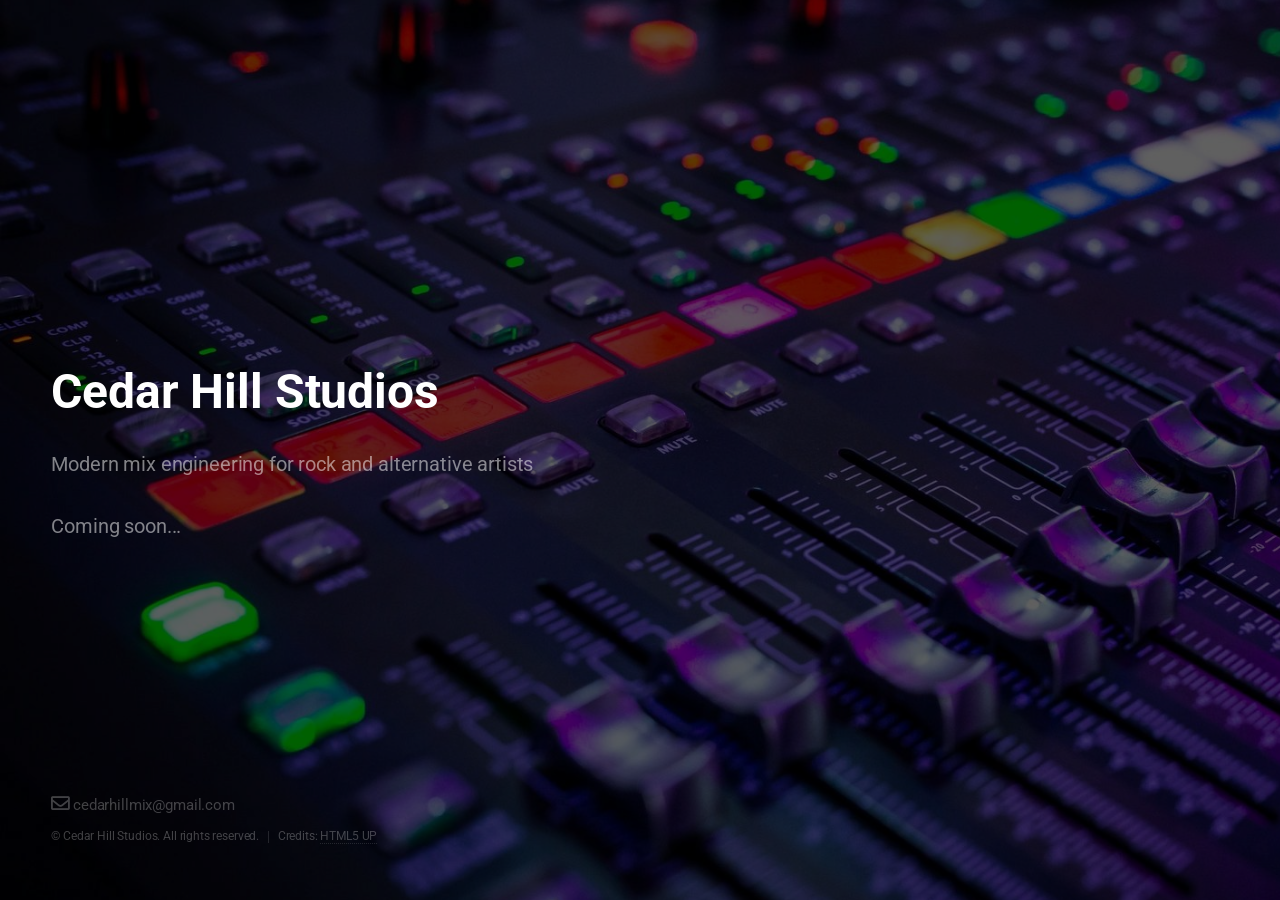
<file: coming-soon/index.html>
<!DOCTYPE HTML>
<!--
	Eventually by HTML5 UP
	html5up.net | @ajlkn
	Free for personal and commercial use under the CCA 3.0 license (html5up.net/license)
-->
<html>
	<head>
		<title>Cedar Hill Studios</title>
		<meta charset="utf-8" />
		<meta name="viewport" content="width=device-width, initial-scale=1, user-scalable=no" />
		<link rel="stylesheet" href="assets/css/main.css" />
	</head>
	<body class="is-preload">

		<!-- Header -->
			<header id="header">
				<h1>Cedar Hill Studios</h1>
				<p>Modern mix engineering for rock and alternative artists</p>
				<p>Coming soon...</p>
			</header>

		<!-- Signup Form -->
			<!-- <form id="signup-form" method="post" action="#">
				<input type="email" name="email" id="email" placeholder="Email Address" />
				<input type="submit" value="Sign Up" />
			</form> -->

		<!-- Footer -->
			<footer id="footer">
				<ul class="icons">
					<!-- <li><a href="#" class="icon brands fa-twitter"><span class="label">Twitter</span></a></li>
					<li><a href="#" class="icon brands fa-instagram"><span class="label">Instagram</span></a></li>
					<li><a href="#" class="icon brands fa-github"><span class="label">GitHub</span></a></li> -->
					<li><a href="mailto:cedarhillmix@gmail.com?subject=Coming soon" class="icon fa-envelope"><span class="label">Email</span></a> cedarhillmix@gmail.com</li>
				</ul>
				<ul class="copyright">
					<li>&copy; Cedar Hill Studios. All rights reserved.</li><li>Credits: <a href="http://html5up.net">HTML5 UP</a></li>
				</ul>
			</footer>

		<!-- Scripts -->
			<script src="assets/js/main.js"></script>

	</body>
</html>
</file>
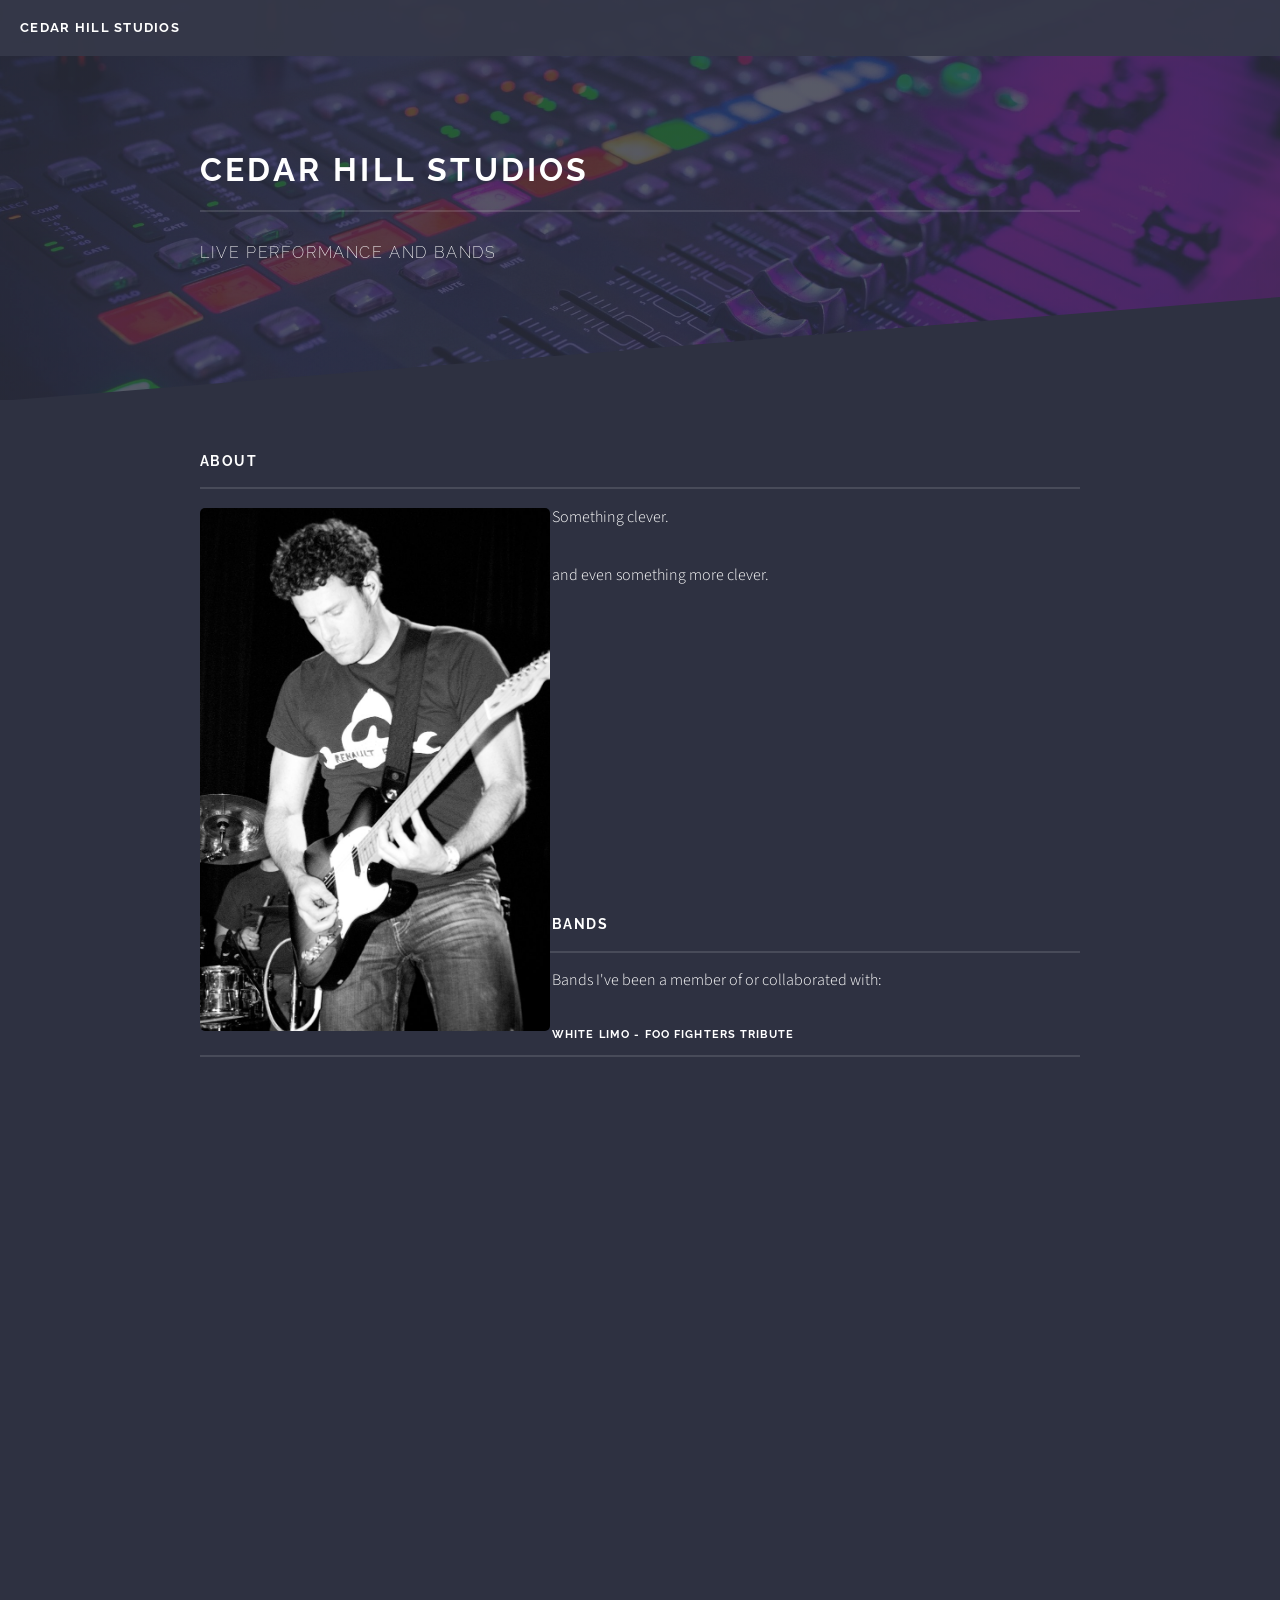
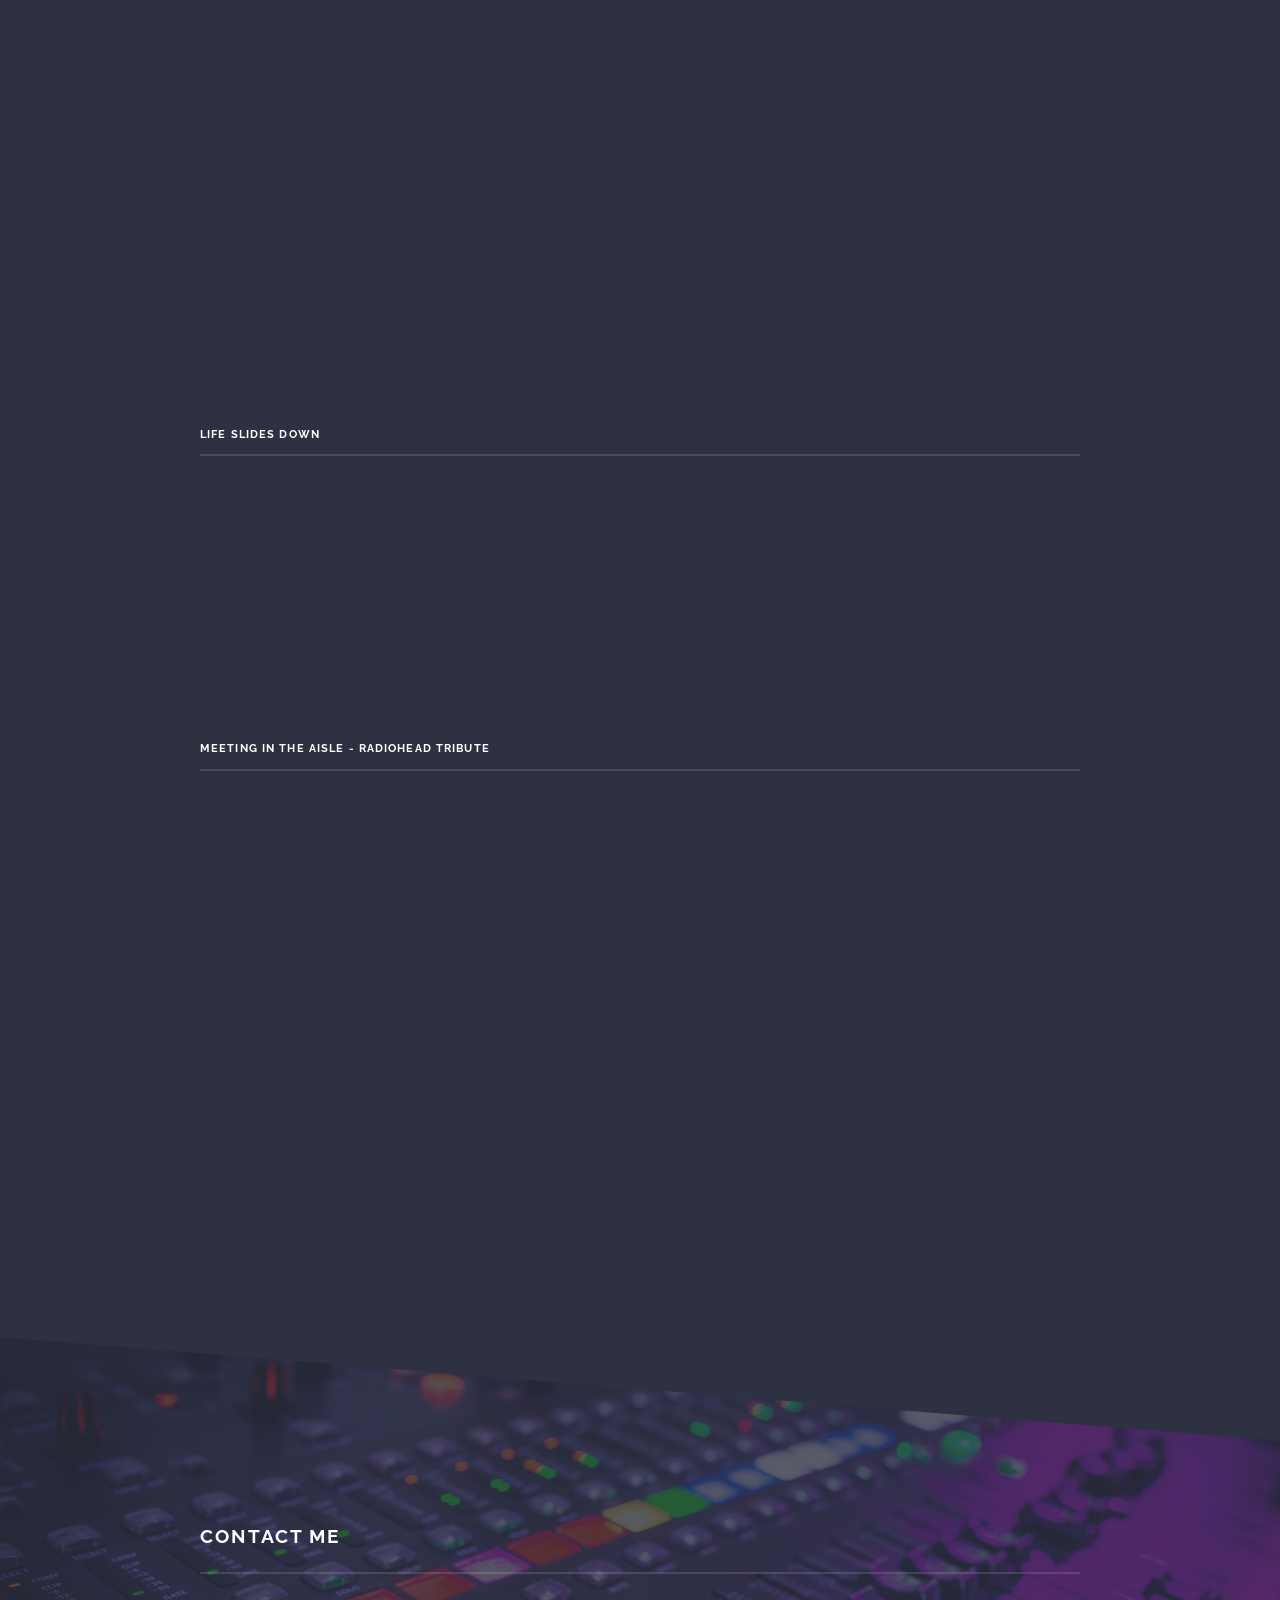
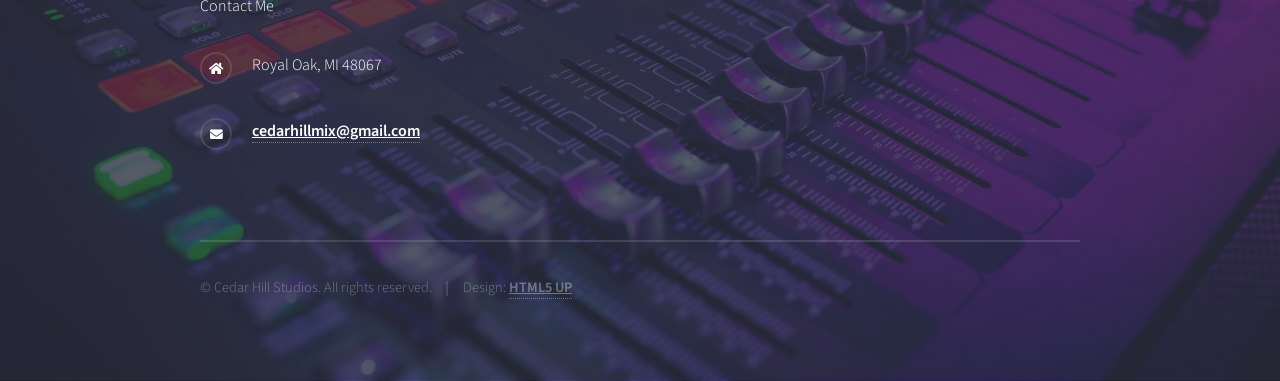
<file: bands.html>
<!DOCTYPE HTML>
<!--
	Solid State by HTML5 UP
	html5up.net | @ajlkn
	Free for personal and commercial use under the CCA 3.0 license (html5up.net/license)
-->
<html>
	<head>
		<title>Cedar Hill Studios</title>
		<meta charset="utf-8" />
		<meta name="viewport" content="width=device-width, initial-scale=1, user-scalable=no" />
		<link rel="stylesheet" href="assets/css/main.css" />
		<noscript><link rel="stylesheet" href="assets/css/noscript.css" /></noscript>

		<style>
  .ab-player {
    margin: 2rem 0;
  }

  .ab-player .player__wrapper {
    padding: 1.5rem;
    border: 1px solid rgba(255,255,255,0.15);
    border-radius: 12px;
    background: rgba(255,255,255,0.04);
    max-width: 36rem;
  }

  .ab-player .progress__container {
    height: 0.5rem;
    background: rgba(255,255,255,0.12);
    border-radius: 999px;
    overflow: hidden;
    margin-bottom: 1rem;
	width: 60%;
  }

  .ab-player .progress__bar {
    height: 100%;
    width: 0%;
    background: #ffffff;
  }

  .ab-player .ab__controls,
  .ab-player .play__stop__controls {
    display: flex;
    gap: 0.75rem;
    margin-top: 1rem;
    flex-wrap: wrap;
  }

  .ab-player button,
  .ab-player .button {
    appearance: none;
    border: 1px solid rgba(255,255,255,0.25);
    background: transparent;
    color: inherit;
    padding: 0.65rem 1rem;
    border-radius: 8px;
    cursor: pointer;
    font: inherit;
    box-shadow: none !important;
  }

  .ab-player button:hover,
  .ab-player .button:hover {
    border-color: rgba(255,255,255,0.5);
  }

  /* Default A/B state */
  .ab-player .ab__controls .button,
  .ab-player .ab__controls button {
    background: transparent;
    color: rgba(255,255,255,0.55);
    border-color: rgba(255,255,255,0.18);
  }

  /* Selected A/B state: the script uses disabled=true for the active source */
  .ab-player .ab__controls .button:disabled,
  .ab-player .ab__controls button:disabled {
    opacity: 1 !important;
    background: rgba(255,255,255,0.12) !important;
    color: #ffffff !important;
    border-color: rgba(255,255,255,0.35) !important;
    cursor: default;
  }

  /* Unselected A/B state */
  .ab-player .ab__controls .button:not(:disabled),
  .ab-player .ab__controls button:not(:disabled) {
    background: transparent !important;
    color: rgba(255,255,255,0.45) !important;
    border-color: rgba(255,255,255,0.14) !important;
  }

  /* Play / Stop sizing */
  .ab-player .play__stop__controls .button,
  /* .ab-player .play__stop__controls button {
    min-width: 8rem;
    text-align: center;
  } */
  .ab-player .play__stop__controls button {
  display: inline-flex;
  align-items: center;
  justify-content: center;
  gap: 0.6rem;
}

.ab-player .play__stop__controls button .icon {
  margin: 0;
}

  /* Keep play/stop visible before initialization */
  .ab-player .play__stop__controls .button:disabled,
  .ab-player .play__stop__controls button:disabled {
    opacity: 0.55;
    cursor: default;
  }

  /* Center everything inside the player card */
.ab-player .player__wrapper {
  text-align: center;
  display: flex;
  flex-direction: column;
  align-items: center;
}

/* Center the progress bar */
.ab-player .progress__container {
  width: 60%;
  margin-left: auto;
  margin-right: auto;
}

/* Center button rows */
.ab-player .ab__controls,
.ab-player .play__stop__controls {
  justify-content: center;
}

/* container that holds multiple mix cards */
.mix-grid {
  display: grid !important;
  grid-template-columns: repeat(3, minmax(0, 1fr)) !important;
  gap: 2rem;
  align-items: start;
}

.mix-card {
  min-width: 0;
  width: 100%;
}

.mix-card .ab-player {
  margin: 0;
  width: 100%;
}

.mix-card .player__wrapper {
  width: 100%;
  max-width: none !important;
  box-sizing: border-box;
}

/* tablet */
@media screen and (max-width: 980px) {
  .mix-grid {
    grid-template-columns: repeat(2, minmax(0, 1fr)) !important;
  }
}

/* mobile */
@media screen and (max-width: 640px) {
  .mix-grid {
    grid-template-columns: 1fr !important;
  }
}

.image.left img {
  width: 350px;
}

.image.right img {
  width: 300px;
}

p a,
li a {
  text-decoration: underline;
  font-weight: 600;
}

.video-fit {
  position: relative;
  width: 100%;
  padding-bottom: 56.25%; /* 16:9 aspect ratio */
}

.video-fit iframe {
  position: absolute;
  top: 0;
  left: 0;
  width: 100%;
  height: 100%;
  border: 0;
}

</style>

	</head>
	<body class="is-preload">

		<!-- Page Wrapper -->
			<div id="page-wrapper">

				<!-- Header -->
					<header id="header">
						<h1><a href="index.html">Cedar Hill Studios</a></h1>
						<!-- <nav>
							<a href="#menu">Menu</a>
						</nav> -->
					</header>

				<!-- Menu -->
				 <!--
					<nav id="menu">
						<div class="inner">
							<h2>Menu</h2>
							<ul class="links">
								<li><a href="index.html">Home</a></li>
								<li><a href="generic.html">Generic</a></li>
								<li><a href="elements.html">Elements</a></li>
								<li><a href="#">Log In</a></li>
								<li><a href="#">Sign Up</a></li>
							</ul>
							<a href="#" class="close">Close</a>
						</div>
					</nav>
				-->

				<!-- Wrapper -->
					<section id="wrapper">
						
						<header>
							<div class="inner">
								<h2>Cedar Hill Studios</h2>
								<p>Live Performance and Bands</p>
							</div>
						</header>

						    <!-- Content -->
							<div class="wrapper">
								<div class="inner">

									<!-- About -->
									<section>
										<h3 class="major">About</h3>
										<p><span class="image left"><img src="images/MeetingInTheAisle.jpg" alt="" /></span>Something clever.</p>
										<p>and even something more clever.</p>
									</section>

									<p>&nbsp;</p>
                                    <p>&nbsp;</p>
                                    <p>&nbsp;</p>
                                    <p>&nbsp;</p>
                                    <p>&nbsp;</p>

                                    <section>
										<h3 class="major">Bands</h3>
										<p>Bands I've been a member of or collaborated with:</p>
                                        <h4 class="major">White Limo - Foo Fighters Tribute</h4>
										<div class="box alt">
											<div class="row gtr-uniform">
                                                 <div class="col-12">
                                                    <div class="video-fit">
                                                        <iframe
                                                        src="https://www.youtube.com/embed/7-fs_8siOew?si=YGdJj4Xg6XkLvSos"
                                                        title="YouTube video player"
                                                        frameborder="0"
                                                        allow="accelerometer; autoplay; clipboard-write; encrypted-media; gyroscope; picture-in-picture; web-share"
                                                        allowfullscreen>
                                                        </iframe>
                                                    </div>
                                                 </div>
												<div class="col-6">
                                                    <div class="video-fit">
                                                        <iframe
                                                        src="https://www.youtube.com/embed/7p-oZWTKPgc?si=IpmNQy5OioGWGuEX"
                                                        title="YouTube video player"
                                                        frameborder="0"
                                                        allow="accelerometer; autoplay; clipboard-write; encrypted-media; gyroscope; picture-in-picture; web-share"
                                                        allowfullscreen>
                                                        </iframe>
                                                    </div>
                                                </div>
												<div class="col-6">
                                                    <div class="video-fit">
                                                        <iframe
                                                        src="https://www.youtube.com/embed/_RSTszwPxGg?si=QTanmQqshO0k6xei"
                                                        title="YouTube video player"
                                                        frameborder="0"
                                                        allow="accelerometer; autoplay; clipboard-write; encrypted-media; gyroscope; picture-in-picture; web-share"
                                                        allowfullscreen>
                                                        </iframe>
                                                    </div>
                                                </div>
                                                <div class="col-6">
                                                    <div class="video-fit">
                                                        <iframe
                                                        src="https://www.youtube.com/embed/Qvl7ViWYvdo?si=fevun6V3aQLHOrhq"
                                                        title="YouTube video player"
                                                        frameborder="0"
                                                        allow="accelerometer; autoplay; clipboard-write; encrypted-media; gyroscope; picture-in-picture; web-share"
                                                        allowfullscreen>
                                                        </iframe>
                                                    </div>
                                                </div>
                                                <div class="col-6">
                                                    <div class="video-fit">
                                                        <iframe
                                                        src="https://www.youtube.com/embed/_6WJlW0crzQ?si=XE4n6oVfPNb194kB"
                                                        title="YouTube video player"
                                                        frameborder="0"
                                                        allow="accelerometer; autoplay; clipboard-write; encrypted-media; gyroscope; picture-in-picture; web-share"
                                                        allowfullscreen>
                                                        </iframe>
                                                    </div>
                                                </div>
                                                <div class="col-6">
                                                    <div class="video-fit">
                                                        <iframe
                                                        src="https://www.youtube.com/embed/HCF6q-mqPj8?si=uxVmRR_N4NcCuR0m"
                                                        title="YouTube video player"
                                                        frameborder="0"
                                                        allow="accelerometer; autoplay; clipboard-write; encrypted-media; gyroscope; picture-in-picture; web-share"
                                                        allowfullscreen>
                                                        </iframe>
                                                    </div>
                                                </div>
                                                <div class="col-6">
                                                    <div class="video-fit">
                                                        <iframe
                                                        src="https://www.youtube.com/embed/ToT9VnyNvm0?si=AZ0ivs_oPnyl2MDh"
                                                        title="YouTube video player"
                                                        frameborder="0"
                                                        allow="accelerometer; autoplay; clipboard-write; encrypted-media; gyroscope; picture-in-picture; web-share"
                                                        allowfullscreen>
                                                        </iframe>
                                                    </div>
                                                </div>
                                                <div class="col-6">
                                                    <div class="video-fit">
                                                        <iframe
                                                        src="https://www.youtube.com/embed/avmZYKlNHR8?si=I48a6Btqwx1mKGkb"
                                                        title="YouTube video player"
                                                        frameborder="0"
                                                        allow="accelerometer; autoplay; clipboard-write; encrypted-media; gyroscope; picture-in-picture; web-share"
                                                        allowfullscreen>
                                                        </iframe>
                                                    </div>
                                                </div>
											</div>
										</div>

                                        <h4 class="major">Life Slides Down</h4>
                                        <div class="box alt">
                                            <div class="row gtr-uniform">
                                                <div class="col-6">
                                                    <div class="video-fit">
                                                        <iframe
                                                        src="https://www.youtube.com/embed/kwXsYo-X5cs?si=TlDR5xWiI-bMqH_j"
                                                        title="YouTube video player"
                                                        frameborder="0"
                                                        allow="accelerometer; autoplay; clipboard-write; encrypted-media; gyroscope; picture-in-picture; web-share"
                                                        allowfullscreen>
                                                        </iframe>
                                                    </div>
                                                </div>
                                                <div class="col-6">
                                                    <div class="video-fit">
                                                        <iframe
                                                        src="https://www.youtube.com/embed/jd3ayMoHQrI?si=lzXx5DKjBwsPB3op"
                                                        title="YouTube video player"
                                                        frameborder="0"
                                                        allow="accelerometer; autoplay; clipboard-write; encrypted-media; gyroscope; picture-in-picture; web-share"
                                                        allowfullscreen>
                                                        </iframe>
                                                    </div>
                                                </div>      
                                            </div>
                                        </div>

                                        <h4 class="major">Meeting in the Aisle - Radiohead Tribute</h4>
                                        <div class="box alt">
                                            <div class="row gtr-uniform">
                                                <div class="col-6">
                                                    <div class="video-fit">
                                                        <iframe
                                                        src="https://www.youtube.com/embed/M1Ny2wdViWk?si=5bYZnXA9f3b4ESVc"
                                                        title="YouTube video player"
                                                        frameborder="0"
                                                        allow="accelerometer; autoplay; clipboard-write; encrypted-media; gyroscope; picture-in-picture; web-share"
                                                        allowfullscreen>
                                                        </iframe>
                                                    </div>
                                                </div>
                                                <div class="col-6">
                                                    <div class="video-fit">
                                                        <iframe
                                                        src="https://www.youtube.com/embed/AYIC-veER7M?si=oySBumTntw3I2ubd"
                                                        title="YouTube video player"
                                                        frameborder="0"
                                                        allow="accelerometer; autoplay; clipboard-write; encrypted-media; gyroscope; picture-in-picture; web-share"
                                                        allowfullscreen>
                                                        </iframe>
                                                    </div>
                                                </div>
                                                <div class="col-6">
                                                    <div class="video-fit">
                                                        <iframe
                                                        src="https://www.youtube.com/embed/1gvj4JqhvXM?si=GyhO6LhO2o0c5o0k"
                                                        title="YouTube video player"
                                                        frameborder="0"
                                                        allow="accelerometer; autoplay; clipboard-write; encrypted-media; gyroscope; picture-in-picture; web-share"
                                                        allowfullscreen>
                                                        </iframe>
                                                    </div>
                                                </div>
                                            </div>
                                        </div>
									</section>

								</div>
							</div>

					</section>

				<!-- Footer -->
					<section id="footer">
						<div class="inner">
							<h2 class="major">Contact Me</h2>
								<p>Contact Me</p>
							<ul class="contact">
								<li class="icon solid fa-home">Royal Oak, MI 48067</li>
								<li class="icon solid fa-envelope"><a href="#">cedarhillmix@gmail.com</a></li>
							</ul>
							<ul class="copyright">
								<li>&copy; Cedar Hill Studios. All rights reserved.</li><li>Design: <a href="http://html5up.net">HTML5 UP</a></li>
							</ul>
						</div>
					</section>

			</div>

		<!-- Scripts -->
		<script src="assets/js/jquery.min.js"></script>
		<script src="assets/js/jquery.scrollex.min.js"></script>
		<script src="assets/js/browser.min.js"></script>
		<script src="assets/js/breakpoints.min.js"></script>
		<script src="assets/js/util.js"></script>
		<script src="assets/js/main.js"></script>
		<script src="assets/js/ab-player.js"></script>
		<!-- <script src="https://cdn.jsdelivr.net/gh/mattbartley/AB-Audio-Player@main/js/ab-player.js"></script> -->
	</body>
</html>
</file>
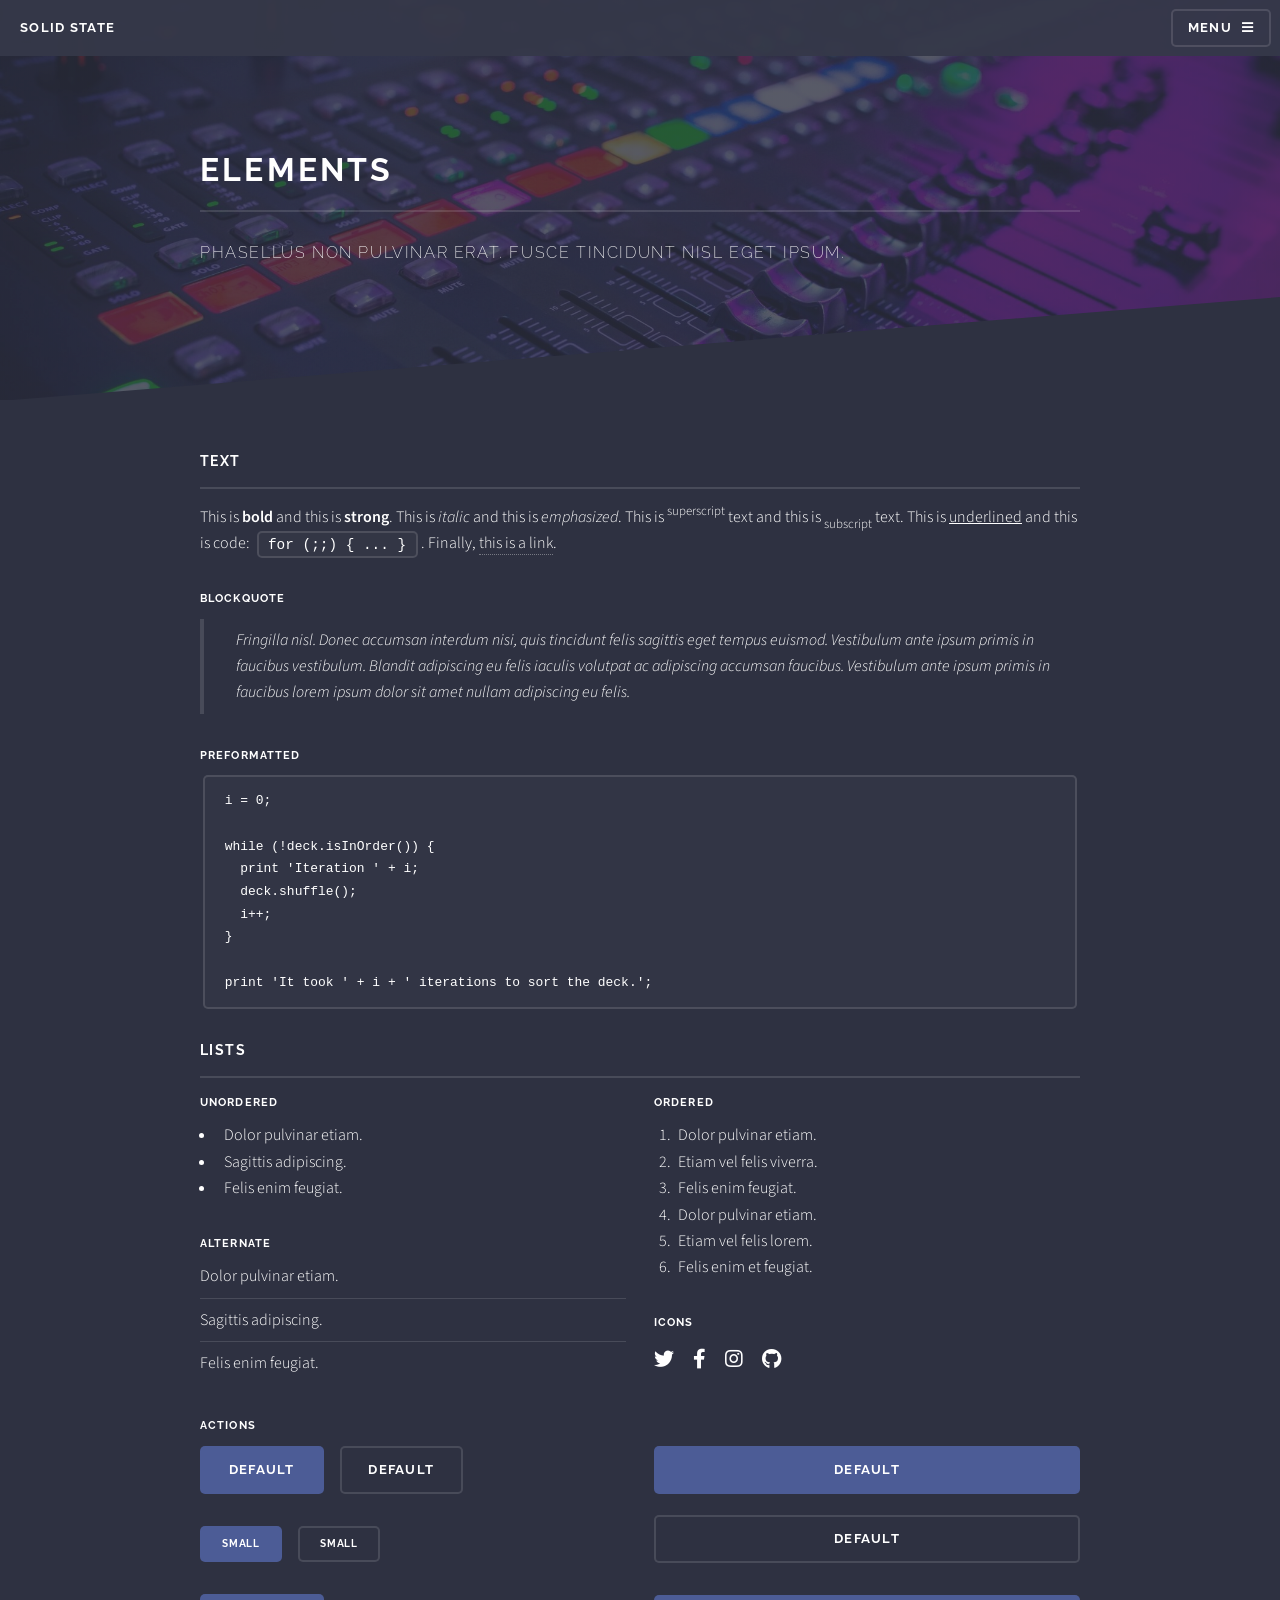
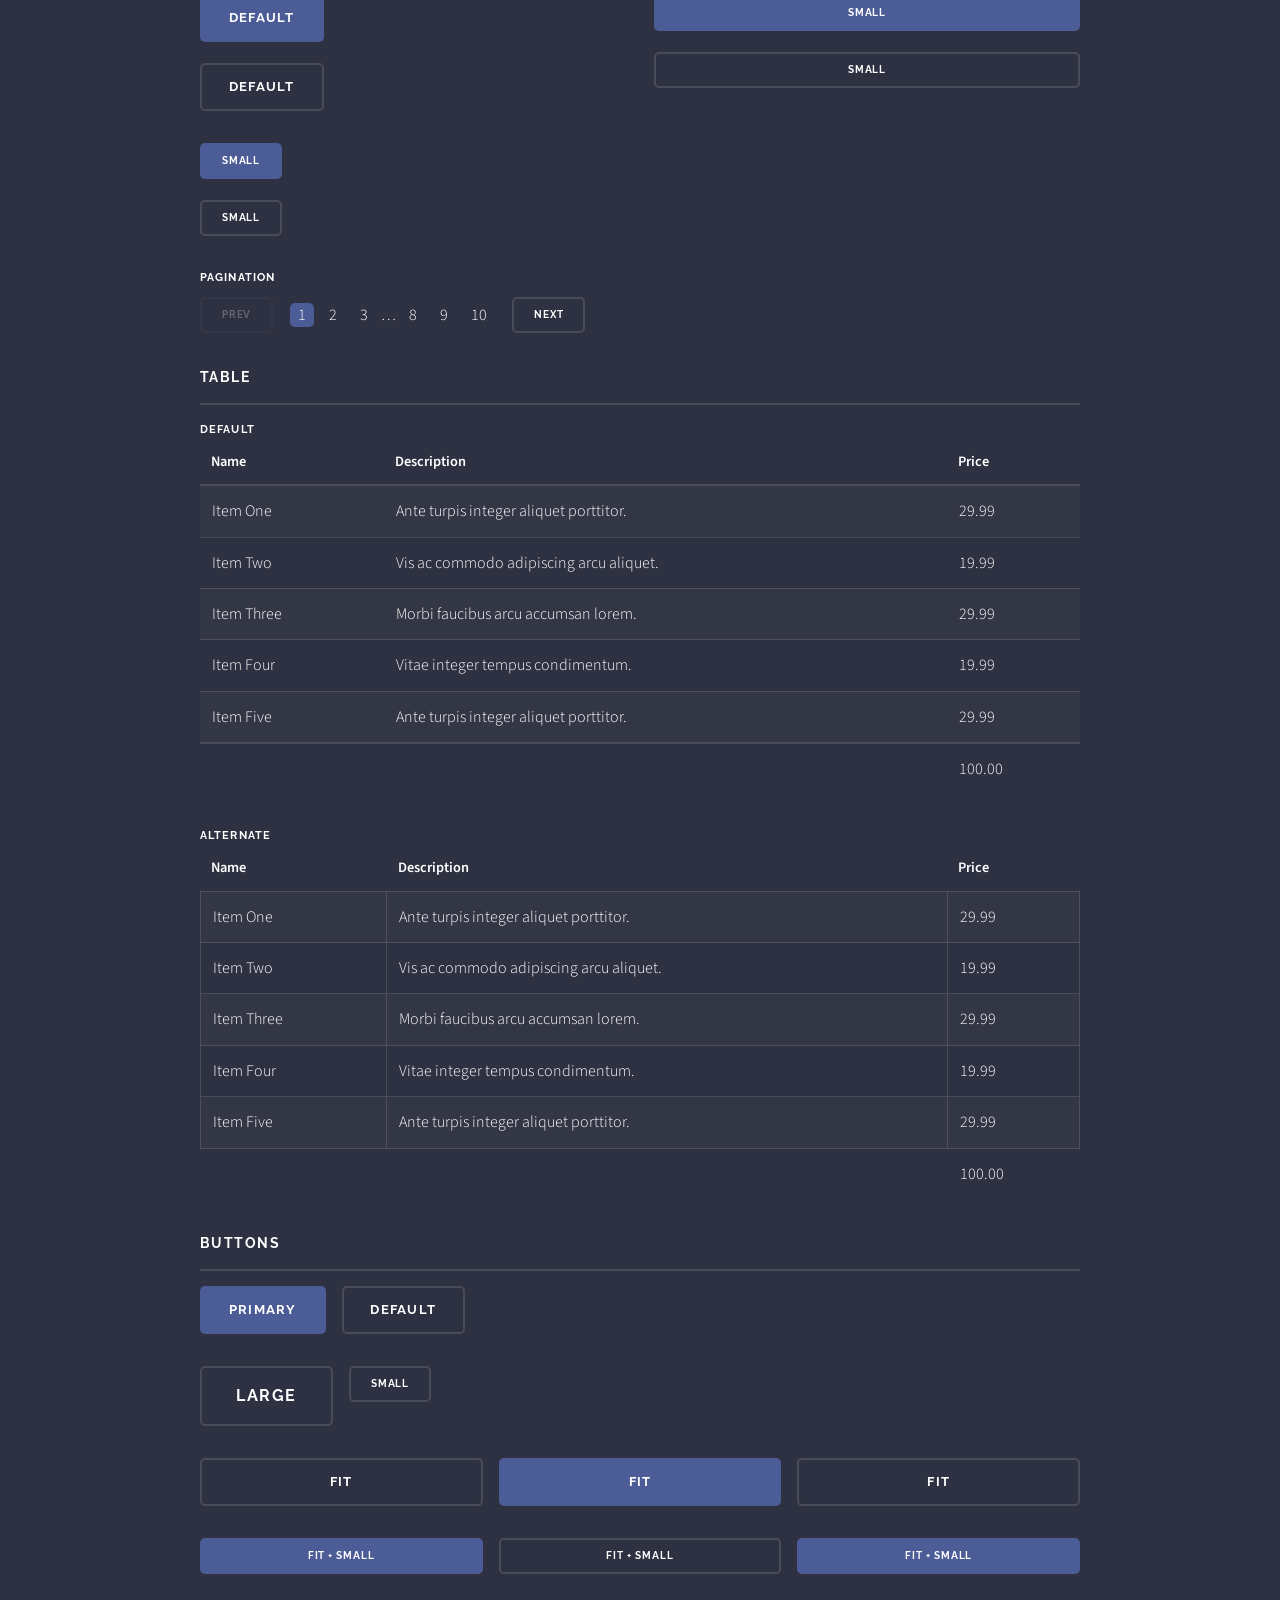
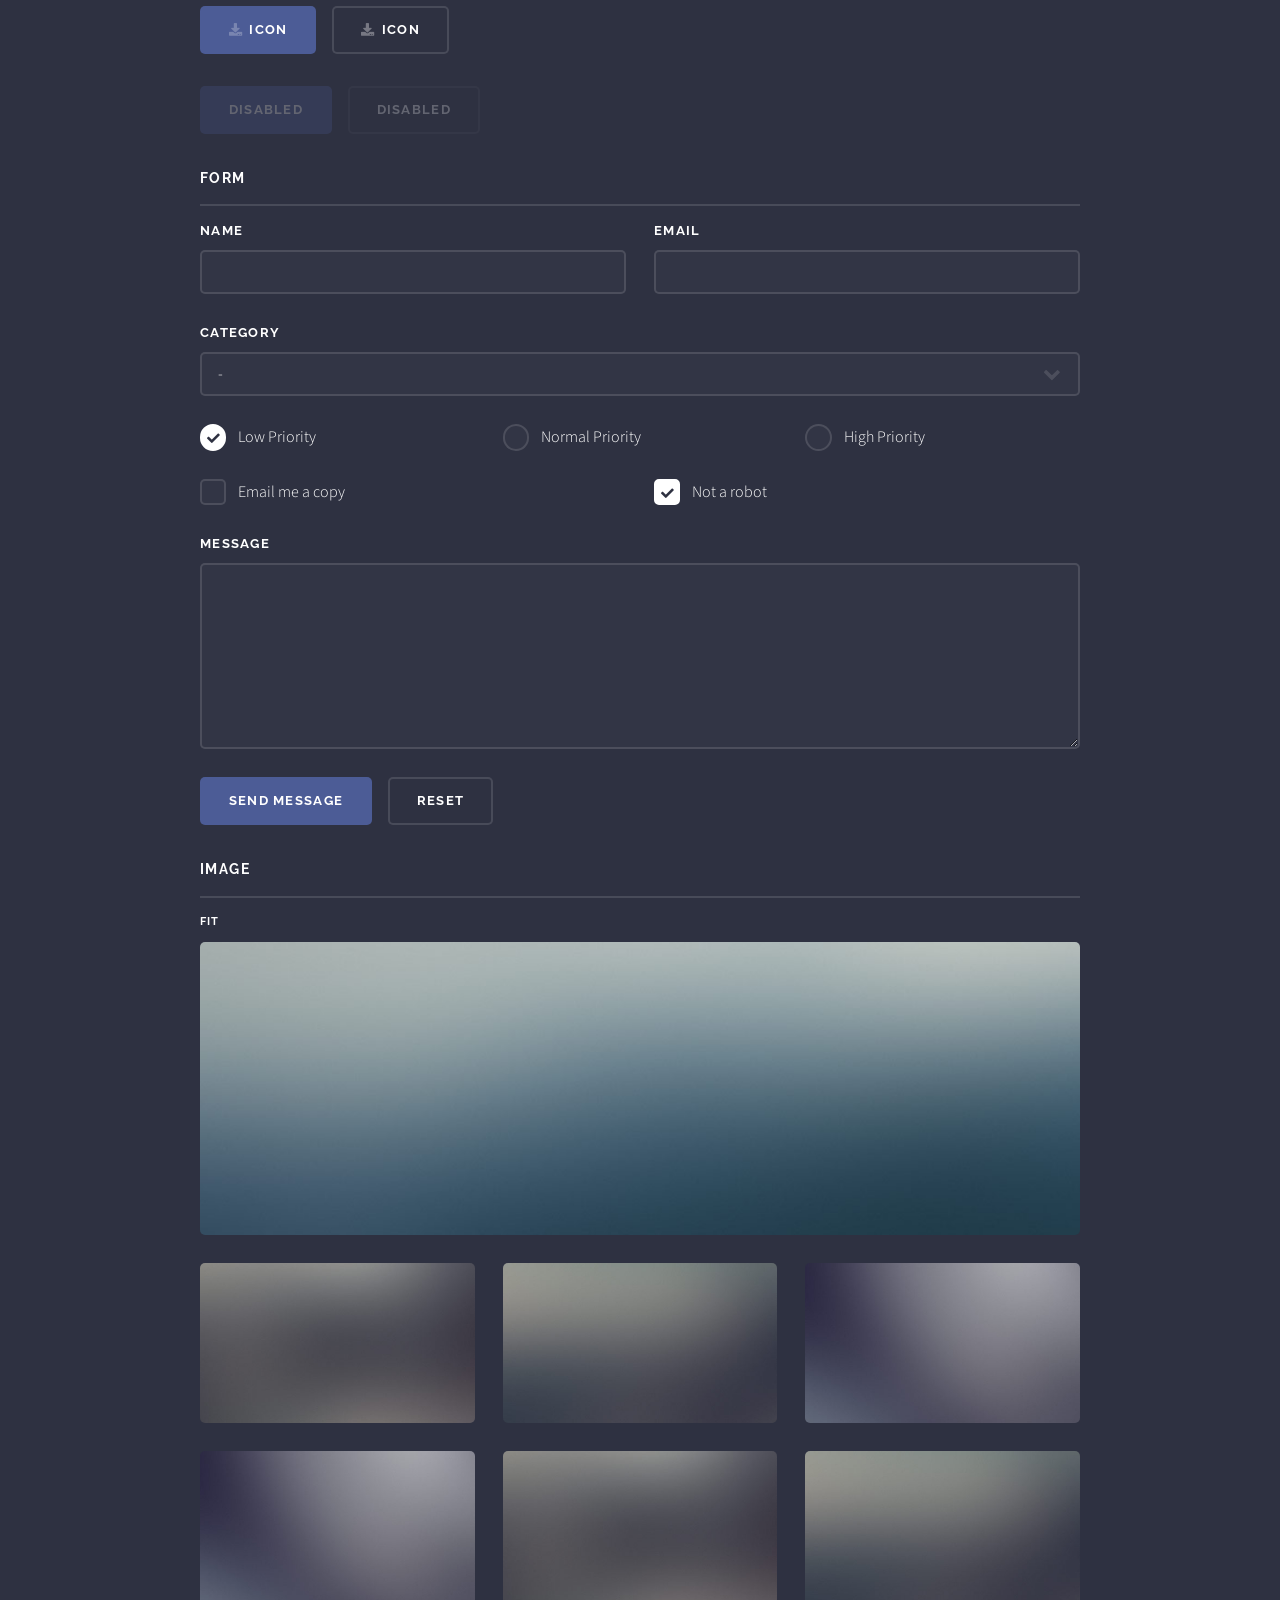
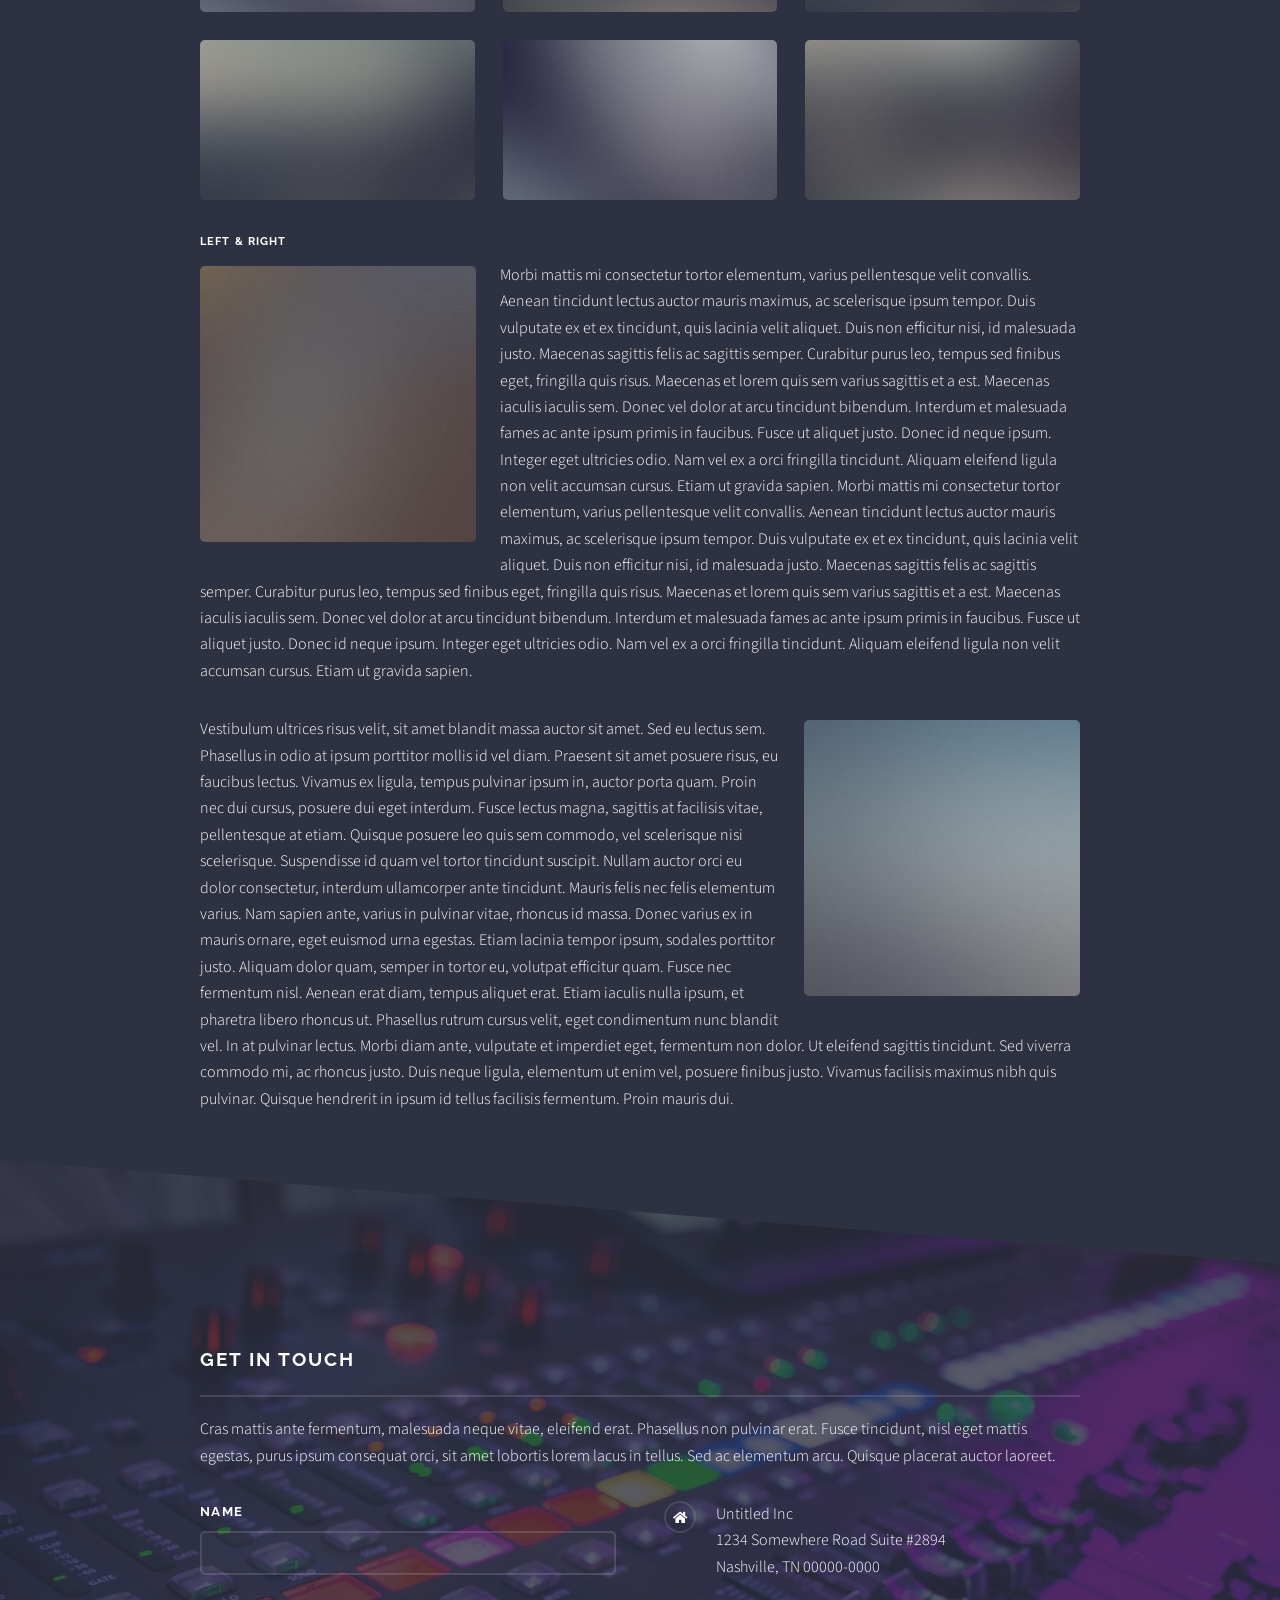
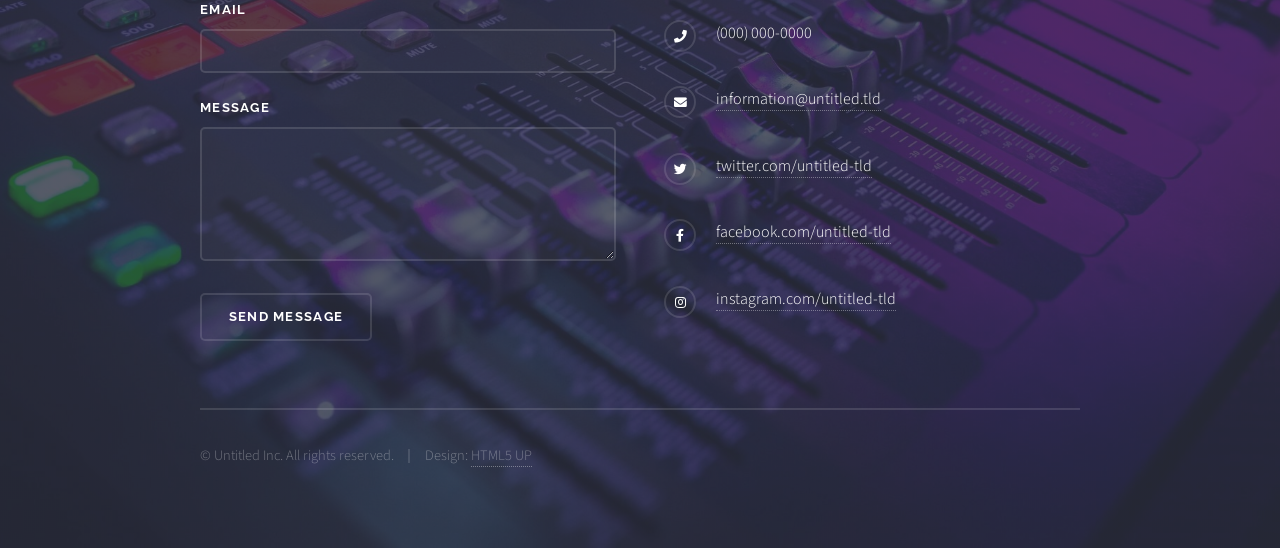
<file: elements.html>
<!DOCTYPE HTML>
<!--
	Solid State by HTML5 UP
	html5up.net | @ajlkn
	Free for personal and commercial use under the CCA 3.0 license (html5up.net/license)
-->
<html>
	<head>
		<title>Elements - Solid State by HTML5 UP</title>
		<meta charset="utf-8" />
		<meta name="viewport" content="width=device-width, initial-scale=1, user-scalable=no" />
		<link rel="stylesheet" href="assets/css/main.css" />
		<noscript><link rel="stylesheet" href="assets/css/noscript.css" /></noscript>
	</head>
	<body class="is-preload">

		<!-- Page Wrapper -->
			<div id="page-wrapper">

				<!-- Header -->
					<header id="header">
						<h1><a href="index.html">Solid State</a></h1>
						<nav>
							<a href="#menu">Menu</a>
						</nav>
					</header>

				<!-- Menu -->
					<nav id="menu">
						<div class="inner">
							<h2>Menu</h2>
							<ul class="links">
								<li><a href="index.html">Home</a></li>
								<li><a href="generic.html">Generic</a></li>
								<li><a href="elements.html">Elements</a></li>
								<li><a href="#">Log In</a></li>
								<li><a href="#">Sign Up</a></li>
							</ul>
							<a href="#" class="close">Close</a>
						</div>
					</nav>

				<!-- Wrapper -->
					<section id="wrapper">
						<header>
							<div class="inner">
								<h2>Elements</h2>
								<p>Phasellus non pulvinar erat. Fusce tincidunt nisl eget ipsum.</p>
							</div>
						</header>

						<!-- Content -->
							<div class="wrapper">
								<div class="inner">

									<section>
										<h3 class="major">Text</h3>
										<p>This is <b>bold</b> and this is <strong>strong</strong>. This is <i>italic</i> and this is <em>emphasized</em>.
										This is <sup>superscript</sup> text and this is <sub>subscript</sub> text.
										This is <u>underlined</u> and this is code: <code>for (;;) { ... }</code>. Finally, <a href="#">this is a link</a>.</p>
										<h4>Blockquote</h4>
										<blockquote>Fringilla nisl. Donec accumsan interdum nisi, quis tincidunt felis sagittis eget tempus euismod. Vestibulum ante ipsum primis in faucibus vestibulum. Blandit adipiscing eu felis iaculis volutpat ac adipiscing accumsan faucibus. Vestibulum ante ipsum primis in faucibus lorem ipsum dolor sit amet nullam adipiscing eu felis.</blockquote>
										<h4>Preformatted</h4>
										<pre><code>i = 0;

while (!deck.isInOrder()) {
  print 'Iteration ' + i;
  deck.shuffle();
  i++;
}

print 'It took ' + i + ' iterations to sort the deck.';</code></pre>
									</section>

									<section>
										<h3 class="major">Lists</h3>
										<div class="row">
											<div class="col-6 col-12-medium">
												<h4>Unordered</h4>
												<ul>
													<li>Dolor pulvinar etiam.</li>
													<li>Sagittis adipiscing.</li>
													<li>Felis enim feugiat.</li>
												</ul>
												<h4>Alternate</h4>
												<ul class="alt">
													<li>Dolor pulvinar etiam.</li>
													<li>Sagittis adipiscing.</li>
													<li>Felis enim feugiat.</li>
												</ul>
											</div>
											<div class="col-6 col-12-medium">
												<h4>Ordered</h4>
												<ol>
													<li>Dolor pulvinar etiam.</li>
													<li>Etiam vel felis viverra.</li>
													<li>Felis enim feugiat.</li>
													<li>Dolor pulvinar etiam.</li>
													<li>Etiam vel felis lorem.</li>
													<li>Felis enim et feugiat.</li>
												</ol>
												<h4>Icons</h4>
												<ul class="icons">
													<li><a href="#" class="icon brands fa-twitter"><span class="label">Twitter</span></a></li>
													<li><a href="#" class="icon brands fa-facebook-f"><span class="label">Facebook</span></a></li>
													<li><a href="#" class="icon brands fa-instagram"><span class="label">Instagram</span></a></li>
													<li><a href="#" class="icon brands fa-github"><span class="label">Github</span></a></li>
												</ul>
											</div>
										</div>
										<h4>Actions</h4>
										<div class="row">
											<div class="col-6 col-12-medium">
												<ul class="actions">
													<li><a href="#" class="button primary">Default</a></li>
													<li><a href="#" class="button">Default</a></li>
												</ul>
												<ul class="actions small">
													<li><a href="#" class="button primary small">Small</a></li>
													<li><a href="#" class="button small">Small</a></li>
												</ul>
												<ul class="actions stacked">
													<li><a href="#" class="button primary">Default</a></li>
													<li><a href="#" class="button">Default</a></li>
												</ul>
												<ul class="actions stacked small">
													<li><a href="#" class="button primary small">Small</a></li>
													<li><a href="#" class="button small">Small</a></li>
												</ul>
											</div>
											<div class="col-6 col-12-medium">
												<ul class="actions stacked">
													<li><a href="#" class="button primary fit">Default</a></li>
													<li><a href="#" class="button fit">Default</a></li>
												</ul>
												<ul class="actions stacked small">
													<li><a href="#" class="button primary small fit">Small</a></li>
													<li><a href="#" class="button small fit">Small</a></li>
												</ul>
											</div>
										</div>
										<h4>Pagination</h4>
										<ul class="pagination">
											<li><span class="button small disabled">Prev</span></li>
											<li><a href="#" class="page active">1</a></li>
											<li><a href="#" class="page">2</a></li>
											<li><a href="#" class="page">3</a></li>
											<li><span>&hellip;</span></li>
											<li><a href="#" class="page">8</a></li>
											<li><a href="#" class="page">9</a></li>
											<li><a href="#" class="page">10</a></li>
											<li><a href="#" class="button small">Next</a></li>
										</ul>
									</section>

									<section>
										<h3 class="major">Table</h3>
										<h4>Default</h4>
										<div class="table-wrapper">
											<table>
												<thead>
													<tr>
														<th>Name</th>
														<th>Description</th>
														<th>Price</th>
													</tr>
												</thead>
												<tbody>
													<tr>
														<td>Item One</td>
														<td>Ante turpis integer aliquet porttitor.</td>
														<td>29.99</td>
													</tr>
													<tr>
														<td>Item Two</td>
														<td>Vis ac commodo adipiscing arcu aliquet.</td>
														<td>19.99</td>
													</tr>
													<tr>
														<td>Item Three</td>
														<td> Morbi faucibus arcu accumsan lorem.</td>
														<td>29.99</td>
													</tr>
													<tr>
														<td>Item Four</td>
														<td>Vitae integer tempus condimentum.</td>
														<td>19.99</td>
													</tr>
													<tr>
														<td>Item Five</td>
														<td>Ante turpis integer aliquet porttitor.</td>
														<td>29.99</td>
													</tr>
												</tbody>
												<tfoot>
													<tr>
														<td colspan="2"></td>
														<td>100.00</td>
													</tr>
												</tfoot>
											</table>
										</div>

										<h4>Alternate</h4>
										<div class="table-wrapper">
											<table class="alt">
												<thead>
													<tr>
														<th>Name</th>
														<th>Description</th>
														<th>Price</th>
													</tr>
												</thead>
												<tbody>
													<tr>
														<td>Item One</td>
														<td>Ante turpis integer aliquet porttitor.</td>
														<td>29.99</td>
													</tr>
													<tr>
														<td>Item Two</td>
														<td>Vis ac commodo adipiscing arcu aliquet.</td>
														<td>19.99</td>
													</tr>
													<tr>
														<td>Item Three</td>
														<td> Morbi faucibus arcu accumsan lorem.</td>
														<td>29.99</td>
													</tr>
													<tr>
														<td>Item Four</td>
														<td>Vitae integer tempus condimentum.</td>
														<td>19.99</td>
													</tr>
													<tr>
														<td>Item Five</td>
														<td>Ante turpis integer aliquet porttitor.</td>
														<td>29.99</td>
													</tr>
												</tbody>
												<tfoot>
													<tr>
														<td colspan="2"></td>
														<td>100.00</td>
													</tr>
												</tfoot>
											</table>
										</div>
									</section>

									<section>
										<h3 class="major">Buttons</h3>
										<ul class="actions">
											<li><a href="#" class="button primary">Primary</a></li>
											<li><a href="#" class="button">Default</a></li>
										</ul>
										<ul class="actions">
											<li><a href="#" class="button large">Large</a></li>
											<li><a href="#" class="button small">Small</a></li>
										</ul>
										<ul class="actions fit">
											<li><a href="#" class="button fit">Fit</a></li>
											<li><a href="#" class="button primary fit">Fit</a></li>
											<li><a href="#" class="button fit">Fit</a></li>
										</ul>
										<ul class="actions fit small">
											<li><a href="#" class="button primary fit small">Fit + Small</a></li>
											<li><a href="#" class="button fit small">Fit + Small</a></li>
											<li><a href="#" class="button primary fit small">Fit + Small</a></li>
										</ul>
										<ul class="actions">
											<li><a href="#" class="button primary icon solid fa-download">Icon</a></li>
											<li><a href="#" class="button icon solid fa-download">Icon</a></li>
										</ul>
										<ul class="actions">
											<li><span class="button primary disabled">Disabled</span></li>
											<li><span class="button disabled">Disabled</span></li>
										</ul>
									</section>

									<section>
										<h3 class="major">Form</h3>
										<form method="post" action="#">
											<div class="row gtr-uniform">
												<div class="col-6 col-12-xsmall">
													<label for="demo-name">Name</label>
													<input type="text" name="demo-name" id="demo-name" value="" />
												</div>
												<div class="col-6 col-12-xsmall">
													<label for="demo-email">Email</label>
													<input type="email" name="demo-email" id="demo-email" value="" />
												</div>
												<div class="col-12">
													<label for="demo-category">Category</label>
													<select name="demo-category" id="demo-category">
														<option value="">-</option>
														<option value="1">Manufacturing</option>
														<option value="1">Shipping</option>
														<option value="1">Administration</option>
														<option value="1">Human Resources</option>
													</select>
												</div>
												<div class="col-4 col-12-small">
													<input type="radio" id="demo-priority-low" name="demo-priority" checked>
													<label for="demo-priority-low">Low Priority</label>
												</div>
												<div class="col-4 col-12-small">
													<input type="radio" id="demo-priority-normal" name="demo-priority">
													<label for="demo-priority-normal">Normal Priority</label>
												</div>
												<div class="col-4 col-12-small">
													<input type="radio" id="demo-priority-high" name="demo-priority">
													<label for="demo-priority-high">High Priority</label>
												</div>
												<div class="col-6 col-12-small">
													<input type="checkbox" id="demo-copy" name="demo-copy">
													<label for="demo-copy">Email me a copy</label>
												</div>
												<div class="col-6 col-12-small">
													<input type="checkbox" id="demo-human" name="demo-human" checked>
													<label for="demo-human">Not a robot</label>
												</div>
												<div class="col-12">
													<label for="demo-message">Message</label>
													<textarea name="demo-message" id="demo-message" rows="6"></textarea>
												</div>
												<div class="col-12">
													<ul class="actions">
														<li><input type="submit" value="Send Message" class="primary" /></li>
														<li><input type="reset" value="Reset" /></li>
													</ul>
												</div>
											</div>
										</form>
									</section>

									<section>
										<h3 class="major">Image</h3>
										<h4>Fit</h4>
										<div class="box alt">
											<div class="row gtr-uniform">
												<div class="col-12"><span class="image fit"><img src="images/pic08.jpg" alt="" /></span></div>
												<div class="col-4"><span class="image fit"><img src="images/pic05.jpg" alt="" /></span></div>
												<div class="col-4"><span class="image fit"><img src="images/pic06.jpg" alt="" /></span></div>
												<div class="col-4"><span class="image fit"><img src="images/pic07.jpg" alt="" /></span></div>
												<div class="col-4"><span class="image fit"><img src="images/pic07.jpg" alt="" /></span></div>
												<div class="col-4"><span class="image fit"><img src="images/pic05.jpg" alt="" /></span></div>
												<div class="col-4"><span class="image fit"><img src="images/pic06.jpg" alt="" /></span></div>
												<div class="col-4"><span class="image fit"><img src="images/pic06.jpg" alt="" /></span></div>
												<div class="col-4"><span class="image fit"><img src="images/pic07.jpg" alt="" /></span></div>
												<div class="col-4"><span class="image fit"><img src="images/pic05.jpg" alt="" /></span></div>
											</div>
										</div>
										<h4>Left &amp; Right</h4>
										<p><span class="image left"><img src="images/pic01.jpg" alt="" /></span>Morbi mattis mi consectetur tortor elementum, varius pellentesque velit convallis. Aenean tincidunt lectus auctor mauris maximus, ac scelerisque ipsum tempor. Duis vulputate ex et ex tincidunt, quis lacinia velit aliquet. Duis non efficitur nisi, id malesuada justo. Maecenas sagittis felis ac sagittis semper. Curabitur purus leo, tempus sed finibus eget, fringilla quis risus. Maecenas et lorem quis sem varius sagittis et a est. Maecenas iaculis iaculis sem. Donec vel dolor at arcu tincidunt bibendum. Interdum et malesuada fames ac ante ipsum primis in faucibus. Fusce ut aliquet justo. Donec id neque ipsum. Integer eget ultricies odio. Nam vel ex a orci fringilla tincidunt. Aliquam eleifend ligula non velit accumsan cursus. Etiam ut gravida sapien. Morbi mattis mi consectetur tortor elementum, varius pellentesque velit convallis. Aenean tincidunt lectus auctor mauris maximus, ac scelerisque ipsum tempor. Duis vulputate ex et ex tincidunt, quis lacinia velit aliquet. Duis non efficitur nisi, id malesuada justo. Maecenas sagittis felis ac sagittis semper. Curabitur purus leo, tempus sed finibus eget, fringilla quis risus. Maecenas et lorem quis sem varius sagittis et a est. Maecenas iaculis iaculis sem. Donec vel dolor at arcu tincidunt bibendum. Interdum et malesuada fames ac ante ipsum primis in faucibus. Fusce ut aliquet justo. Donec id neque ipsum. Integer eget ultricies odio. Nam vel ex a orci fringilla tincidunt. Aliquam eleifend ligula non velit accumsan cursus. Etiam ut gravida sapien.</p>
										<p><span class="image right"><img src="images/pic02.jpg" alt="" /></span>Vestibulum ultrices risus velit, sit amet blandit massa auctor sit amet. Sed eu lectus sem. Phasellus in odio at ipsum porttitor mollis id vel diam. Praesent sit amet posuere risus, eu faucibus lectus. Vivamus ex ligula, tempus pulvinar ipsum in, auctor porta quam. Proin nec dui cursus, posuere dui eget interdum. Fusce lectus magna, sagittis at facilisis vitae, pellentesque at etiam. Quisque posuere leo quis sem commodo, vel scelerisque nisi scelerisque. Suspendisse id quam vel tortor tincidunt suscipit. Nullam auctor orci eu dolor consectetur, interdum ullamcorper ante tincidunt. Mauris felis nec felis elementum varius. Nam sapien ante, varius in pulvinar vitae, rhoncus id massa. Donec varius ex in mauris ornare, eget euismod urna egestas. Etiam lacinia tempor ipsum, sodales porttitor justo. Aliquam dolor quam, semper in tortor eu, volutpat efficitur quam. Fusce nec fermentum nisl. Aenean erat diam, tempus aliquet erat. Etiam iaculis nulla ipsum, et pharetra libero rhoncus ut. Phasellus rutrum cursus velit, eget condimentum nunc blandit vel. In at pulvinar lectus. Morbi diam ante, vulputate et imperdiet eget, fermentum non dolor. Ut eleifend sagittis tincidunt. Sed viverra commodo mi, ac rhoncus justo. Duis neque ligula, elementum ut enim vel, posuere finibus justo. Vivamus facilisis maximus nibh quis pulvinar. Quisque hendrerit in ipsum id tellus facilisis fermentum. Proin mauris dui.</p>
									</section>

								</div>
							</div>

					</section>

				<!-- Footer -->
					<section id="footer">
						<div class="inner">
							<h2 class="major">Get in touch</h2>
							<p>Cras mattis ante fermentum, malesuada neque vitae, eleifend erat. Phasellus non pulvinar erat. Fusce tincidunt, nisl eget mattis egestas, purus ipsum consequat orci, sit amet lobortis lorem lacus in tellus. Sed ac elementum arcu. Quisque placerat auctor laoreet.</p>
							<form method="post" action="#">
								<div class="fields">
									<div class="field">
										<label for="name">Name</label>
										<input type="text" name="name" id="name" />
									</div>
									<div class="field">
										<label for="email">Email</label>
										<input type="email" name="email" id="email" />
									</div>
									<div class="field">
										<label for="message">Message</label>
										<textarea name="message" id="message" rows="4"></textarea>
									</div>
								</div>
								<ul class="actions">
									<li><input type="submit" value="Send Message" /></li>
								</ul>
							</form>
							<ul class="contact">
								<li class="icon solid fa-home">
									Untitled Inc<br />
									1234 Somewhere Road Suite #2894<br />
									Nashville, TN 00000-0000
								</li>
								<li class="icon solid fa-phone">(000) 000-0000</li>
								<li class="icon solid fa-envelope"><a href="#">information@untitled.tld</a></li>
								<li class="icon brands fa-twitter"><a href="#">twitter.com/untitled-tld</a></li>
								<li class="icon brands fa-facebook-f"><a href="#">facebook.com/untitled-tld</a></li>
								<li class="icon brands fa-instagram"><a href="#">instagram.com/untitled-tld</a></li>
							</ul>
							<ul class="copyright">
								<li>&copy; Untitled Inc. All rights reserved.</li><li>Design: <a href="http://html5up.net">HTML5 UP</a></li>
							</ul>
						</div>
					</section>

			</div>

		<!-- Scripts -->
			<script src="assets/js/jquery.min.js"></script>
			<script src="assets/js/jquery.scrollex.min.js"></script>
			<script src="assets/js/browser.min.js"></script>
			<script src="assets/js/breakpoints.min.js"></script>
			<script src="assets/js/util.js"></script>
			<script src="assets/js/main.js"></script>

	</body>
</html>
</file>
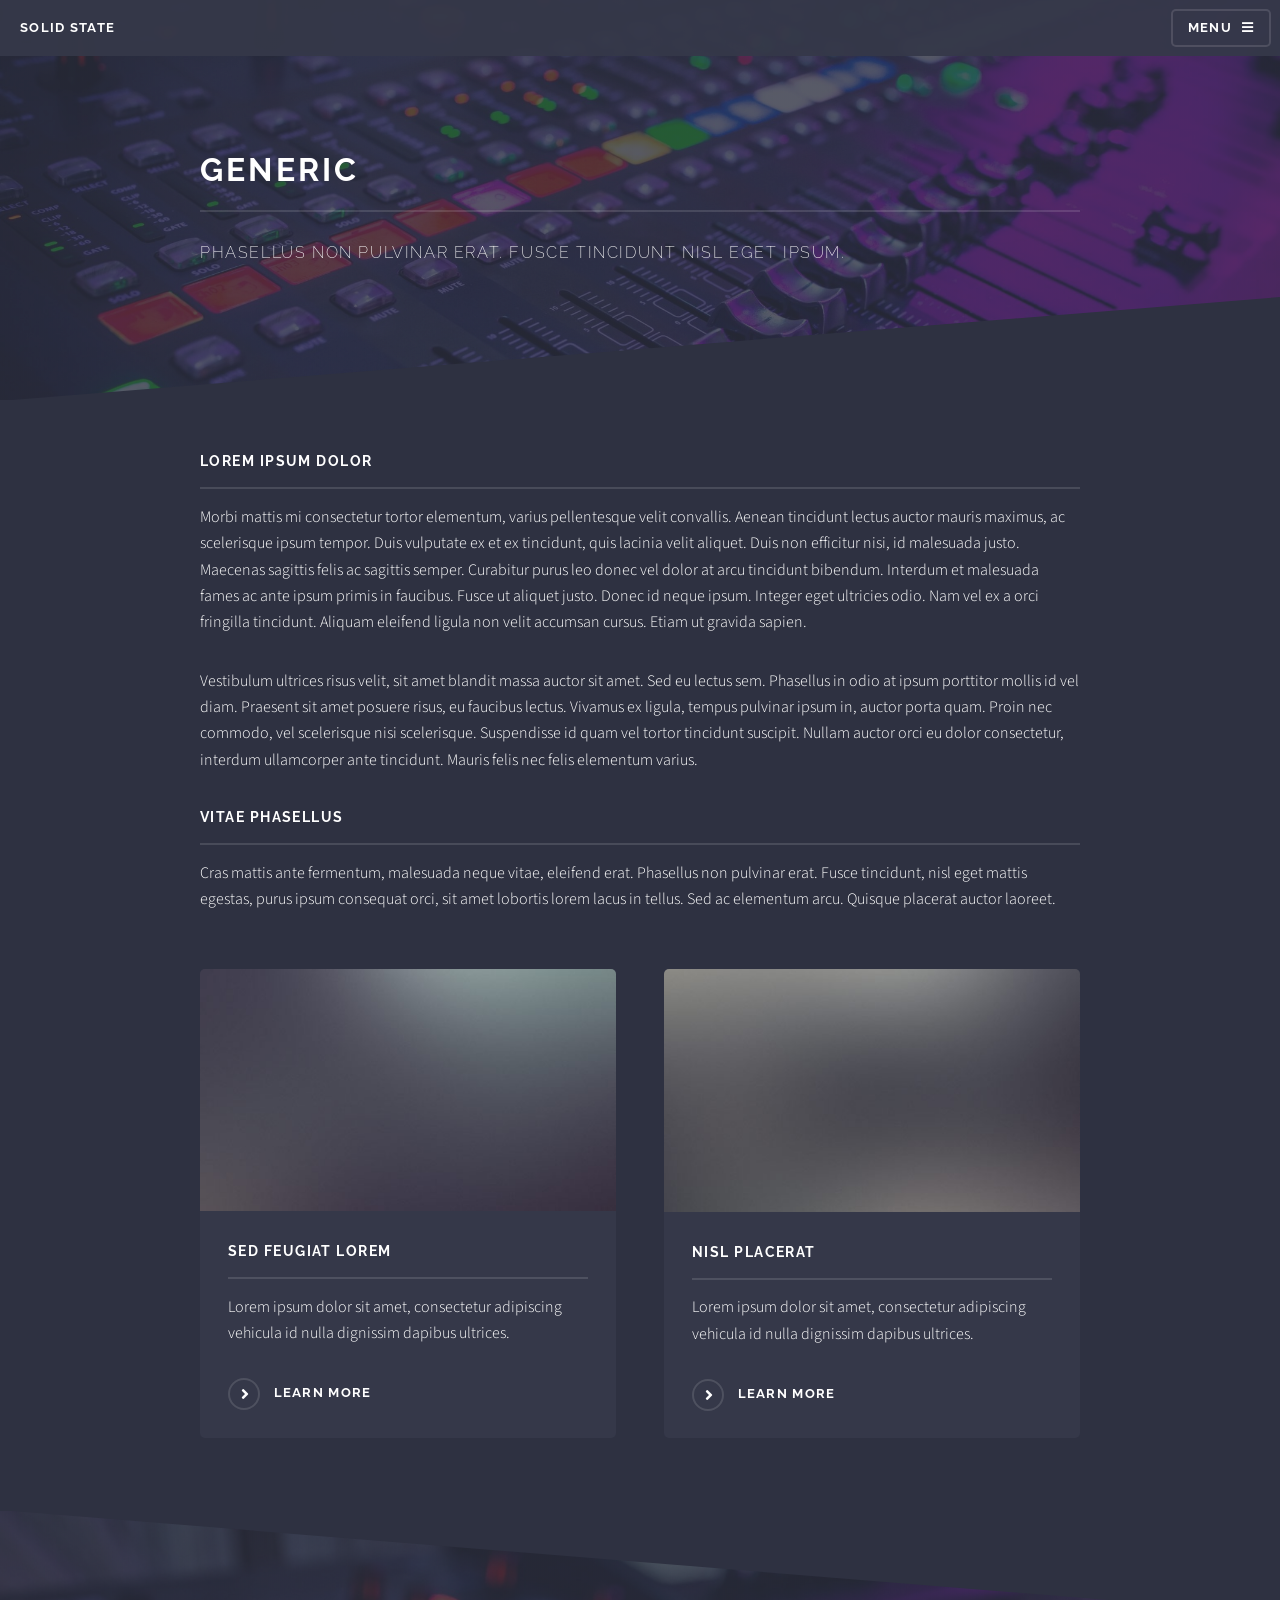
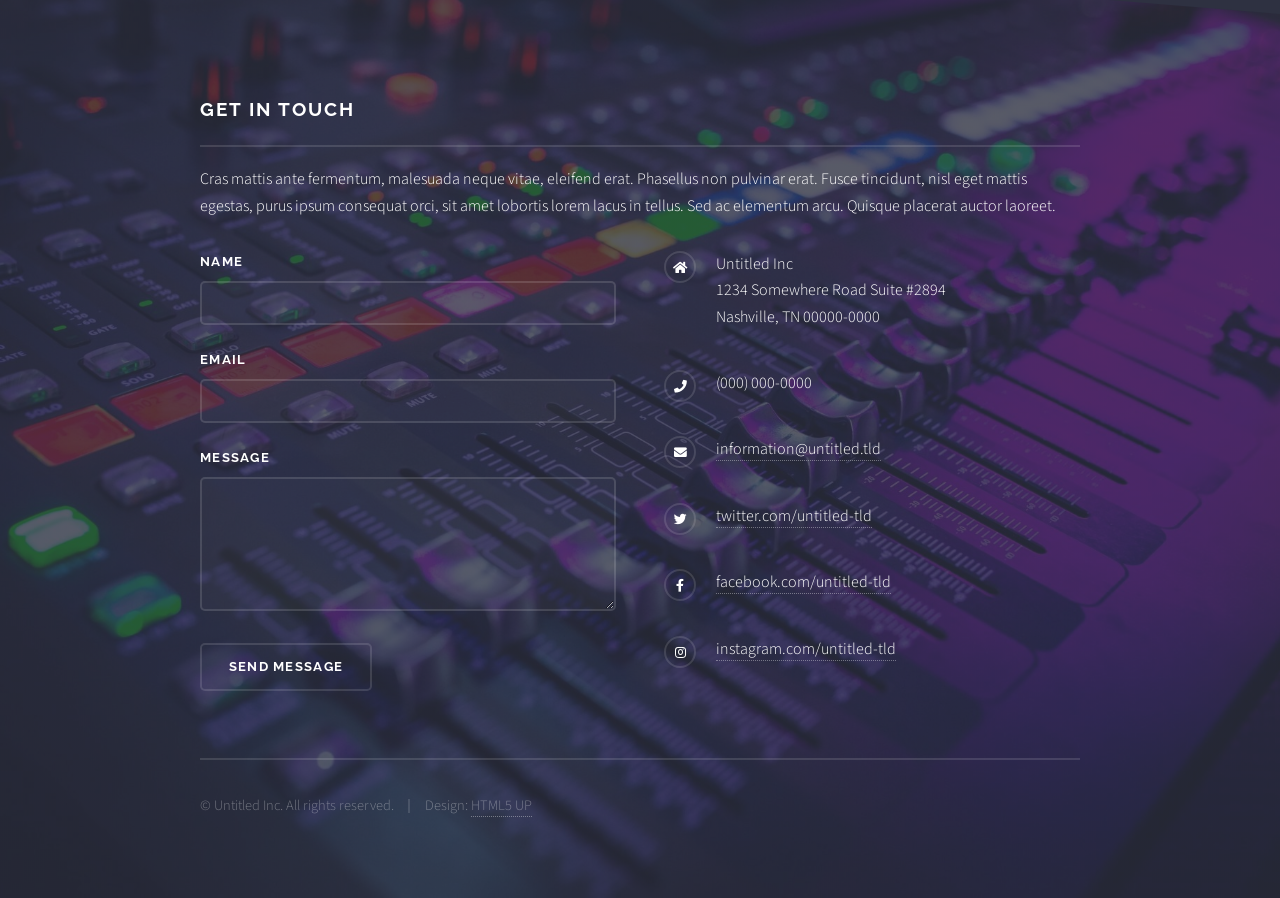
<file: generic.html>
<!DOCTYPE HTML>
<!--
	Solid State by HTML5 UP
	html5up.net | @ajlkn
	Free for personal and commercial use under the CCA 3.0 license (html5up.net/license)
-->
<html>
	<head>
		<title>Generic - Solid State by HTML5 UP</title>
		<meta charset="utf-8" />
		<meta name="viewport" content="width=device-width, initial-scale=1, user-scalable=no" />
		<link rel="stylesheet" href="assets/css/main.css" />
		<noscript><link rel="stylesheet" href="assets/css/noscript.css" /></noscript>
	</head>
	<body class="is-preload">

		<!-- Page Wrapper -->
			<div id="page-wrapper">

				<!-- Header -->
					<header id="header">
						<h1><a href="index.html">Solid State</a></h1>
						<nav>
							<a href="#menu">Menu</a>
						</nav>
					</header>

				<!-- Menu -->
					<nav id="menu">
						<div class="inner">
							<h2>Menu</h2>
							<ul class="links">
								<li><a href="index.html">Home</a></li>
								<li><a href="generic.html">Generic</a></li>
								<li><a href="elements.html">Elements</a></li>
								<li><a href="#">Log In</a></li>
								<li><a href="#">Sign Up</a></li>
							</ul>
							<a href="#" class="close">Close</a>
						</div>
					</nav>

				<!-- Wrapper -->
					<section id="wrapper">
						<header>
							<div class="inner">
								<h2>Generic</h2>
								<p>Phasellus non pulvinar erat. Fusce tincidunt nisl eget ipsum.</p>
							</div>
						</header>

						<!-- Content -->
							<div class="wrapper">
								<div class="inner">

									<h3 class="major">Lorem ipsum dolor</h3>
									<p>Morbi mattis mi consectetur tortor elementum, varius pellentesque velit convallis. Aenean tincidunt lectus auctor mauris maximus, ac scelerisque ipsum tempor. Duis vulputate ex et ex tincidunt, quis lacinia velit aliquet. Duis non efficitur nisi, id malesuada justo. Maecenas sagittis felis ac sagittis semper. Curabitur purus leo donec vel dolor at arcu tincidunt bibendum. Interdum et malesuada fames ac ante ipsum primis in faucibus. Fusce ut aliquet justo. Donec id neque ipsum. Integer eget ultricies odio. Nam vel ex a orci fringilla tincidunt. Aliquam eleifend ligula non velit accumsan cursus. Etiam ut gravida sapien.</p>

									<p>Vestibulum ultrices risus velit, sit amet blandit massa auctor sit amet. Sed eu lectus sem. Phasellus in odio at ipsum porttitor mollis id vel diam. Praesent sit amet posuere risus, eu faucibus lectus. Vivamus ex ligula, tempus pulvinar ipsum in, auctor porta quam. Proin nec commodo, vel scelerisque nisi scelerisque. Suspendisse id quam vel tortor tincidunt suscipit. Nullam auctor orci eu dolor consectetur, interdum ullamcorper ante tincidunt. Mauris felis nec felis elementum varius.</p>

									<h3 class="major">Vitae phasellus</h3>
									<p>Cras mattis ante fermentum, malesuada neque vitae, eleifend erat. Phasellus non pulvinar erat. Fusce tincidunt, nisl eget mattis egestas, purus ipsum consequat orci, sit amet lobortis lorem lacus in tellus. Sed ac elementum arcu. Quisque placerat auctor laoreet.</p>

									<section class="features">
										<article>
											<a href="#" class="image"><img src="images/pic04.jpg" alt="" /></a>
											<h3 class="major">Sed feugiat lorem</h3>
											<p>Lorem ipsum dolor sit amet, consectetur adipiscing vehicula id nulla dignissim dapibus ultrices.</p>
											<a href="#" class="special">Learn more</a>
										</article>
										<article>
											<a href="#" class="image"><img src="images/pic05.jpg" alt="" /></a>
											<h3 class="major">Nisl placerat</h3>
											<p>Lorem ipsum dolor sit amet, consectetur adipiscing vehicula id nulla dignissim dapibus ultrices.</p>
											<a href="#" class="special">Learn more</a>
										</article>
									</section>

								</div>
							</div>

					</section>

				<!-- Footer -->
					<section id="footer">
						<div class="inner">
							<h2 class="major">Get in touch</h2>
							<p>Cras mattis ante fermentum, malesuada neque vitae, eleifend erat. Phasellus non pulvinar erat. Fusce tincidunt, nisl eget mattis egestas, purus ipsum consequat orci, sit amet lobortis lorem lacus in tellus. Sed ac elementum arcu. Quisque placerat auctor laoreet.</p>
							<form method="post" action="#">
								<div class="fields">
									<div class="field">
										<label for="name">Name</label>
										<input type="text" name="name" id="name" />
									</div>
									<div class="field">
										<label for="email">Email</label>
										<input type="email" name="email" id="email" />
									</div>
									<div class="field">
										<label for="message">Message</label>
										<textarea name="message" id="message" rows="4"></textarea>
									</div>
								</div>
								<ul class="actions">
									<li><input type="submit" value="Send Message" /></li>
								</ul>
							</form>
							<ul class="contact">
								<li class="icon solid fa-home">
									Untitled Inc<br />
									1234 Somewhere Road Suite #2894<br />
									Nashville, TN 00000-0000
								</li>
								<li class="icon solid fa-phone">(000) 000-0000</li>
								<li class="icon solid fa-envelope"><a href="#">information@untitled.tld</a></li>
								<li class="icon brands fa-twitter"><a href="#">twitter.com/untitled-tld</a></li>
								<li class="icon brands fa-facebook-f"><a href="#">facebook.com/untitled-tld</a></li>
								<li class="icon brands fa-instagram"><a href="#">instagram.com/untitled-tld</a></li>
							</ul>
							<ul class="copyright">
								<li>&copy; Untitled Inc. All rights reserved.</li><li>Design: <a href="http://html5up.net">HTML5 UP</a></li>
							</ul>
						</div>
					</section>

			</div>

		<!-- Scripts -->
			<script src="assets/js/jquery.min.js"></script>
			<script src="assets/js/jquery.scrollex.min.js"></script>
			<script src="assets/js/browser.min.js"></script>
			<script src="assets/js/breakpoints.min.js"></script>
			<script src="assets/js/util.js"></script>
			<script src="assets/js/main.js"></script>

	</body>
</html>
</file>
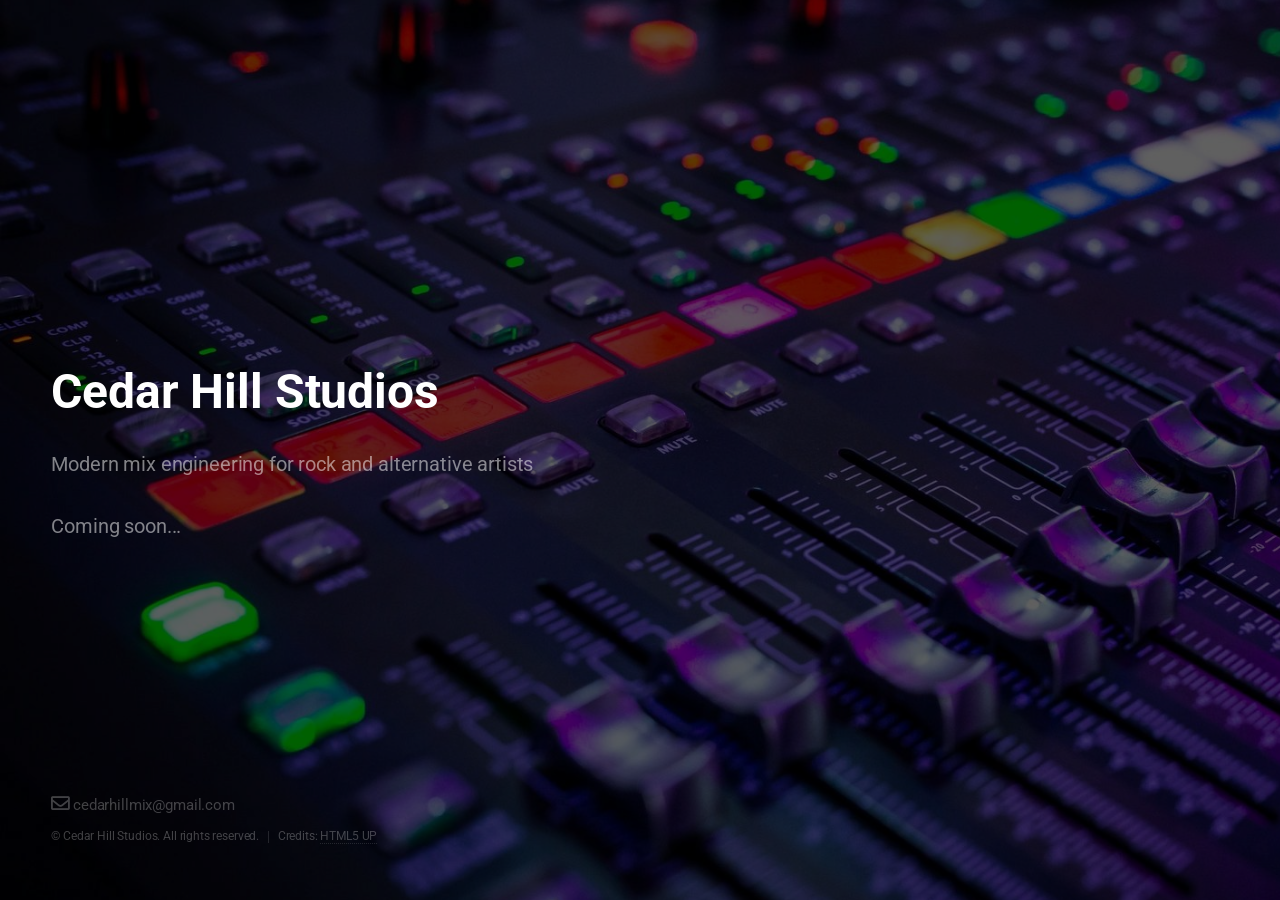
<file: index-redirect.html>
<!DOCTYPE html>
<html lang="en">
<head>
  <meta charset="UTF-8">
  <title>Cedar Hill Studios</title>

  <script>
    window.location.replace("coming-soon/");
  </script>

  <noscript>
    <meta http-equiv="refresh" content="0; url=coming-soon/">
  </noscript>

</head>
<body>

<p>Redirecting to the site...</p>

</body>
</html>
</file>
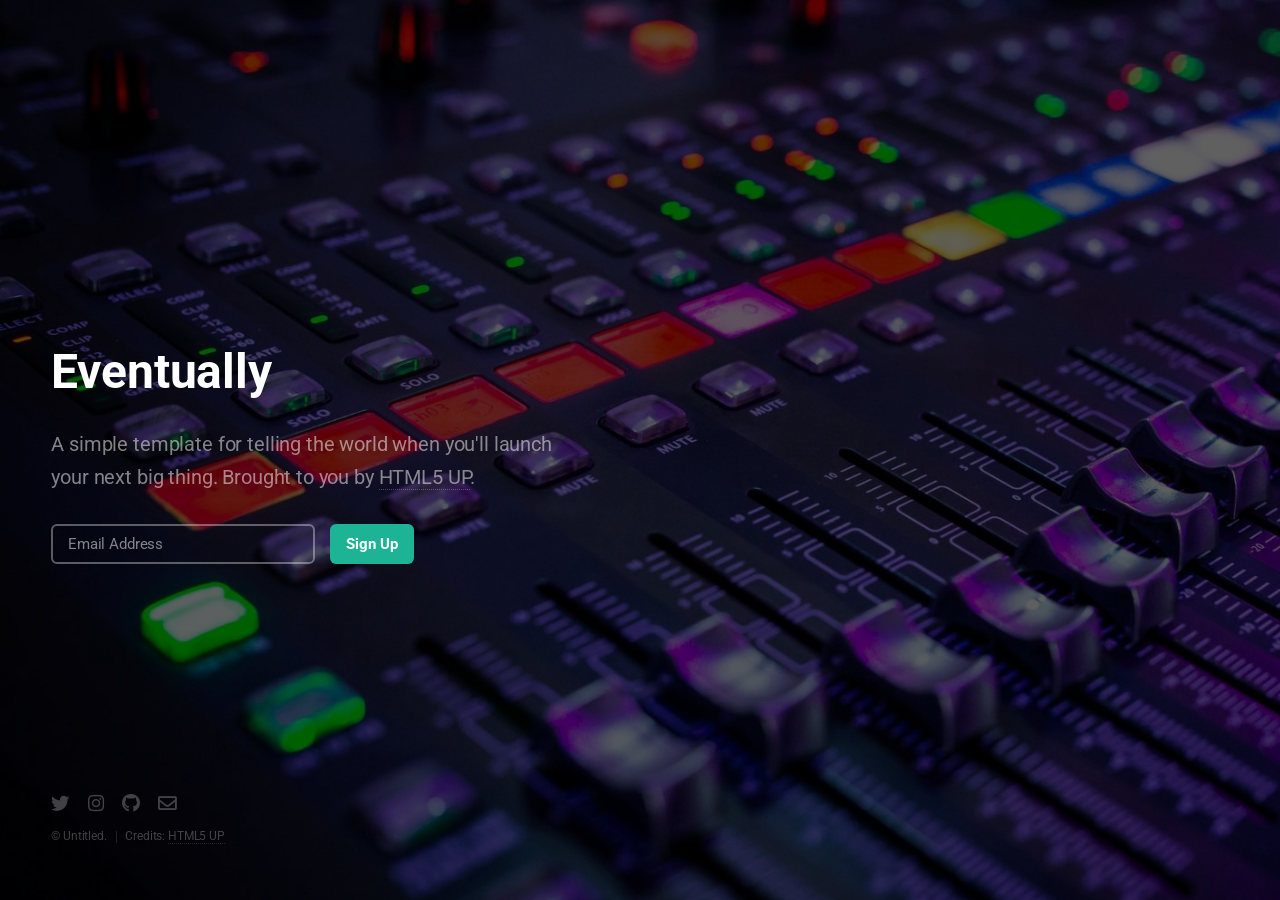
<file: coming-soon/index - Copy.html>
<!DOCTYPE HTML>
<!--
	Eventually by HTML5 UP
	html5up.net | @ajlkn
	Free for personal and commercial use under the CCA 3.0 license (html5up.net/license)
-->
<html>
	<head>
		<title>Eventually by HTML5 UP</title>
		<meta charset="utf-8" />
		<meta name="viewport" content="width=device-width, initial-scale=1, user-scalable=no" />
		<link rel="stylesheet" href="assets/css/main.css" />
	</head>
	<body class="is-preload">

		<!-- Header -->
			<header id="header">
				<h1>Eventually</h1>
				<p>A simple template for telling the world when you'll launch<br />
				your next big thing. Brought to you by <a href="http://html5up.net">HTML5 UP</a>.</p>
			</header>

		<!-- Signup Form -->
			<form id="signup-form" method="post" action="#">
				<input type="email" name="email" id="email" placeholder="Email Address" />
				<input type="submit" value="Sign Up" />
			</form>

		<!-- Footer -->
			<footer id="footer">
				<ul class="icons">
					<li><a href="#" class="icon brands fa-twitter"><span class="label">Twitter</span></a></li>
					<li><a href="#" class="icon brands fa-instagram"><span class="label">Instagram</span></a></li>
					<li><a href="#" class="icon brands fa-github"><span class="label">GitHub</span></a></li>
					<li><a href="#" class="icon fa-envelope"><span class="label">Email</span></a></li>
				</ul>
				<ul class="copyright">
					<li>&copy; Untitled.</li><li>Credits: <a href="http://html5up.net">HTML5 UP</a></li>
				</ul>
			</footer>

		<!-- Scripts -->
			<script src="assets/js/main.js"></script>

	</body>
</html>
</file>
<file: assets/css/noscript.css>
/*
	Solid State by HTML5 UP
	html5up.net | @ajlkn
	Free for personal and commercial use under the CCA 3.0 license (html5up.net/license)
*/

/* Banner */

	body.is-preload #banner .logo {
		-moz-transform: none;
		-webkit-transform: none;
		-ms-transform: none;
		transform: none;
		opacity: 1;
	}

	body.is-preload #banner h2 {
		opacity: 1;
		-moz-transform: none;
		-webkit-transform: none;
		-ms-transform: none;
		transform: none;
		-moz-filter: none;
		-webkit-filter: none;
		-ms-filter: none;
		filter: none;
	}

	body.is-preload #banner p {
		opacity: 01;
		-moz-transform: none;
		-webkit-transform: none;
		-ms-transform: none;
		transform: none;
		-moz-filter: none;
		-webkit-filter: none;
		-ms-filter: none;
		filter: none;
	}
</file>
<file: coming-soon/assets/css/main.css>
@import url(fontawesome-all.min.css);
@import url("https://fonts.googleapis.com/css?family=Roboto:400,700");
/*
	Eventually by HTML5 UP
	html5up.net | @ajlkn
	Free for personal and commercial use under the CCA 3.0 license (html5up.net/license)
*/
html, body, div, span, applet, object,
iframe, h1, h2, h3, h4, h5, h6, p, blockquote,
pre, a, abbr, acronym, address, big, cite,
code, del, dfn, em, img, ins, kbd, q, s, samp,
small, strike, strong, sub, sup, tt, var, b,
u, i, center, dl, dt, dd, ol, ul, li, fieldset,
form, label, legend, table, caption, tbody,
tfoot, thead, tr, th, td, article, aside,
canvas, details, embed, figure, figcaption,
footer, header, hgroup, menu, nav, output, ruby,
section, summary, time, mark, audio, video {
  margin: 0;
  padding: 0;
  border: 0;
  font-size: 100%;
  font: inherit;
  vertical-align: baseline; }

article, aside, details, figcaption, figure,
footer, header, hgroup, menu, nav, section {
  display: block; }

body {
  line-height: 1; }

ol, ul {
  list-style: none; }

blockquote, q {
  quotes: none; }
  blockquote:before, blockquote:after, q:before, q:after {
    content: '';
    content: none; }

table {
  border-collapse: collapse;
  border-spacing: 0; }

body {
  -webkit-text-size-adjust: none; }

mark {
  background-color: transparent;
  color: inherit; }

input::-moz-focus-inner {
  border: 0;
  padding: 0; }

input, select, textarea {
  -moz-appearance: none;
  -webkit-appearance: none;
  -ms-appearance: none;
  appearance: none; }

/* Basic */
@-ms-viewport {
  width: device-width; }

body {
  -ms-overflow-style: scrollbar; }

@media screen and (max-width: 480px) {
  html, body {
    min-width: 320px; } }

html {
  box-sizing: border-box; }

*, *:before, *:after {
  box-sizing: inherit; }

html, body {
  height: 100%;
  overflow-x: hidden;
  width: 100%; }
  @media screen and (max-height: 640px) {
    html, body {
      height: auto;
      min-height: 100%; } }

body {
  display: -moz-flex;
  display: -webkit-flex;
  display: -ms-flex;
  display: flex;
  -moz-flex-direction: column;
  -webkit-flex-direction: column;
  -ms-flex-direction: column;
  flex-direction: column;
  -moz-justify-content: center;
  -webkit-justify-content: center;
  -ms-justify-content: center;
  justify-content: center;
  background-color: #000;
  padding: 6em 4em 4em 4em; }
  body.is-preload *, body.is-preload *:before, body.is-preload *:after {
    -moz-animation: none !important;
    -webkit-animation: none !important;
    -ms-animation: none !important;
    animation: none !important;
    -moz-transition: none !important;
    -webkit-transition: none !important;
    -ms-transition: none !important;
    transition: none !important; }
  body > * {
    position: relative;
    z-index: 2; }
  @media screen and (max-width: 1680px) {
    body {
      padding: 6em 3.5em 3.5em 3.5em; } }
  @media screen and (max-width: 736px) {
    body {
      padding: 5em 2em 2em 2em; } }
  @media screen and (max-width: 360px) {
    body {
      padding: 5em 1.25em 1.25em 1.25em; } }

/* BG */
#bg {
  -moz-transition: opacity 2s ease-in-out;
  -webkit-transition: opacity 2s ease-in-out;
  -ms-transition: opacity 2s ease-in-out;
  transition: opacity 2s ease-in-out;
  height: 100%;
  left: 0;
  opacity: 0.375;
  position: fixed;
  top: 0;
  width: 100%;
  z-index: 1; }
  #bg div {
    -moz-transition: opacity 3s ease;
    -webkit-transition: opacity 3s ease;
    -ms-transition: opacity 3s ease;
    transition: opacity 3s ease;
    background-size: cover;
    height: 100%;
    left: 0;
    opacity: 0;
    position: absolute;
    top: 0;
    visibility: hidden;
    width: 150%; }
    #bg div.visible {
      -moz-animation: bg 45s linear infinite;
      -webkit-animation: bg 45s linear infinite;
      -ms-animation: bg 45s linear infinite;
      animation: bg 45s linear infinite;
      opacity: 1;
      visibility: visible;
      z-index: 1; }
      #bg div.visible.top {
        z-index: 2; }
      @media screen and (max-width: 1280px) {
        #bg div.visible {
          -moz-animation: bg 29.25s linear infinite;
          -webkit-animation: bg 29.25s linear infinite;
          -ms-animation: bg 29.25s linear infinite;
          animation: bg 29.25s linear infinite; } }
      @media screen and (max-width: 736px) {
        #bg div.visible {
          -moz-animation: bg 18s linear infinite;
          -webkit-animation: bg 18s linear infinite;
          -ms-animation: bg 18s linear infinite;
          animation: bg 18s linear infinite; } }
    #bg div:only-child {
      -moz-animation-direction: alternate !important;
      -webkit-animation-direction: alternate !important;
      -ms-animation-direction: alternate !important;
      animation-direction: alternate !important; }
  body.is-preload #bg {
    opacity: 0; }

@-moz-keyframes bg {
  0% {
    -moz-transform: translateX(0);
    -webkit-transform: translateX(0);
    -ms-transform: translateX(0);
    transform: translateX(0); }
  100% {
    -moz-transform: translateX(-25%);
    -webkit-transform: translateX(-25%);
    -ms-transform: translateX(-25%);
    transform: translateX(-25%); } }

@-webkit-keyframes bg {
  0% {
    -moz-transform: translateX(0);
    -webkit-transform: translateX(0);
    -ms-transform: translateX(0);
    transform: translateX(0); }
  100% {
    -moz-transform: translateX(-25%);
    -webkit-transform: translateX(-25%);
    -ms-transform: translateX(-25%);
    transform: translateX(-25%); } }

@-ms-keyframes bg {
  0% {
    -moz-transform: translateX(0);
    -webkit-transform: translateX(0);
    -ms-transform: translateX(0);
    transform: translateX(0); }
  100% {
    -moz-transform: translateX(-25%);
    -webkit-transform: translateX(-25%);
    -ms-transform: translateX(-25%);
    transform: translateX(-25%); } }

@keyframes bg {
  0% {
    -moz-transform: translateX(0);
    -webkit-transform: translateX(0);
    -ms-transform: translateX(0);
    transform: translateX(0); }
  100% {
    -moz-transform: translateX(-25%);
    -webkit-transform: translateX(-25%);
    -ms-transform: translateX(-25%);
    transform: translateX(-25%); } }

/* Type */
body, input, select, textarea {
  color: rgba(255, 255, 255, 0.75);
  font-family: "Roboto", sans-serif;
  font-size: 16pt;
  font-weight: 400;
  letter-spacing: -0.01em;
  line-height: 1.65em; }
  @media screen and (max-width: 1680px) {
    body, input, select, textarea {
      font-size: 12pt; } }
  @media screen and (max-width: 1280px) {
    body, input, select, textarea {
      font-size: 11pt; } }
  @media screen and (max-width: 980px) {
    body, input, select, textarea {
      font-size: 12pt; } }
  @media screen and (max-width: 736px) {
    body, input, select, textarea {
      font-size: 12pt; } }
  @media screen and (max-width: 480px) {
    body, input, select, textarea {
      font-size: 12pt; } }

a {
  -moz-transition: border-bottom-color 0.2s ease, color 0.2s ease;
  -webkit-transition: border-bottom-color 0.2s ease, color 0.2s ease;
  -ms-transition: border-bottom-color 0.2s ease, color 0.2s ease;
  transition: border-bottom-color 0.2s ease, color 0.2s ease;
  border-bottom: dotted 1px rgba(255, 255, 255, 0.25);
  color: #1cb495;
  text-decoration: none; }
  a:hover {
    border-bottom-color: transparent;
    color: #1cb495 !important;
    text-decoration: none; }

strong, b {
  color: #fff;
  font-weight: 700; }

em, i {
  font-style: italic; }

p {
  margin: 0 0 2em 0; }

h1, h2, h3, h4, h5, h6 {
  color: #fff;
  font-weight: 700;
  line-height: 1em;
  margin: 0 0 1em 0; }
  h1 a, h2 a, h3 a, h4 a, h5 a, h6 a {
    color: inherit;
    text-decoration: none; }

h1 {
  font-size: 2.5em;
  line-height: 1.25em; }

h2 {
  font-size: 1.75em;
  line-height: 1.5em; }

h3 {
  font-size: 1.35em;
  line-height: 1.5em; }

h4 {
  font-size: 1.1em;
  line-height: 1.5em; }

h5 {
  font-size: 0.9em;
  line-height: 1.5em; }

h6 {
  font-size: 0.7em;
  line-height: 1.5em; }

sub {
  font-size: 0.8em;
  position: relative;
  top: 0.5em; }

sup {
  font-size: 0.8em;
  position: relative;
  top: -0.5em; }

blockquote {
  border-left: solid 8px rgba(255, 255, 255, 0.35);
  font-style: italic;
  margin: 0 0 2em 0;
  padding: 0.5em 0 0.5em 2em; }

code {
  background: rgba(255, 255, 255, 0.125);
  border-radius: 6px;
  border: solid 2px rgba(255, 255, 255, 0.35);
  font-family: "Courier New", monospace;
  font-size: 0.9em;
  margin: 0 0.25em;
  padding: 0.25em 0.65em; }

pre {
  -webkit-overflow-scrolling: touch;
  font-family: "Courier New", monospace;
  font-size: 0.9em;
  margin: 0 0 2em 0; }
  pre code {
    display: block;
    line-height: 1.75em;
    padding: 1em 1.5em;
    overflow-x: auto; }

hr {
  border: 0;
  border-bottom: solid 2px rgba(255, 255, 255, 0.35);
  margin: 2em 0; }
  hr.major {
    margin: 3em 0; }

/* Section/Article */
section.special, article.special {
  text-align: center; }

header p {
  color: rgba(255, 255, 255, 0.5);
  position: relative;
  margin: 0 0 1.5em 0; }

header h2 + p {
  font-size: 1.25em;
  margin-top: -1em;
  line-height: 1.5em; }

header h3 + p {
  font-size: 1.1em;
  margin-top: -0.8em;
  line-height: 1.5em; }

header h4 + p,
header h5 + p,
header h6 + p {
  font-size: 0.9em;
  margin-top: -0.6em;
  line-height: 1.5em; }

@media screen and (max-width: 980px) {
  header br {
    display: none; } }

@media screen and (max-width: 736px) {
  header br {
    display: inline; } }

@media screen and (max-width: 480px) {
  header br {
    display: none; } }

/* Icon */
.icon {
  text-decoration: none;
  border-bottom: none;
  position: relative; }
  .icon:before {
    -moz-osx-font-smoothing: grayscale;
    -webkit-font-smoothing: antialiased;
    display: inline-block;
    font-style: normal;
    font-variant: normal;
    text-rendering: auto;
    line-height: 1;
    text-transform: none !important;
    font-family: 'Font Awesome 5 Free';
    font-weight: 400; }
  .icon > .label {
    display: none; }
  .icon:before {
    line-height: inherit; }
  .icon.solid:before {
    font-weight: 900; }
  .icon.brands:before {
    font-family: 'Font Awesome 5 Brands'; }

/* List */
ol {
  list-style: decimal;
  margin: 0 0 2em 0;
  padding-left: 1.25em; }
  ol li {
    padding-left: 0.25em; }

ul {
  list-style: disc;
  margin: 0 0 2em 0;
  padding-left: 1em; }
  ul li {
    padding-left: 0.5em; }

/* Icons */
ul.icons {
  cursor: default;
  list-style: none;
  padding-left: 0; }
  ul.icons li {
    display: inline-block;
    padding: 0 1em 0 0; }
    ul.icons li:last-child {
      padding-right: 0; }
    ul.icons li .icon:before {
      font-size: 1.25em; }
    ul.icons li a {
      color: inherit; }

/* Form */
form {
  margin: 0 0 2em 0; }
  form .message {
    text-decoration: none;
    -moz-transition: opacity 0.2s ease-in-out, -moz-transform 0.2s ease-in-out;
    -webkit-transition: opacity 0.2s ease-in-out, -webkit-transform 0.2s ease-in-out;
    -ms-transition: opacity 0.2s ease-in-out, -ms-transform 0.2s ease-in-out;
    transition: opacity 0.2s ease-in-out, transform 0.2s ease-in-out;
    -moz-transform: scale(1.05);
    -webkit-transform: scale(1.05);
    -ms-transform: scale(1.05);
    transform: scale(1.05);
    height: 2.75em;
    line-height: 2.75em;
    opacity: 0; }
    form .message:before {
      -moz-osx-font-smoothing: grayscale;
      -webkit-font-smoothing: antialiased;
      display: inline-block;
      font-style: normal;
      font-variant: normal;
      text-rendering: auto;
      line-height: 1;
      text-transform: none !important;
      font-family: 'Font Awesome 5 Free';
      font-weight: 900; }
    form .message:before {
      margin-right: 0.5em; }
    form .message.visible {
      -moz-transform: scale(1);
      -webkit-transform: scale(1);
      -ms-transform: scale(1);
      transform: scale(1);
      opacity: 1; }
    form .message.success {
      color: #1cb495; }
      form .message.success:before {
        content: '\f00c'; }
    form .message.failure {
      color: #ff2361; }
      form .message.failure:before {
        content: '\f119'; }

label {
  color: #fff;
  display: block;
  font-size: 0.9em;
  font-weight: 700;
  margin: 0 0 1em 0; }

@-moz-keyframes focus {
  0% {
    -moz-transform: scale(1);
    -webkit-transform: scale(1);
    -ms-transform: scale(1);
    transform: scale(1); }
  50% {
    -moz-transform: scale(1.025);
    -webkit-transform: scale(1.025);
    -ms-transform: scale(1.025);
    transform: scale(1.025); }
  100% {
    -moz-transform: scale(1);
    -webkit-transform: scale(1);
    -ms-transform: scale(1);
    transform: scale(1); } }

@-webkit-keyframes focus {
  0% {
    -moz-transform: scale(1);
    -webkit-transform: scale(1);
    -ms-transform: scale(1);
    transform: scale(1); }
  50% {
    -moz-transform: scale(1.025);
    -webkit-transform: scale(1.025);
    -ms-transform: scale(1.025);
    transform: scale(1.025); }
  100% {
    -moz-transform: scale(1);
    -webkit-transform: scale(1);
    -ms-transform: scale(1);
    transform: scale(1); } }

@-ms-keyframes focus {
  0% {
    -moz-transform: scale(1);
    -webkit-transform: scale(1);
    -ms-transform: scale(1);
    transform: scale(1); }
  50% {
    -moz-transform: scale(1.025);
    -webkit-transform: scale(1.025);
    -ms-transform: scale(1.025);
    transform: scale(1.025); }
  100% {
    -moz-transform: scale(1);
    -webkit-transform: scale(1);
    -ms-transform: scale(1);
    transform: scale(1); } }

@keyframes focus {
  0% {
    -moz-transform: scale(1);
    -webkit-transform: scale(1);
    -ms-transform: scale(1);
    transform: scale(1); }
  50% {
    -moz-transform: scale(1.025);
    -webkit-transform: scale(1.025);
    -ms-transform: scale(1.025);
    transform: scale(1.025); }
  100% {
    -moz-transform: scale(1);
    -webkit-transform: scale(1);
    -ms-transform: scale(1);
    transform: scale(1); } }

input[type="text"],
input[type="password"],
input[type="email"],
select,
textarea {
  -moz-appearance: none;
  -webkit-appearance: none;
  -ms-appearance: none;
  appearance: none;
  -moz-transform: scale(1);
  -webkit-transform: scale(1);
  -ms-transform: scale(1);
  transform: scale(1);
  -moz-transition: border-color 0.2s ease, background-color 0.2s ease;
  -webkit-transition: border-color 0.2s ease, background-color 0.2s ease;
  -ms-transition: border-color 0.2s ease, background-color 0.2s ease;
  transition: border-color 0.2s ease, background-color 0.2s ease;
  background-color: transparent;
  border-radius: 6px;
  border: none;
  border: solid 2px rgba(255, 255, 255, 0.35);
  color: inherit;
  display: block;
  outline: 0;
  padding: 0 1em;
  text-decoration: none;
  width: 100%; }
  input[type="text"]:invalid,
  input[type="password"]:invalid,
  input[type="email"]:invalid,
  select:invalid,
  textarea:invalid {
    box-shadow: none; }
  input[type="text"]:focus,
  input[type="password"]:focus,
  input[type="email"]:focus,
  select:focus,
  textarea:focus {
    -moz-animation: focus 0.1s;
    -webkit-animation: focus 0.1s;
    -ms-animation: focus 0.1s;
    animation: focus 0.1s;
    background-color: rgba(255, 255, 255, 0.125);
    border-color: #1cb495; }

select {
  background-image: url("data:image/svg+xml;charset=utf8,%3Csvg xmlns='http://www.w3.org/2000/svg' width='40' height='40' preserveAspectRatio='none' viewBox='0 0 40 40'%3E%3Cpath d='M9.4,12.3l10.4,10.4l10.4-10.4c0.2-0.2,0.5-0.4,0.9-0.4c0.3,0,0.6,0.1,0.9,0.4l3.3,3.3c0.2,0.2,0.4,0.5,0.4,0.9 c0,0.4-0.1,0.6-0.4,0.9L20.7,31.9c-0.2,0.2-0.5,0.4-0.9,0.4c-0.3,0-0.6-0.1-0.9-0.4L4.3,17.3c-0.2-0.2-0.4-0.5-0.4-0.9 c0-0.4,0.1-0.6,0.4-0.9l3.3-3.3c0.2-0.2,0.5-0.4,0.9-0.4S9.1,12.1,9.4,12.3z' fill='rgba(255, 255, 255, 0.35)' /%3E%3C/svg%3E");
  background-size: 1.25rem;
  background-repeat: no-repeat;
  background-position: calc(100% - 1rem) center;
  height: 2.75em;
  padding-right: 2.75em;
  text-overflow: ellipsis; }
  select option {
    color: #fff;
    background: #000; }
  select:focus::-ms-value {
    background-color: transparent; }
  select::-ms-expand {
    display: none; }

input[type="text"],
input[type="password"],
input[type="email"],
select {
  height: 2.75em; }

textarea {
  padding: 0.75em 1em; }

input[type="checkbox"],
input[type="radio"] {
  -moz-appearance: none;
  -webkit-appearance: none;
  -ms-appearance: none;
  appearance: none;
  display: block;
  float: left;
  margin-right: -2em;
  opacity: 0;
  width: 1em;
  z-index: -1; }
  input[type="checkbox"] + label,
  input[type="radio"] + label {
    text-decoration: none;
    color: rgba(255, 255, 255, 0.75);
    cursor: pointer;
    display: inline-block;
    font-size: 1em;
    font-weight: 400;
    padding-left: 2.4em;
    padding-right: 0.75em;
    position: relative; }
    input[type="checkbox"] + label:before,
    input[type="radio"] + label:before {
      -moz-osx-font-smoothing: grayscale;
      -webkit-font-smoothing: antialiased;
      display: inline-block;
      font-style: normal;
      font-variant: normal;
      text-rendering: auto;
      line-height: 1;
      text-transform: none !important;
      font-family: 'Font Awesome 5 Free';
      font-weight: 900; }
    input[type="checkbox"] + label:before,
    input[type="radio"] + label:before {
      background: rgba(255, 255, 255, 0.125);
      border-radius: 6px;
      border: solid 2px rgba(255, 255, 255, 0.35);
      content: '';
      display: inline-block;
      font-size: 0.8em;
      height: 1.65em;
      left: 0;
      line-height: 1.65em;
      position: absolute;
      text-align: center;
      top: 0;
      width: 1.65em; }
  input[type="checkbox"]:checked + label:before,
  input[type="radio"]:checked + label:before {
    background: #1cb495;
    border-color: #1cb495;
    color: #ffffff;
    content: '\f00c'; }
  input[type="checkbox"]:focus + label:before,
  input[type="radio"]:focus + label:before {
    border-color: #1cb495;
    box-shadow: 0 0 0 2px #1cb495; }

input[type="checkbox"] + label:before {
  border-radius: 6px; }

input[type="radio"] + label:before {
  border-radius: 100%; }

::-webkit-input-placeholder {
  color: rgba(255, 255, 255, 0.5) !important;
  opacity: 1.0; }

:-moz-placeholder {
  color: rgba(255, 255, 255, 0.5) !important;
  opacity: 1.0; }

::-moz-placeholder {
  color: rgba(255, 255, 255, 0.5) !important;
  opacity: 1.0; }

:-ms-input-placeholder {
  color: rgba(255, 255, 255, 0.5) !important;
  opacity: 1.0; }

.formerize-placeholder {
  color: rgba(255, 255, 255, 0.5) !important;
  opacity: 1.0; }

/* Button */
input[type="submit"],
input[type="reset"],
input[type="button"],
button,
.button {
  -moz-appearance: none;
  -webkit-appearance: none;
  -ms-appearance: none;
  appearance: none;
  -moz-transition: background-color 0.2s ease-in-out, color 0.2s ease-in-out, opacity 0.2s ease-in-out;
  -webkit-transition: background-color 0.2s ease-in-out, color 0.2s ease-in-out, opacity 0.2s ease-in-out;
  -ms-transition: background-color 0.2s ease-in-out, color 0.2s ease-in-out, opacity 0.2s ease-in-out;
  transition: background-color 0.2s ease-in-out, color 0.2s ease-in-out, opacity 0.2s ease-in-out;
  background-color: #1cb495;
  border-radius: 6px;
  border: 0;
  color: #ffffff !important;
  cursor: pointer;
  display: inline-block;
  font-weight: 700;
  height: 2.75em;
  line-height: 2.75em;
  padding: 0 1.125em;
  text-align: center;
  text-decoration: none;
  white-space: nowrap; }
  input[type="submit"]:hover,
  input[type="reset"]:hover,
  input[type="button"]:hover,
  button:hover,
  .button:hover {
    background-color: #1fcaa7; }
  input[type="submit"]:active,
  input[type="reset"]:active,
  input[type="button"]:active,
  button:active,
  .button:active {
    background-color: #199e83; }
  input[type="submit"].disabled, input[type="submit"]:disabled,
  input[type="reset"].disabled,
  input[type="reset"]:disabled,
  input[type="button"].disabled,
  input[type="button"]:disabled,
  button.disabled,
  button:disabled,
  .button.disabled,
  .button:disabled {
    opacity: 0.5; }
  @media screen and (max-width: 480px) {
    input[type="submit"],
    input[type="reset"],
    input[type="button"],
    button,
    .button {
      padding: 0; } }

/* Header */
#header h1 {
  font-size: 3.25em;
  margin: 0 0 0.55em 0; }

#header p {
  font-size: 1.35em;
  line-height: 1.65em; }

#header a {
  color: inherit; }

@media screen and (max-width: 736px) {
  #header h1 {
    font-size: 2em; }
  #header p {
    font-size: 1em; } }

@media screen and (max-width: 480px) {
  #header {
    margin: 0 0 1em 0; } }

/* Signup Form */
#signup-form {
  display: -moz-flex;
  display: -webkit-flex;
  display: -ms-flex;
  display: flex;
  position: relative; }
  #signup-form input[type="text"],
  #signup-form input[type="password"],
  #signup-form input[type="email"] {
    width: 18em; }
  #signup-form > * {
    margin: 0 0 0 1em; }
  #signup-form > :first-child {
    margin: 0 0 0 0; }
  @media screen and (max-width: 480px) {
    #signup-form {
      -moz-flex-direction: column;
      -webkit-flex-direction: column;
      -ms-flex-direction: column;
      flex-direction: column; }
      #signup-form input[type="type"],
      #signup-form input[type="password"],
      #signup-form input[type="email"] {
        width: 100%; }
      #signup-form > * {
        margin: 1.25em 0 0 0; }
      #signup-form .message {
        bottom: -1.5em;
        font-size: 0.9em;
        height: 1em;
        left: 0;
        line-height: inherit;
        margin-top: 0;
        position: absolute; } }

/* Footer */
#footer {
  -moz-transition: opacity 0.5s ease-in-out;
  -webkit-transition: opacity 0.5s ease-in-out;
  -ms-transition: opacity 0.5s ease-in-out;
  transition: opacity 0.5s ease-in-out;
  bottom: 4em;
  color: rgba(255, 255, 255, 0.5);
  left: 4em;
  opacity: 0.5;
  position: absolute; }
  #footer .icons {
    margin: 0 0 0.5em 0; }
  #footer .copyright {
    font-size: 0.8em;
    list-style: none;
    padding: 0; }
    #footer .copyright li {
      border-left: solid 1px rgba(255, 255, 255, 0.25);
      display: inline-block;
      line-height: 1em;
      margin: 0 0 0 0.75em;
      padding: 0 0 0 0.75em; }
      #footer .copyright li:first-child {
        border-left: 0;
        margin-left: 0;
        padding-left: 0; }
    #footer .copyright a {
      color: inherit; }
  #footer:hover {
    opacity: 1; }
  #footer > :last-child {
    margin-bottom: 0; }
  @media screen and (max-width: 1680px) {
    #footer {
      bottom: 3.5em;
      left: 3.5em; } }
  @media screen and (max-width: 736px) {
    #footer {
      bottom: 2em;
      left: 2em; } }
  @media screen and (max-width: 360px) {
    #footer {
      bottom: 1.25em;
      left: 1.25em; } }
  @media screen and (max-height: 640px) {
    #footer {
      bottom: auto;
      left: auto;
      margin: 1em 0 0 0;
      position: relative; } }
</file>
<file: assets/css/main.css>
@import url(fontawesome-all.min.css);
@import url("https://fonts.googleapis.com/css?family=Raleway:200,700|Source+Sans+Pro:300,600,300italic,600italic");

/*
	Solid State by HTML5 UP
	html5up.net | @ajlkn
	Free for personal and commercial use under the CCA 3.0 license (html5up.net/license)
*/

html, body, div, span, applet, object,
iframe, h1, h2, h3, h4, h5, h6, p, blockquote,
pre, a, abbr, acronym, address, big, cite,
code, del, dfn, em, img, ins, kbd, q, s, samp,
small, strike, strong, sub, sup, tt, var, b,
u, i, center, dl, dt, dd, ol, ul, li, fieldset,
form, label, legend, table, caption, tbody,
tfoot, thead, tr, th, td, article, aside,
canvas, details, embed, figure, figcaption,
footer, header, hgroup, menu, nav, output, ruby,
section, summary, time, mark, audio, video {
	margin: 0;
	padding: 0;
	border: 0;
	font-size: 100%;
	font: inherit;
	vertical-align: baseline;}

article, aside, details, figcaption, figure,
footer, header, hgroup, menu, nav, section {
	display: block;}

body {
	line-height: 1;
}

ol, ul {
	list-style: none;
}

blockquote, q {
	quotes: none;
}

	blockquote:before, blockquote:after, q:before, q:after {
		content: '';
		content: none;
	}

table {
	border-collapse: collapse;
	border-spacing: 0;
}

body {
	-webkit-text-size-adjust: none;
}

mark {
	background-color: transparent;
	color: inherit;
}

input::-moz-focus-inner {
	border: 0;
	padding: 0;
}

input, select, textarea {
	-moz-appearance: none;
	-webkit-appearance: none;
	-ms-appearance: none;
	appearance: none;
}

/* Basic */

	@-ms-viewport {
		width: device-width;
	}

	body {
		-ms-overflow-style: scrollbar;
	}

	@media screen and (max-width: 480px) {

		html, body {
			min-width: 320px;
		}

	}

	html {
		box-sizing: border-box;
	}

	*, *:before, *:after {
		box-sizing: inherit;
	}

	body {
		background-color: #2e3141;
		background-image: linear-gradient(to top, rgba(46, 49, 65, 0.8), rgba(46, 49, 65, 0.8)), url("../../images/bg.jpg");
		background-size: auto,
 cover;
		background-attachment: fixed,
 fixed;
		background-position: center,
 center;
	}

		body.is-preload *, body.is-preload *:before, body.is-preload *:after {
			-moz-animation: none !important;
			-webkit-animation: none !important;
			-ms-animation: none !important;
			animation: none !important;
			-moz-transition: none !important;
			-webkit-transition: none !important;
			-ms-transition: none !important;
			transition: none !important;
		}

/* Type */

	body, input, select, textarea {
		color: #ffffff;
		font-family: "Source Sans Pro", Helvetica, sans-serif;
		/* font-size: 16.5pt; */
		font-size: 15pt;
		font-weight: 300;
		line-height: 1.65;
	}

		@media screen and (max-width: 1680px) {

			body, input, select, textarea {
				font-size: 13pt;
			}

		}

		@media screen and (max-width: 1280px) {

			body, input, select, textarea {
				font-size: 12pt;
			}

		}

		@media screen and (max-width: 980px) {

			body, input, select, textarea {
				font-size: 12pt;
			}

		}

		@media screen and (max-width: 736px) {

			body, input, select, textarea {
				font-size: 12pt;
			}

		}

		@media screen and (max-width: 480px) {

			body, input, select, textarea {
				font-size: 12pt;
			}

		}

	a {
		-moz-transition: color 0.2s ease-in-out, border-bottom-color 0.2s ease-in-out;
		-webkit-transition: color 0.2s ease-in-out, border-bottom-color 0.2s ease-in-out;
		-ms-transition: color 0.2s ease-in-out, border-bottom-color 0.2s ease-in-out;
		transition: color 0.2s ease-in-out, border-bottom-color 0.2s ease-in-out;
		border-bottom: dotted 1px rgba(255, 255, 255, 0.35);
		color: #ffffff;
		text-decoration: none;
	}

		a:hover {
			border-bottom-color: transparent;
			color: #ffffff !important;
		}

		a.special:not(.button) {
			text-decoration: none;
			border-bottom: 0;
			display: block;
			font-family: Raleway, Helvetica, sans-serif;
			font-size: 0.8em;
			font-weight: 700;
			letter-spacing: 0.1em;
			margin: 0 0 2em 0;
			text-transform: uppercase;
		}

			a.special:not(.button):before {
				-moz-osx-font-smoothing: grayscale;
				-webkit-font-smoothing: antialiased;
				display: inline-block;
				font-style: normal;
				font-variant: normal;
				text-rendering: auto;
				line-height: 1;
				text-transform: none !important;
				font-family: 'Font Awesome 5 Free';
				font-weight: 900;
			}

			a.special:not(.button):before {
				-moz-transition: background-color 0.2s ease-in-out;
				-webkit-transition: background-color 0.2s ease-in-out;
				-ms-transition: background-color 0.2s ease-in-out;
				transition: background-color 0.2s ease-in-out;
				border-radius: 100%;
				border: solid 2px rgba(255, 255, 255, 0.125);
				content: '\f105';
				display: inline-block;
				font-size: 1.25em;
				height: 2em;
				line-height: 1.75em;
				margin-right: 0.85em;
				text-align: center;
				text-indent: 0.15em;
				vertical-align: middle;
				width: 2em;
			}

			a.special:not(.button):hover:before {
				background-color: rgba(255, 255, 255, 0.025);
			}

			a.special:not(.button):active:before {
				background-color: rgba(255, 255, 255, 0.075);
			}

	strong, b {
		color: #ffffff;
		font-weight: 600;
	}

	em, i {
		font-style: italic;
	}

	p {
		margin: 0 0 2em 0;
	}

	h1, h2, h3, h4, h5, h6 {
		color: #ffffff;
		font-family: Raleway, Helvetica, sans-serif;
		font-weight: 700;
		letter-spacing: 0.1em;
		margin: 0 0 1em 0;
		text-transform: uppercase;
	}

		h1 a, h2 a, h3 a, h4 a, h5 a, h6 a {
			color: inherit;
			text-decoration: none;
			border-bottom: 0;
		}

		h1 span, h2 span, h3 span, h4 span, h5 span, h6 span {
			font-weight: 200;
		}

		h1.major, h2.major, h3.major, h4.major, h5.major, h6.major {
			padding-bottom: 1em;
			border-bottom: solid 2px rgba(255, 255, 255, 0.125);
		}

	h2 {
		font-size: 1.2em;
	}

	h3 {
		font-size: 0.9em;
	}

	h4 {
		font-size: 0.7em;
	}

	h5 {
		font-size: 0.7em;
	}

	h6 {
		font-size: 0.7em;
	}

	@media screen and (max-width: 736px) {

		h2 {
			font-size: 1em;
		}

		h3 {
			font-size: 0.8em;
		}

	}

	sub {
		font-size: 0.8em;
		position: relative;
		top: 0.5em;
	}

	sup {
		font-size: 0.8em;
		position: relative;
		top: -0.5em;
	}

	blockquote {
		border-left: solid 4px rgba(255, 255, 255, 0.125);
		font-style: italic;
		margin: 0 0 2em 0;
		padding: 0.5em 0 0.5em 2em;
	}

	code {
		background: rgba(255, 255, 255, 0.025);
		border-radius: 5px;
		border: solid 2px rgba(255, 255, 255, 0.125);
		font-family: "Courier New", monospace;
		font-size: 0.9em;
		margin: 0 0.25em;
		padding: 0.25em 0.65em;
	}

	pre {
		-webkit-overflow-scrolling: touch;
		font-family: "Courier New", monospace;
		font-size: 0.9em;
		margin: 0 0 2em 0;
	}

		pre code {
			display: block;
			line-height: 1.75em;
			padding: 1em 1.5em;
			overflow-x: auto;
		}

	hr {
		border: 0;
		border-bottom: solid 2px rgba(255, 255, 255, 0.125);
		margin: 2.5em 0;
	}

		hr.major {
			margin: 4em 0;
		}

	.align-left {
		text-align: left;
	}

	.align-center {
		text-align: center;
	}

	.align-right {
		text-align: right;
	}

/* Row */

	.row {
		display: flex;
		flex-wrap: wrap;
		box-sizing: border-box;
		align-items: stretch;
	}

		.row > * {
			box-sizing: border-box;
		}

		.row.gtr-uniform > * > :last-child {
			margin-bottom: 0;
		}

		.row.aln-left {
			justify-content: flex-start;
		}

		.row.aln-center {
			justify-content: center;
		}

		.row.aln-right {
			justify-content: flex-end;
		}

		.row.aln-top {
			align-items: flex-start;
		}

		.row.aln-middle {
			align-items: center;
		}

		.row.aln-bottom {
			align-items: flex-end;
		}

		.row > .imp {
			order: -1;
		}

		.row > .col-1 {
			width: 8.33333%;
		}

		.row > .off-1 {
			margin-left: 8.33333%;
		}

		.row > .col-2 {
			width: 16.66667%;
		}

		.row > .off-2 {
			margin-left: 16.66667%;
		}

		.row > .col-3 {
			width: 25%;
		}

		.row > .off-3 {
			margin-left: 25%;
		}

		.row > .col-4 {
			width: 33.33333%;
		}

		.row > .off-4 {
			margin-left: 33.33333%;
		}

		.row > .col-5 {
			width: 41.66667%;
		}

		.row > .off-5 {
			margin-left: 41.66667%;
		}

		.row > .col-6 {
			width: 50%;
		}

		.row > .off-6 {
			margin-left: 50%;
		}

		.row > .col-7 {
			width: 58.33333%;
		}

		.row > .off-7 {
			margin-left: 58.33333%;
		}

		.row > .col-8 {
			width: 66.66667%;
		}

		.row > .off-8 {
			margin-left: 66.66667%;
		}

		.row > .col-9 {
			width: 75%;
		}

		.row > .off-9 {
			margin-left: 75%;
		}

		.row > .col-10 {
			width: 83.33333%;
		}

		.row > .off-10 {
			margin-left: 83.33333%;
		}

		.row > .col-11 {
			width: 91.66667%;
		}

		.row > .off-11 {
			margin-left: 91.66667%;
		}

		.row > .col-12 {
			width: 100%;
		}

		.row > .off-12 {
			margin-left: 100%;
		}

		.row.gtr-0 {
			margin-top: 0;
			margin-left: 0em;
		}

			.row.gtr-0 > * {
				padding: 0 0 0 0em;
			}

			.row.gtr-0.gtr-uniform {
				margin-top: 0em;
			}

				.row.gtr-0.gtr-uniform > * {
					padding-top: 0em;
				}

		.row.gtr-25 {
			margin-top: 0;
			margin-left: -0.4375em;
		}

			.row.gtr-25 > * {
				padding: 0 0 0 0.4375em;
			}

			.row.gtr-25.gtr-uniform {
				margin-top: -0.4375em;
			}

				.row.gtr-25.gtr-uniform > * {
					padding-top: 0.4375em;
				}

		.row.gtr-50 {
			margin-top: 0;
			margin-left: -0.875em;
		}

			.row.gtr-50 > * {
				padding: 0 0 0 0.875em;
			}

			.row.gtr-50.gtr-uniform {
				margin-top: -0.875em;
			}

				.row.gtr-50.gtr-uniform > * {
					padding-top: 0.875em;
				}

		.row {
			margin-top: 0;
			margin-left: -1.75em;
		}

			.row > * {
				padding: 0 0 0 1.75em;
			}

			.row.gtr-uniform {
				margin-top: -1.75em;
			}

				.row.gtr-uniform > * {
					padding-top: 1.75em;
				}

		.row.gtr-150 {
			margin-top: 0;
			margin-left: -2.625em;
		}

			.row.gtr-150 > * {
				padding: 0 0 0 2.625em;
			}

			.row.gtr-150.gtr-uniform {
				margin-top: -2.625em;
			}

				.row.gtr-150.gtr-uniform > * {
					padding-top: 2.625em;
				}

		.row.gtr-200 {
			margin-top: 0;
			margin-left: -3.5em;
		}

			.row.gtr-200 > * {
				padding: 0 0 0 3.5em;
			}

			.row.gtr-200.gtr-uniform {
				margin-top: -3.5em;
			}

				.row.gtr-200.gtr-uniform > * {
					padding-top: 3.5em;
				}

		@media screen and (max-width: 1680px) {

			.row {
				display: flex;
				flex-wrap: wrap;
				box-sizing: border-box;
				align-items: stretch;
			}

				.row > * {
					box-sizing: border-box;
				}

				.row.gtr-uniform > * > :last-child {
					margin-bottom: 0;
				}

				.row.aln-left {
					justify-content: flex-start;
				}

				.row.aln-center {
					justify-content: center;
				}

				.row.aln-right {
					justify-content: flex-end;
				}

				.row.aln-top {
					align-items: flex-start;
				}

				.row.aln-middle {
					align-items: center;
				}

				.row.aln-bottom {
					align-items: flex-end;
				}

				.row > .imp-xlarge {
					order: -1;
				}

				.row > .col-1-xlarge {
					width: 8.33333%;
				}

				.row > .off-1-xlarge {
					margin-left: 8.33333%;
				}

				.row > .col-2-xlarge {
					width: 16.66667%;
				}

				.row > .off-2-xlarge {
					margin-left: 16.66667%;
				}

				.row > .col-3-xlarge {
					width: 25%;
				}

				.row > .off-3-xlarge {
					margin-left: 25%;
				}

				.row > .col-4-xlarge {
					width: 33.33333%;
				}

				.row > .off-4-xlarge {
					margin-left: 33.33333%;
				}

				.row > .col-5-xlarge {
					width: 41.66667%;
				}

				.row > .off-5-xlarge {
					margin-left: 41.66667%;
				}

				.row > .col-6-xlarge {
					width: 50%;
				}

				.row > .off-6-xlarge {
					margin-left: 50%;
				}

				.row > .col-7-xlarge {
					width: 58.33333%;
				}

				.row > .off-7-xlarge {
					margin-left: 58.33333%;
				}

				.row > .col-8-xlarge {
					width: 66.66667%;
				}

				.row > .off-8-xlarge {
					margin-left: 66.66667%;
				}

				.row > .col-9-xlarge {
					width: 75%;
				}

				.row > .off-9-xlarge {
					margin-left: 75%;
				}

				.row > .col-10-xlarge {
					width: 83.33333%;
				}

				.row > .off-10-xlarge {
					margin-left: 83.33333%;
				}

				.row > .col-11-xlarge {
					width: 91.66667%;
				}

				.row > .off-11-xlarge {
					margin-left: 91.66667%;
				}

				.row > .col-12-xlarge {
					width: 100%;
				}

				.row > .off-12-xlarge {
					margin-left: 100%;
				}

				.row.gtr-0 {
					margin-top: 0;
					margin-left: 0em;
				}

					.row.gtr-0 > * {
						padding: 0 0 0 0em;
					}

					.row.gtr-0.gtr-uniform {
						margin-top: 0em;
					}

						.row.gtr-0.gtr-uniform > * {
							padding-top: 0em;
						}

				.row.gtr-25 {
					margin-top: 0;
					margin-left: -0.4375em;
				}

					.row.gtr-25 > * {
						padding: 0 0 0 0.4375em;
					}

					.row.gtr-25.gtr-uniform {
						margin-top: -0.4375em;
					}

						.row.gtr-25.gtr-uniform > * {
							padding-top: 0.4375em;
						}

				.row.gtr-50 {
					margin-top: 0;
					margin-left: -0.875em;
				}

					.row.gtr-50 > * {
						padding: 0 0 0 0.875em;
					}

					.row.gtr-50.gtr-uniform {
						margin-top: -0.875em;
					}

						.row.gtr-50.gtr-uniform > * {
							padding-top: 0.875em;
						}

				.row {
					margin-top: 0;
					margin-left: -1.75em;
				}

					.row > * {
						padding: 0 0 0 1.75em;
					}

					.row.gtr-uniform {
						margin-top: -1.75em;
					}

						.row.gtr-uniform > * {
							padding-top: 1.75em;
						}

				.row.gtr-150 {
					margin-top: 0;
					margin-left: -2.625em;
				}

					.row.gtr-150 > * {
						padding: 0 0 0 2.625em;
					}

					.row.gtr-150.gtr-uniform {
						margin-top: -2.625em;
					}

						.row.gtr-150.gtr-uniform > * {
							padding-top: 2.625em;
						}

				.row.gtr-200 {
					margin-top: 0;
					margin-left: -3.5em;
				}

					.row.gtr-200 > * {
						padding: 0 0 0 3.5em;
					}

					.row.gtr-200.gtr-uniform {
						margin-top: -3.5em;
					}

						.row.gtr-200.gtr-uniform > * {
							padding-top: 3.5em;
						}

		}

		@media screen and (max-width: 1280px) {

			.row {
				display: flex;
				flex-wrap: wrap;
				box-sizing: border-box;
				align-items: stretch;
			}

				.row > * {
					box-sizing: border-box;
				}

				.row.gtr-uniform > * > :last-child {
					margin-bottom: 0;
				}

				.row.aln-left {
					justify-content: flex-start;
				}

				.row.aln-center {
					justify-content: center;
				}

				.row.aln-right {
					justify-content: flex-end;
				}

				.row.aln-top {
					align-items: flex-start;
				}

				.row.aln-middle {
					align-items: center;
				}

				.row.aln-bottom {
					align-items: flex-end;
				}

				.row > .imp-large {
					order: -1;
				}

				.row > .col-1-large {
					width: 8.33333%;
				}

				.row > .off-1-large {
					margin-left: 8.33333%;
				}

				.row > .col-2-large {
					width: 16.66667%;
				}

				.row > .off-2-large {
					margin-left: 16.66667%;
				}

				.row > .col-3-large {
					width: 25%;
				}

				.row > .off-3-large {
					margin-left: 25%;
				}

				.row > .col-4-large {
					width: 33.33333%;
				}

				.row > .off-4-large {
					margin-left: 33.33333%;
				}

				.row > .col-5-large {
					width: 41.66667%;
				}

				.row > .off-5-large {
					margin-left: 41.66667%;
				}

				.row > .col-6-large {
					width: 50%;
				}

				.row > .off-6-large {
					margin-left: 50%;
				}

				.row > .col-7-large {
					width: 58.33333%;
				}

				.row > .off-7-large {
					margin-left: 58.33333%;
				}

				.row > .col-8-large {
					width: 66.66667%;
				}

				.row > .off-8-large {
					margin-left: 66.66667%;
				}

				.row > .col-9-large {
					width: 75%;
				}

				.row > .off-9-large {
					margin-left: 75%;
				}

				.row > .col-10-large {
					width: 83.33333%;
				}

				.row > .off-10-large {
					margin-left: 83.33333%;
				}

				.row > .col-11-large {
					width: 91.66667%;
				}

				.row > .off-11-large {
					margin-left: 91.66667%;
				}

				.row > .col-12-large {
					width: 100%;
				}

				.row > .off-12-large {
					margin-left: 100%;
				}

				.row.gtr-0 {
					margin-top: 0;
					margin-left: 0em;
				}

					.row.gtr-0 > * {
						padding: 0 0 0 0em;
					}

					.row.gtr-0.gtr-uniform {
						margin-top: 0em;
					}

						.row.gtr-0.gtr-uniform > * {
							padding-top: 0em;
						}

				.row.gtr-25 {
					margin-top: 0;
					margin-left: -0.4375em;
				}

					.row.gtr-25 > * {
						padding: 0 0 0 0.4375em;
					}

					.row.gtr-25.gtr-uniform {
						margin-top: -0.4375em;
					}

						.row.gtr-25.gtr-uniform > * {
							padding-top: 0.4375em;
						}

				.row.gtr-50 {
					margin-top: 0;
					margin-left: -0.875em;
				}

					.row.gtr-50 > * {
						padding: 0 0 0 0.875em;
					}

					.row.gtr-50.gtr-uniform {
						margin-top: -0.875em;
					}

						.row.gtr-50.gtr-uniform > * {
							padding-top: 0.875em;
						}

				.row {
					margin-top: 0;
					margin-left: -1.75em;
				}

					.row > * {
						padding: 0 0 0 1.75em;
					}

					.row.gtr-uniform {
						margin-top: -1.75em;
					}

						.row.gtr-uniform > * {
							padding-top: 1.75em;
						}

				.row.gtr-150 {
					margin-top: 0;
					margin-left: -2.625em;
				}

					.row.gtr-150 > * {
						padding: 0 0 0 2.625em;
					}

					.row.gtr-150.gtr-uniform {
						margin-top: -2.625em;
					}

						.row.gtr-150.gtr-uniform > * {
							padding-top: 2.625em;
						}

				.row.gtr-200 {
					margin-top: 0;
					margin-left: -3.5em;
				}

					.row.gtr-200 > * {
						padding: 0 0 0 3.5em;
					}

					.row.gtr-200.gtr-uniform {
						margin-top: -3.5em;
					}

						.row.gtr-200.gtr-uniform > * {
							padding-top: 3.5em;
						}

		}

		@media screen and (max-width: 980px) {

			.row {
				display: flex;
				flex-wrap: wrap;
				box-sizing: border-box;
				align-items: stretch;
			}

				.row > * {
					box-sizing: border-box;
				}

				.row.gtr-uniform > * > :last-child {
					margin-bottom: 0;
				}

				.row.aln-left {
					justify-content: flex-start;
				}

				.row.aln-center {
					justify-content: center;
				}

				.row.aln-right {
					justify-content: flex-end;
				}

				.row.aln-top {
					align-items: flex-start;
				}

				.row.aln-middle {
					align-items: center;
				}

				.row.aln-bottom {
					align-items: flex-end;
				}

				.row > .imp-medium {
					order: -1;
				}

				.row > .col-1-medium {
					width: 8.33333%;
				}

				.row > .off-1-medium {
					margin-left: 8.33333%;
				}

				.row > .col-2-medium {
					width: 16.66667%;
				}

				.row > .off-2-medium {
					margin-left: 16.66667%;
				}

				.row > .col-3-medium {
					width: 25%;
				}

				.row > .off-3-medium {
					margin-left: 25%;
				}

				.row > .col-4-medium {
					width: 33.33333%;
				}

				.row > .off-4-medium {
					margin-left: 33.33333%;
				}

				.row > .col-5-medium {
					width: 41.66667%;
				}

				.row > .off-5-medium {
					margin-left: 41.66667%;
				}

				.row > .col-6-medium {
					width: 50%;
				}

				.row > .off-6-medium {
					margin-left: 50%;
				}

				.row > .col-7-medium {
					width: 58.33333%;
				}

				.row > .off-7-medium {
					margin-left: 58.33333%;
				}

				.row > .col-8-medium {
					width: 66.66667%;
				}

				.row > .off-8-medium {
					margin-left: 66.66667%;
				}

				.row > .col-9-medium {
					width: 75%;
				}

				.row > .off-9-medium {
					margin-left: 75%;
				}

				.row > .col-10-medium {
					width: 83.33333%;
				}

				.row > .off-10-medium {
					margin-left: 83.33333%;
				}

				.row > .col-11-medium {
					width: 91.66667%;
				}

				.row > .off-11-medium {
					margin-left: 91.66667%;
				}

				.row > .col-12-medium {
					width: 100%;
				}

				.row > .off-12-medium {
					margin-left: 100%;
				}

				.row.gtr-0 {
					margin-top: 0;
					margin-left: 0em;
				}

					.row.gtr-0 > * {
						padding: 0 0 0 0em;
					}

					.row.gtr-0.gtr-uniform {
						margin-top: 0em;
					}

						.row.gtr-0.gtr-uniform > * {
							padding-top: 0em;
						}

				.row.gtr-25 {
					margin-top: 0;
					margin-left: -0.4375em;
				}

					.row.gtr-25 > * {
						padding: 0 0 0 0.4375em;
					}

					.row.gtr-25.gtr-uniform {
						margin-top: -0.4375em;
					}

						.row.gtr-25.gtr-uniform > * {
							padding-top: 0.4375em;
						}

				.row.gtr-50 {
					margin-top: 0;
					margin-left: -0.875em;
				}

					.row.gtr-50 > * {
						padding: 0 0 0 0.875em;
					}

					.row.gtr-50.gtr-uniform {
						margin-top: -0.875em;
					}

						.row.gtr-50.gtr-uniform > * {
							padding-top: 0.875em;
						}

				.row {
					margin-top: 0;
					margin-left: -1.75em;
				}

					.row > * {
						padding: 0 0 0 1.75em;
					}

					.row.gtr-uniform {
						margin-top: -1.75em;
					}

						.row.gtr-uniform > * {
							padding-top: 1.75em;
						}

				.row.gtr-150 {
					margin-top: 0;
					margin-left: -2.625em;
				}

					.row.gtr-150 > * {
						padding: 0 0 0 2.625em;
					}

					.row.gtr-150.gtr-uniform {
						margin-top: -2.625em;
					}

						.row.gtr-150.gtr-uniform > * {
							padding-top: 2.625em;
						}

				.row.gtr-200 {
					margin-top: 0;
					margin-left: -3.5em;
				}

					.row.gtr-200 > * {
						padding: 0 0 0 3.5em;
					}

					.row.gtr-200.gtr-uniform {
						margin-top: -3.5em;
					}

						.row.gtr-200.gtr-uniform > * {
							padding-top: 3.5em;
						}

		}

		@media screen and (max-width: 736px) {

			.row {
				display: flex;
				flex-wrap: wrap;
				box-sizing: border-box;
				align-items: stretch;
			}

				.row > * {
					box-sizing: border-box;
				}

				.row.gtr-uniform > * > :last-child {
					margin-bottom: 0;
				}

				.row.aln-left {
					justify-content: flex-start;
				}

				.row.aln-center {
					justify-content: center;
				}

				.row.aln-right {
					justify-content: flex-end;
				}

				.row.aln-top {
					align-items: flex-start;
				}

				.row.aln-middle {
					align-items: center;
				}

				.row.aln-bottom {
					align-items: flex-end;
				}

				.row > .imp-small {
					order: -1;
				}

				.row > .col-1-small {
					width: 8.33333%;
				}

				.row > .off-1-small {
					margin-left: 8.33333%;
				}

				.row > .col-2-small {
					width: 16.66667%;
				}

				.row > .off-2-small {
					margin-left: 16.66667%;
				}

				.row > .col-3-small {
					width: 25%;
				}

				.row > .off-3-small {
					margin-left: 25%;
				}

				.row > .col-4-small {
					width: 33.33333%;
				}

				.row > .off-4-small {
					margin-left: 33.33333%;
				}

				.row > .col-5-small {
					width: 41.66667%;
				}

				.row > .off-5-small {
					margin-left: 41.66667%;
				}

				.row > .col-6-small {
					width: 50%;
				}

				.row > .off-6-small {
					margin-left: 50%;
				}

				.row > .col-7-small {
					width: 58.33333%;
				}

				.row > .off-7-small {
					margin-left: 58.33333%;
				}

				.row > .col-8-small {
					width: 66.66667%;
				}

				.row > .off-8-small {
					margin-left: 66.66667%;
				}

				.row > .col-9-small {
					width: 75%;
				}

				.row > .off-9-small {
					margin-left: 75%;
				}

				.row > .col-10-small {
					width: 83.33333%;
				}

				.row > .off-10-small {
					margin-left: 83.33333%;
				}

				.row > .col-11-small {
					width: 91.66667%;
				}

				.row > .off-11-small {
					margin-left: 91.66667%;
				}

				.row > .col-12-small {
					width: 100%;
				}

				.row > .off-12-small {
					margin-left: 100%;
				}

				.row.gtr-0 {
					margin-top: 0;
					margin-left: 0em;
				}

					.row.gtr-0 > * {
						padding: 0 0 0 0em;
					}

					.row.gtr-0.gtr-uniform {
						margin-top: 0em;
					}

						.row.gtr-0.gtr-uniform > * {
							padding-top: 0em;
						}

				.row.gtr-25 {
					margin-top: 0;
					margin-left: -0.3125em;
				}

					.row.gtr-25 > * {
						padding: 0 0 0 0.3125em;
					}

					.row.gtr-25.gtr-uniform {
						margin-top: -0.3125em;
					}

						.row.gtr-25.gtr-uniform > * {
							padding-top: 0.3125em;
						}

				.row.gtr-50 {
					margin-top: 0;
					margin-left: -0.625em;
				}

					.row.gtr-50 > * {
						padding: 0 0 0 0.625em;
					}

					.row.gtr-50.gtr-uniform {
						margin-top: -0.625em;
					}

						.row.gtr-50.gtr-uniform > * {
							padding-top: 0.625em;
						}

				.row {
					margin-top: 0;
					margin-left: -1.25em;
				}

					.row > * {
						padding: 0 0 0 1.25em;
					}

					.row.gtr-uniform {
						margin-top: -1.25em;
					}

						.row.gtr-uniform > * {
							padding-top: 1.25em;
						}

				.row.gtr-150 {
					margin-top: 0;
					margin-left: -1.875em;
				}

					.row.gtr-150 > * {
						padding: 0 0 0 1.875em;
					}

					.row.gtr-150.gtr-uniform {
						margin-top: -1.875em;
					}

						.row.gtr-150.gtr-uniform > * {
							padding-top: 1.875em;
						}

				.row.gtr-200 {
					margin-top: 0;
					margin-left: -2.5em;
				}

					.row.gtr-200 > * {
						padding: 0 0 0 2.5em;
					}

					.row.gtr-200.gtr-uniform {
						margin-top: -2.5em;
					}

						.row.gtr-200.gtr-uniform > * {
							padding-top: 2.5em;
						}

		}

		@media screen and (max-width: 480px) {

			.row {
				display: flex;
				flex-wrap: wrap;
				box-sizing: border-box;
				align-items: stretch;
			}

				.row > * {
					box-sizing: border-box;
				}

				.row.gtr-uniform > * > :last-child {
					margin-bottom: 0;
				}

				.row.aln-left {
					justify-content: flex-start;
				}

				.row.aln-center {
					justify-content: center;
				}

				.row.aln-right {
					justify-content: flex-end;
				}

				.row.aln-top {
					align-items: flex-start;
				}

				.row.aln-middle {
					align-items: center;
				}

				.row.aln-bottom {
					align-items: flex-end;
				}

				.row > .imp-xsmall {
					order: -1;
				}

				.row > .col-1-xsmall {
					width: 8.33333%;
				}

				.row > .off-1-xsmall {
					margin-left: 8.33333%;
				}

				.row > .col-2-xsmall {
					width: 16.66667%;
				}

				.row > .off-2-xsmall {
					margin-left: 16.66667%;
				}

				.row > .col-3-xsmall {
					width: 25%;
				}

				.row > .off-3-xsmall {
					margin-left: 25%;
				}

				.row > .col-4-xsmall {
					width: 33.33333%;
				}

				.row > .off-4-xsmall {
					margin-left: 33.33333%;
				}

				.row > .col-5-xsmall {
					width: 41.66667%;
				}

				.row > .off-5-xsmall {
					margin-left: 41.66667%;
				}

				.row > .col-6-xsmall {
					width: 50%;
				}

				.row > .off-6-xsmall {
					margin-left: 50%;
				}

				.row > .col-7-xsmall {
					width: 58.33333%;
				}

				.row > .off-7-xsmall {
					margin-left: 58.33333%;
				}

				.row > .col-8-xsmall {
					width: 66.66667%;
				}

				.row > .off-8-xsmall {
					margin-left: 66.66667%;
				}

				.row > .col-9-xsmall {
					width: 75%;
				}

				.row > .off-9-xsmall {
					margin-left: 75%;
				}

				.row > .col-10-xsmall {
					width: 83.33333%;
				}

				.row > .off-10-xsmall {
					margin-left: 83.33333%;
				}

				.row > .col-11-xsmall {
					width: 91.66667%;
				}

				.row > .off-11-xsmall {
					margin-left: 91.66667%;
				}

				.row > .col-12-xsmall {
					width: 100%;
				}

				.row > .off-12-xsmall {
					margin-left: 100%;
				}

				.row.gtr-0 {
					margin-top: 0;
					margin-left: 0em;
				}

					.row.gtr-0 > * {
						padding: 0 0 0 0em;
					}

					.row.gtr-0.gtr-uniform {
						margin-top: 0em;
					}

						.row.gtr-0.gtr-uniform > * {
							padding-top: 0em;
						}

				.row.gtr-25 {
					margin-top: 0;
					margin-left: -0.3125em;
				}

					.row.gtr-25 > * {
						padding: 0 0 0 0.3125em;
					}

					.row.gtr-25.gtr-uniform {
						margin-top: -0.3125em;
					}

						.row.gtr-25.gtr-uniform > * {
							padding-top: 0.3125em;
						}

				.row.gtr-50 {
					margin-top: 0;
					margin-left: -0.625em;
				}

					.row.gtr-50 > * {
						padding: 0 0 0 0.625em;
					}

					.row.gtr-50.gtr-uniform {
						margin-top: -0.625em;
					}

						.row.gtr-50.gtr-uniform > * {
							padding-top: 0.625em;
						}

				.row {
					margin-top: 0;
					margin-left: -1.25em;
				}

					.row > * {
						padding: 0 0 0 1.25em;
					}

					.row.gtr-uniform {
						margin-top: -1.25em;
					}

						.row.gtr-uniform > * {
							padding-top: 1.25em;
						}

				.row.gtr-150 {
					margin-top: 0;
					margin-left: -1.875em;
				}

					.row.gtr-150 > * {
						padding: 0 0 0 1.875em;
					}

					.row.gtr-150.gtr-uniform {
						margin-top: -1.875em;
					}

						.row.gtr-150.gtr-uniform > * {
							padding-top: 1.875em;
						}

				.row.gtr-200 {
					margin-top: 0;
					margin-left: -2.5em;
				}

					.row.gtr-200 > * {
						padding: 0 0 0 2.5em;
					}

					.row.gtr-200.gtr-uniform {
						margin-top: -2.5em;
					}

						.row.gtr-200.gtr-uniform > * {
							padding-top: 2.5em;
						}

		}

		@media screen and (max-width: 360px) {

			.row {
				display: flex;
				flex-wrap: wrap;
				box-sizing: border-box;
				align-items: stretch;
			}

				.row > * {
					box-sizing: border-box;
				}

				.row.gtr-uniform > * > :last-child {
					margin-bottom: 0;
				}

				.row.aln-left {
					justify-content: flex-start;
				}

				.row.aln-center {
					justify-content: center;
				}

				.row.aln-right {
					justify-content: flex-end;
				}

				.row.aln-top {
					align-items: flex-start;
				}

				.row.aln-middle {
					align-items: center;
				}

				.row.aln-bottom {
					align-items: flex-end;
				}

				.row > .imp-xxsmall {
					order: -1;
				}

				.row > .col-1-xxsmall {
					width: 8.33333%;
				}

				.row > .off-1-xxsmall {
					margin-left: 8.33333%;
				}

				.row > .col-2-xxsmall {
					width: 16.66667%;
				}

				.row > .off-2-xxsmall {
					margin-left: 16.66667%;
				}

				.row > .col-3-xxsmall {
					width: 25%;
				}

				.row > .off-3-xxsmall {
					margin-left: 25%;
				}

				.row > .col-4-xxsmall {
					width: 33.33333%;
				}

				.row > .off-4-xxsmall {
					margin-left: 33.33333%;
				}

				.row > .col-5-xxsmall {
					width: 41.66667%;
				}

				.row > .off-5-xxsmall {
					margin-left: 41.66667%;
				}

				.row > .col-6-xxsmall {
					width: 50%;
				}

				.row > .off-6-xxsmall {
					margin-left: 50%;
				}

				.row > .col-7-xxsmall {
					width: 58.33333%;
				}

				.row > .off-7-xxsmall {
					margin-left: 58.33333%;
				}

				.row > .col-8-xxsmall {
					width: 66.66667%;
				}

				.row > .off-8-xxsmall {
					margin-left: 66.66667%;
				}

				.row > .col-9-xxsmall {
					width: 75%;
				}

				.row > .off-9-xxsmall {
					margin-left: 75%;
				}

				.row > .col-10-xxsmall {
					width: 83.33333%;
				}

				.row > .off-10-xxsmall {
					margin-left: 83.33333%;
				}

				.row > .col-11-xxsmall {
					width: 91.66667%;
				}

				.row > .off-11-xxsmall {
					margin-left: 91.66667%;
				}

				.row > .col-12-xxsmall {
					width: 100%;
				}

				.row > .off-12-xxsmall {
					margin-left: 100%;
				}

				.row.gtr-0 {
					margin-top: 0;
					margin-left: 0em;
				}

					.row.gtr-0 > * {
						padding: 0 0 0 0em;
					}

					.row.gtr-0.gtr-uniform {
						margin-top: 0em;
					}

						.row.gtr-0.gtr-uniform > * {
							padding-top: 0em;
						}

				.row.gtr-25 {
					margin-top: 0;
					margin-left: -0.3125em;
				}

					.row.gtr-25 > * {
						padding: 0 0 0 0.3125em;
					}

					.row.gtr-25.gtr-uniform {
						margin-top: -0.3125em;
					}

						.row.gtr-25.gtr-uniform > * {
							padding-top: 0.3125em;
						}

				.row.gtr-50 {
					margin-top: 0;
					margin-left: -0.625em;
				}

					.row.gtr-50 > * {
						padding: 0 0 0 0.625em;
					}

					.row.gtr-50.gtr-uniform {
						margin-top: -0.625em;
					}

						.row.gtr-50.gtr-uniform > * {
							padding-top: 0.625em;
						}

				.row {
					margin-top: 0;
					margin-left: -1.25em;
				}

					.row > * {
						padding: 0 0 0 1.25em;
					}

					.row.gtr-uniform {
						margin-top: -1.25em;
					}

						.row.gtr-uniform > * {
							padding-top: 1.25em;
						}

				.row.gtr-150 {
					margin-top: 0;
					margin-left: -1.875em;
				}

					.row.gtr-150 > * {
						padding: 0 0 0 1.875em;
					}

					.row.gtr-150.gtr-uniform {
						margin-top: -1.875em;
					}

						.row.gtr-150.gtr-uniform > * {
							padding-top: 1.875em;
						}

				.row.gtr-200 {
					margin-top: 0;
					margin-left: -2.5em;
				}

					.row.gtr-200 > * {
						padding: 0 0 0 2.5em;
					}

					.row.gtr-200.gtr-uniform {
						margin-top: -2.5em;
					}

						.row.gtr-200.gtr-uniform > * {
							padding-top: 2.5em;
						}

		}

/* Section/Article */

	section.special, article.special {
		text-align: center;
	}

/* Form */

	form {
		margin: 0 0 2em 0;
	}

		form > :last-child {
			margin-bottom: 0;
		}

		form > .fields {
			display: -moz-flex;
			display: -webkit-flex;
			display: -ms-flex;
			display: flex;
			-moz-flex-wrap: wrap;
			-webkit-flex-wrap: wrap;
			-ms-flex-wrap: wrap;
			flex-wrap: wrap;
			width: calc(100% + 3em);
			margin: -1.5em 0 2em -1.5em;
		}

			form > .fields > .field {
				-moz-flex-grow: 0;
				-webkit-flex-grow: 0;
				-ms-flex-grow: 0;
				flex-grow: 0;
				-moz-flex-shrink: 0;
				-webkit-flex-shrink: 0;
				-ms-flex-shrink: 0;
				flex-shrink: 0;
				padding: 1.5em 0 0 1.5em;
				width: calc(100% - 1.5em);
			}

				form > .fields > .field.half {
					width: calc(50% - 0.75em);
				}

				form > .fields > .field.third {
					width: calc(100%/3 - 0.5em);
				}

				form > .fields > .field.quarter {
					width: calc(25% - 0.375em);
				}

		@media screen and (max-width: 480px) {

			form > .fields {
				width: calc(100% + 3em);
				margin: -1.5em 0 2em -1.5em;
			}

				form > .fields > .field {
					padding: 1.5em 0 0 1.5em;
					width: calc(100% - 1.5em);
				}

					form > .fields > .field.half {
						width: calc(100% - 1.5em);
					}

					form > .fields > .field.third {
						width: calc(100% - 1.5em);
					}

					form > .fields > .field.quarter {
						width: calc(100% - 1.5em);
					}

		}

	label {
		color: #ffffff;
		display: block;
		font-family: Raleway, Helvetica, sans-serif;
		font-size: 0.8em;
		font-weight: 700;
		letter-spacing: 0.1em;
		margin: 0 0 0.7em 0;
		text-transform: uppercase;
	}

	input[type="text"],
	input[type="password"],
	input[type="email"],
	input[type="tel"],
	select,
	textarea {
		-moz-appearance: none;
		-webkit-appearance: none;
		-ms-appearance: none;
		appearance: none;
		background: rgba(255, 255, 255, 0.025);
		border-radius: 5px;
		border: none;
		border: solid 2px rgba(255, 255, 255, 0.125);
		color: inherit;
		display: block;
		outline: 0;
		padding: 0 1em;
		text-decoration: none;
		width: 100%;
	}

		input[type="text"]:invalid,
		input[type="password"]:invalid,
		input[type="email"]:invalid,
		input[type="tel"]:invalid,
		select:invalid,
		textarea:invalid {
			box-shadow: none;
		}

		input[type="text"]:focus,
		input[type="password"]:focus,
		input[type="email"]:focus,
		input[type="tel"]:focus,
		select:focus,
		textarea:focus {
			border-color: #5b6ba6;
		}

	select {
		background-image: url("data:image/svg+xml;charset=utf8,%3Csvg xmlns='http://www.w3.org/2000/svg' width='40' height='40' preserveAspectRatio='none' viewBox='0 0 40 40'%3E%3Cpath d='M9.4,12.3l10.4,10.4l10.4-10.4c0.2-0.2,0.5-0.4,0.9-0.4c0.3,0,0.6,0.1,0.9,0.4l3.3,3.3c0.2,0.2,0.4,0.5,0.4,0.9 c0,0.4-0.1,0.6-0.4,0.9L20.7,31.9c-0.2,0.2-0.5,0.4-0.9,0.4c-0.3,0-0.6-0.1-0.9-0.4L4.3,17.3c-0.2-0.2-0.4-0.5-0.4-0.9 c0-0.4,0.1-0.6,0.4-0.9l3.3-3.3c0.2-0.2,0.5-0.4,0.9-0.4S9.1,12.1,9.4,12.3z' fill='rgba(255, 255, 255, 0.125)' /%3E%3C/svg%3E");
		background-size: 1.25rem;
		background-repeat: no-repeat;
		background-position: calc(100% - 1rem) center;
		height: 2.75em;
		padding-right: 2.75em;
		text-overflow: ellipsis;
	}

		select option {
			color: #ffffff;
			background: #2e3141;
		}

		select:focus::-ms-value {
			background-color: transparent;
		}

		select::-ms-expand {
			display: none;
		}

	input[type="text"],
	input[type="password"],
	input[type="email"],
	select {
		height: 2.75em;
	}

	textarea {
		padding: 0.75em 1em;
	}

	input[type="checkbox"],
	input[type="radio"] {
		-moz-appearance: none;
		-webkit-appearance: none;
		-ms-appearance: none;
		appearance: none;
		display: block;
		float: left;
		margin-right: -2em;
		opacity: 0;
		width: 1em;
		z-index: -1;
	}

		input[type="checkbox"] + label,
		input[type="radio"] + label {
			text-decoration: none;
			color: #ffffff;
			cursor: pointer;
			display: inline-block;
			font-size: 1em;
			font-family: "Source Sans Pro", Helvetica, sans-serif;
			text-transform: none;
			letter-spacing: 0;
			font-weight: 300;
			padding-left: 2.4em;
			padding-right: 0.75em;
			position: relative;
		}

			input[type="checkbox"] + label:before,
			input[type="radio"] + label:before {
				-moz-osx-font-smoothing: grayscale;
				-webkit-font-smoothing: antialiased;
				display: inline-block;
				font-style: normal;
				font-variant: normal;
				text-rendering: auto;
				line-height: 1;
				text-transform: none !important;
				font-family: 'Font Awesome 5 Free';
				font-weight: 900;
			}

			input[type="checkbox"] + label:before,
			input[type="radio"] + label:before {
				background: rgba(255, 255, 255, 0.025);
				border-radius: 5px;
				border: solid 2px rgba(255, 255, 255, 0.125);
				content: '';
				display: inline-block;
				font-size: 0.8em;
				height: 2.0625em;
				left: 0;
				line-height: 2.0625em;
				position: absolute;
				text-align: center;
				top: 0;
				width: 2.0625em;
			}

		input[type="checkbox"]:checked + label:before,
		input[type="radio"]:checked + label:before {
			background: #ffffff;
			border-color: #ffffff;
			content: '\f00c';
			color: #2e3141;
		}

		input[type="checkbox"]:focus + label:before,
		input[type="radio"]:focus + label:before {
			border-color: #4c5c96;
		}

	input[type="checkbox"] + label:before {
		border-radius: 5px;
	}

	input[type="radio"] + label:before {
		border-radius: 100%;
	}

	::-webkit-input-placeholder {
		color: rgba(255, 255, 255, 0.35) !important;
		opacity: 1.0;
	}

	:-moz-placeholder {
		color: rgba(255, 255, 255, 0.35) !important;
		opacity: 1.0;
	}

	::-moz-placeholder {
		color: rgba(255, 255, 255, 0.35) !important;
		opacity: 1.0;
	}

	:-ms-input-placeholder {
		color: rgba(255, 255, 255, 0.35) !important;
		opacity: 1.0;
	}

/* Box */

	.box {
		border-radius: 5px;
		border: solid 2px rgba(255, 255, 255, 0.125);
		margin-bottom: 2em;
		padding: 1.5em;
	}

		.box > :last-child,
		.box > :last-child > :last-child,
		.box > :last-child > :last-child > :last-child {
			margin-bottom: 0;
		}

		.box.alt {
			border: 0;
			border-radius: 0;
			padding: 0;
		}

/* Icon */

	.icon {
		text-decoration: none;
		border-bottom: none;
		position: relative;
	}

		.icon:before {
			-moz-osx-font-smoothing: grayscale;
			-webkit-font-smoothing: antialiased;
			display: inline-block;
			font-style: normal;
			font-variant: normal;
			text-rendering: auto;
			line-height: 1;
			text-transform: none !important;
			font-family: 'Font Awesome 5 Free';
			font-weight: 400;
		}

		.icon > .label {
			display: none;
		}

		.icon:before {
			line-height: inherit;
		}

		.icon.solid:before {
			font-weight: 900;
		}

		.icon.brands:before {
			font-family: 'Font Awesome 5 Brands';
		}

/* Image */

	.image {
		border-radius: 5px;
		border: 0;
		display: inline-block;
		position: relative;
	}

		.image img {
			border-radius: 5px;
			display: block;
		}

		.image.left, .image.right {
			max-width: 40%;
		}

			.image.left img, .image.right img {
				width: 100%;
			}

		.image.left {
			float: left;
			padding: 0 1.5em 1em 0;
			top: 0.25em;
		}

		.image.right {
			float: right;
			padding: 0 0 1em 1.5em;
			top: 0.25em;
		}

		.image.fit {
			display: block;
			margin: 0 0 2em 0;
			width: 100%;
		}

			.image.fit img {
				width: 100%;
			}

		.image.main {
			display: block;
			margin: 0 0 3em 0;
			width: 100%;
		}

			.image.main img {
				width: 100%;
			}

/* List */

	ol {
		list-style: decimal;
		margin: 0 0 2em 0;
		padding-left: 1.25em;
	}

		ol li {
			padding-left: 0.25em;
		}

	ul {
		list-style: disc;
		margin: 0 0 2em 0;
		padding-left: 1em;
	}

		ul li {
			padding-left: 0.5em;
		}

		ul.alt {
			list-style: none;
			padding-left: 0;
		}

			ul.alt li {
				border-top: solid 1px rgba(255, 255, 255, 0.125);
				padding: 0.5em 0;
			}

				ul.alt li:first-child {
					border-top: 0;
					padding-top: 0;
				}

	dl {
		margin: 0 0 2em 0;
	}

		dl dt {
			display: block;
			font-weight: 600;
			margin: 0 0 1em 0;
		}

		dl dd {
			margin-left: 2em;
		}

/* Actions */

	ul.actions {
		display: -moz-flex;
		display: -webkit-flex;
		display: -ms-flex;
		display: flex;
		cursor: default;
		list-style: none;
		margin-left: -1em;
		padding-left: 0;
	}

		ul.actions li {
			padding: 0 0 0 1em;
			vertical-align: middle;
		}

		ul.actions.special {
			-moz-justify-content: center;
			-webkit-justify-content: center;
			-ms-justify-content: center;
			justify-content: center;
			width: 100%;
			margin-left: 0;
		}

			ul.actions.special li:first-child {
				padding-left: 0;
			}

		ul.actions.stacked {
			-moz-flex-direction: column;
			-webkit-flex-direction: column;
			-ms-flex-direction: column;
			flex-direction: column;
			margin-left: 0;
		}

			ul.actions.stacked li {
				padding: 1.3em 0 0 0;
			}

				ul.actions.stacked li:first-child {
					padding-top: 0;
				}

		ul.actions.fit {
			width: calc(100% + 1em);
		}

			ul.actions.fit li {
				-moz-flex-grow: 1;
				-webkit-flex-grow: 1;
				-ms-flex-grow: 1;
				flex-grow: 1;
				-moz-flex-shrink: 1;
				-webkit-flex-shrink: 1;
				-ms-flex-shrink: 1;
				flex-shrink: 1;
				width: 100%;
			}

				ul.actions.fit li > * {
					width: 100%;
				}

			ul.actions.fit.stacked {
				width: 100%;
			}

		@media screen and (max-width: 480px) {

			ul.actions:not(.fixed) {
				-moz-flex-direction: column;
				-webkit-flex-direction: column;
				-ms-flex-direction: column;
				flex-direction: column;
				margin-left: 0;
				width: 100% !important;
			}

				ul.actions:not(.fixed) li {
					-moz-flex-grow: 1;
					-webkit-flex-grow: 1;
					-ms-flex-grow: 1;
					flex-grow: 1;
					-moz-flex-shrink: 1;
					-webkit-flex-shrink: 1;
					-ms-flex-shrink: 1;
					flex-shrink: 1;
					padding: 1em 0 0 0;
					text-align: center;
					width: 100%;
				}

					ul.actions:not(.fixed) li > * {
						width: 100%;
					}

					ul.actions:not(.fixed) li:first-child {
						padding-top: 0;
					}

					ul.actions:not(.fixed) li input[type="submit"],
					ul.actions:not(.fixed) li input[type="reset"],
					ul.actions:not(.fixed) li input[type="button"],
					ul.actions:not(.fixed) li button,
					ul.actions:not(.fixed) li .button {
						width: 100%;
					}

						ul.actions:not(.fixed) li input[type="submit"].icon:before,
						ul.actions:not(.fixed) li input[type="reset"].icon:before,
						ul.actions:not(.fixed) li input[type="button"].icon:before,
						ul.actions:not(.fixed) li button.icon:before,
						ul.actions:not(.fixed) li .button.icon:before {
							margin-left: -0.5rem;
						}

		}

/* Icons */

	ul.icons {
		cursor: default;
		list-style: none;
		padding-left: 0;
	}

		ul.icons li {
			display: inline-block;
			padding: 0 1em 0 0;
		}

			ul.icons li:last-child {
				padding-right: 0;
			}

			ul.icons li .icon:before {
				font-size: 1.25em;
			}

/* Contact */

	ul.contact {
		list-style: none;
		padding: 0;
	}

		ul.contact li {
			text-decoration: none;
			margin: 2.5em 0 0 0;
			padding: 0 0 0 3.25em;
			position: relative;
		}

			ul.contact li:before {
				-moz-osx-font-smoothing: grayscale;
				-webkit-font-smoothing: antialiased;
				display: inline-block;
				font-style: normal;
				font-variant: normal;
				text-rendering: auto;
				line-height: 1;
				text-transform: none !important;
				font-family: 'Font Awesome 5 Free';
				font-weight: 400;
			}

			ul.contact li:before {
				border-radius: 100%;
				border: solid 2px rgba(255, 255, 255, 0.125);
				display: inline-block;
				font-size: 0.8em;
				height: 2.5em;
				left: 0;
				line-height: 2.35em;
				position: absolute;
				text-align: center;
				top: 0;
				width: 2.5em;
			}

			ul.contact li:first-child {
				margin-top: 0;
			}

		@media screen and (max-width: 736px) {

			ul.contact li {
				margin: 1.5em 0 0 0;
			}

		}

/* Pagination */

	ul.pagination {
		cursor: default;
		list-style: none;
		padding-left: 0;
	}

		ul.pagination li {
			display: inline-block;
			padding-left: 0;
			vertical-align: middle;
		}

			ul.pagination li > .page {
				-moz-transition: background-color 0.2s ease-in-out, color 0.2s ease-in-out;
				-webkit-transition: background-color 0.2s ease-in-out, color 0.2s ease-in-out;
				-ms-transition: background-color 0.2s ease-in-out, color 0.2s ease-in-out;
				transition: background-color 0.2s ease-in-out, color 0.2s ease-in-out;
				border-bottom: 0;
				border-radius: 5px;
				display: inline-block;
				height: 1.5em;
				line-height: 1.5em;
				margin: 0 0.125em;
				min-width: 1.5em;
				padding: 0 0.5em;
				text-align: center;
			}

				ul.pagination li > .page:hover {
					background-color: rgba(255, 255, 255, 0.025);
				}

				ul.pagination li > .page.active {
					background-color: #4c5c96;
				}

			ul.pagination li:first-child {
				padding-right: 0.75em;
			}

			ul.pagination li:last-child {
				padding-left: 0.75em;
			}

		@media screen and (max-width: 480px) {

			ul.pagination li:nth-child(n+2):nth-last-child(n+2) {
				display: none;
			}

			ul.pagination li .button {
				width: 100%;
			}

			ul.pagination li:first-child {
				width: calc(50% - 2px);
				text-align: left;
				padding-right: 0.325em;
			}

			ul.pagination li:last-child {
				width: calc(50% - 2px);
				text-align: right;
				padding-left: 0.325em;
			}

		}

/* Table */

	.table-wrapper {
		-webkit-overflow-scrolling: touch;
		overflow-x: auto;
	}

	table {
		margin: 0 0 2em 0;
		width: 100%;
	}

		table tbody tr {
			border: solid 1px rgba(255, 255, 255, 0.125);
			border-left: 0;
			border-right: 0;
		}

			table tbody tr:nth-child(2n + 1) {
				background-color: rgba(255, 255, 255, 0.025);
			}

		table td {
			padding: 0.75em 0.75em;
		}

		table th {
			color: #ffffff;
			font-size: 0.9em;
			font-weight: 600;
			padding: 0 0.75em 0.75em 0.75em;
			text-align: left;
		}

		table thead {
			border-bottom: solid 2px rgba(255, 255, 255, 0.125);
		}

		table tfoot {
			border-top: solid 2px rgba(255, 255, 255, 0.125);
		}

		table.alt {
			border-collapse: separate;
		}

			table.alt tbody tr td {
				border: solid 1px rgba(255, 255, 255, 0.125);
				border-left-width: 0;
				border-top-width: 0;
			}

				table.alt tbody tr td:first-child {
					border-left-width: 1px;
				}

			table.alt tbody tr:first-child td {
				border-top-width: 1px;
			}

			table.alt thead {
				border-bottom: 0;
			}

			table.alt tfoot {
				border-top: 0;
			}

/* Button */

	input[type="submit"],
	input[type="reset"],
	input[type="button"],
	button,
	.button {
		-moz-appearance: none;
		-webkit-appearance: none;
		-ms-appearance: none;
		appearance: none;
		-moz-transition: background-color 0.2s ease-in-out;
		-webkit-transition: background-color 0.2s ease-in-out;
		-ms-transition: background-color 0.2s ease-in-out;
		transition: background-color 0.2s ease-in-out;
		background-color: transparent;
		border-radius: 5px;
		border: 0;
		box-shadow: inset 0 0 0 2px rgba(255, 255, 255, 0.125);
		color: #ffffff !important;
		cursor: pointer;
		display: inline-block;
		font-family: Raleway, Helvetica, sans-serif;
		font-size: 0.8em;
		font-weight: 700;
		height: 3.75em;
		letter-spacing: 0.1em;
		line-height: 3.75em;
		padding: 0 2.25em;
		text-align: center;
		text-decoration: none;
		text-transform: uppercase;
		white-space: nowrap;
	}

		input[type="submit"]:hover,
		input[type="reset"]:hover,
		input[type="button"]:hover,
		button:hover,
		.button:hover {
			background-color: rgba(255, 255, 255, 0.025);
		}

		input[type="submit"]:active,
		input[type="reset"]:active,
		input[type="button"]:active,
		button:active,
		.button:active {
			background-color: rgba(255, 255, 255, 0.075);
		}

		input[type="submit"].icon:before,
		input[type="reset"].icon:before,
		input[type="button"].icon:before,
		button.icon:before,
		.button.icon:before {
			margin-right: 0.5em;
			color: rgba(255, 255, 255, 0.35);
		}

		input[type="submit"].primary,
		input[type="reset"].primary,
		input[type="button"].primary,
		button.primary,
		.button.primary {
			background-color: #4c5c96;
			box-shadow: none;
		}

			input[type="submit"].primary:hover,
			input[type="reset"].primary:hover,
			input[type="button"].primary:hover,
			button.primary:hover,
			.button.primary:hover {
				background-color: #53639e;
			}

			input[type="submit"].primary:active,
			input[type="reset"].primary:active,
			input[type="button"].primary:active,
			button.primary:active,
			.button.primary:active {
				background-color: #45558d;
			}

			input[type="submit"].primary.icon:before,
			input[type="reset"].primary.icon:before,
			input[type="button"].primary.icon:before,
			button.primary.icon:before,
			.button.primary.icon:before {
				color: #7985b0;
			}

		input[type="submit"].fit,
		input[type="reset"].fit,
		input[type="button"].fit,
		button.fit,
		.button.fit {
			width: 100%;
		}

		input[type="submit"].small,
		input[type="reset"].small,
		input[type="button"].small,
		button.small,
		.button.small {
			font-size: 0.6em;
		}

		input[type="submit"].large,
		input[type="reset"].large,
		input[type="button"].large,
		button.large,
		.button.large {
			font-size: 1em;
		}

		input[type="submit"].disabled, input[type="submit"]:disabled,
		input[type="reset"].disabled,
		input[type="reset"]:disabled,
		input[type="button"].disabled,
		input[type="button"]:disabled,
		button.disabled,
		button:disabled,
		.button.disabled,
		.button:disabled {
			opacity: 0.25;
		}

		@media screen and (max-width: 480px) {

			input[type="submit"],
			input[type="reset"],
			input[type="button"],
			button,
			.button {
				padding: 0;
			}

		}

/* Features */

	.features {
		display: -moz-flex;
		display: -webkit-flex;
		display: -ms-flex;
		display: flex;
		-moz-flex-wrap: wrap;
		-webkit-flex-wrap: wrap;
		-ms-flex-wrap: wrap;
		flex-wrap: wrap;
		margin: 0 0 2em 0;
	}

		.features article {
			padding: 1.75em 1.75em 0.1em 1.75em ;
			background-color: #353849;
			border-radius: 5px;
			margin: 1.5em 3em 1.5em 0;
			width: calc(50% - 1.5em);
		}

			.features article:nth-child(2n) {
				margin-right: 0;
			}

			.features article .image {
				border-radius: 5px 5px 0 0;
				display: block;
				margin-bottom: 1.75em;
				margin-left: -1.75em;
				margin-top: -1.75em;
				position: relative;
				width: calc(100% + 3.5em);
			}

				.features article .image img {
					border-radius: 5px 5px 0 0;
					width: 100%;
				}

		@media screen and (max-width: 980px) {

			.features article {
				margin: 1em 2em 1em 0;
				width: calc(50% - 1em);
			}

		}

		@media screen and (max-width: 736px) {

			.features article {
				padding: 1.5em 1.5em 0.1em 1.5em ;
				margin: 0.875em 1.75em 0.875em 0;
				width: calc(50% - 0.875em - 1px);
			}

				.features article .image {
					margin-bottom: 1.5em;
					margin-left: -1.5em;
					margin-top: -1.5em;
					width: calc(100% + 3em);
				}

		}

		@media screen and (max-width: 480px) {

			.features {
				display: block;
			}

				.features article {
					width: 100%;
					margin: 0 0 2em 0 !important;
				}

		}

/* Header */

	#header {
		-moz-transition: background-color 0.2s ease-in-out;
		-webkit-transition: background-color 0.2s ease-in-out;
		-ms-transition: background-color 0.2s ease-in-out;
		transition: background-color 0.2s ease-in-out;
		background-color: rgba(53, 56, 73, 0.95);
		height: 3.5em;
		left: 0;
		line-height: 3.5em;
		padding: 0 1.25em;
		position: fixed;
		top: 0;
		width: 100%;
		z-index: 10000;
	}

		#header h1 {
			-moz-transition: opacity 0.2s ease-in-out, visibility 0.2s;
			-webkit-transition: opacity 0.2s ease-in-out, visibility 0.2s;
			-ms-transition: opacity 0.2s ease-in-out, visibility 0.2s;
			transition: opacity 0.2s ease-in-out, visibility 0.2s;
			border-bottom: 0;
			font-size: 0.8em;
			margin-bottom: 0;
			opacity: 1;
			visibility: visible;
		}

			#header h1 a {
				border: 0;
			}

		#header nav {
			font-family: Raleway, Helvetica, sans-serif;
			font-size: 0.8em;
			font-weight: 700;
			height: 3em;
			letter-spacing: 0.1em;
			line-height: 3em;
			position: absolute;
			right: 0.7em;
			text-transform: uppercase;
			top: 0.7em;
		}

			#header nav a {
				border: 0;
				display: inline-block;
				padding: 0 1em;
			}

				#header nav a:before {
					float: right;
					margin-left: 0.75em;
				}

				#header nav a[href="#menu"] {
					text-decoration: none;
					-moz-transition: background-color 0.2s ease-in-out;
					-webkit-transition: background-color 0.2s ease-in-out;
					-ms-transition: background-color 0.2s ease-in-out;
					transition: background-color 0.2s ease-in-out;
					border-radius: 5px;
					box-shadow: inset 0 0 0 2px rgba(255, 255, 255, 0.125);
					padding: 0 1.35em;
				}

					#header nav a[href="#menu"]:before {
						-moz-osx-font-smoothing: grayscale;
						-webkit-font-smoothing: antialiased;
						display: inline-block;
						font-style: normal;
						font-variant: normal;
						text-rendering: auto;
						line-height: 1;
						text-transform: none !important;
						font-family: 'Font Awesome 5 Free';
						font-weight: 900;
					}

					#header nav a[href="#menu"]:before {
						content: '\f0c9';
						line-height: inherit;
					}

					#header nav a[href="#menu"]:hover {
						background-color: rgba(255, 255, 255, 0.025);
					}

					#header nav a[href="#menu"]:active {
						background-color: rgba(255, 255, 255, 0.075);
					}

		#header.alt {
			background-color: transparent;
		}

			#header.alt h1 {
				opacity: 0;
				visibility: hidden;
			}

		@media screen and (max-width: 736px) {

			#header {
				height: 2.75em;
				line-height: 2.75em;
			}

				#header nav {
					top: 0;
					right: 0;
					height: inherit;
					line-height: inherit;
				}

					#header nav a {
						height: inherit;
						line-height: inherit;
					}

						#header nav a[href="#menu"] {
							box-shadow: none;
							padding: 0 1em;
							border-radius: 0;
						}

							#header nav a[href="#menu"]:hover, #header nav a[href="#menu"]:active {
								background-color: inherit;
							}

		}

		@media screen and (max-width: 480px) {

			#header nav a[href="#menu"] {
				width: 4em;
				white-space: nowrap;
				text-indent: 4em;
				position: relative;
			}

				#header nav a[href="#menu"]:before {
					width: inherit;
					position: absolute;
					top: 0;
					left: 0;
					text-indent: 0;
					text-align: right;
					margin-left: 0;
					padding-right: 1.25em;
				}

		}

/* Menu */

	#page-wrapper {
		-moz-transition: -moz-filter 0.25s ease;
		-webkit-transition: -webkit-filter 0.25s ease;
		-ms-transition: -ms-filter 0.25s ease;
		transition: filter 0.25s ease;
	}

	#menu {
		-moz-align-items: center;
		-webkit-align-items: center;
		-ms-align-items: center;
		align-items: center;
		display: -moz-flex;
		display: -webkit-flex;
		display: -ms-flex;
		display: flex;
		-moz-justify-content: center;
		-webkit-justify-content: center;
		-ms-justify-content: center;
		justify-content: center;
		pointer-events: none;
		-moz-transition: opacity 0.35s ease, visibility 0.35s;
		-webkit-transition: opacity 0.35s ease, visibility 0.35s;
		-ms-transition: opacity 0.35s ease, visibility 0.35s;
		transition: opacity 0.35s ease, visibility 0.35s;
		-moz-user-select: none;
		-webkit-user-select: none;
		-ms-user-select: none;
		user-select: none;
		-webkit-tap-highlight-color: rgba(0, 0, 0, 0);
		background: rgba(46, 49, 65, 0.8);
		cursor: default;
		height: 100%;
		left: 0;
		opacity: 0;
		position: fixed;
		text-align: center;
		top: 0;
		visibility: hidden;
		width: 100%;
	}

		#menu .inner {
			padding: 2.5em 1.5em 0.5em 1.5em ;
			-moz-transform: translateY(0.5em);
			-webkit-transform: translateY(0.5em);
			-ms-transform: translateY(0.5em);
			transform: translateY(0.5em);
			-moz-transition: opacity 0.35s ease, -moz-transform 0.35s ease;
			-webkit-transition: opacity 0.35s ease, -webkit-transform 0.35s ease;
			-ms-transition: opacity 0.35s ease, -ms-transform 0.35s ease;
			transition: opacity 0.35s ease, transform 0.35s ease;
			-webkit-overflow-scrolling: touch;
			background: #4c5c96;
			border-radius: 5px;
			display: block;
			max-width: 100%;
			opacity: 0;
			position: relative;
			width: 18em;
		}

		#menu h2 {
			border-bottom: solid 2px rgba(255, 255, 255, 0.125);
			padding-bottom: 1em;
		}

		#menu .close {
			background-image: url("images/close.svg");
			background-position: 75% 25%;
			background-repeat: no-repeat;
			background-size: 2em 2em;
			border: 0;
			content: '';
			display: block;
			height: 4em;
			overflow: hidden;
			position: absolute;
			right: 0;
			text-align: center;
			text-indent: 4em;
			top: 0;
			width: 4em;
		}

		#menu .links {
			list-style: none;
			margin-bottom: 1.5em;
			padding: 0;
		}

			#menu .links li {
				padding: 0;
			}

				#menu .links li a {
					border-radius: 5px;
					border: 0;
					display: block;
					font-family: Raleway, Helvetica, sans-serif;
					font-size: 0.8em;
					font-weight: 200;
					letter-spacing: 0.1em;
					line-height: 1.85em;
					padding: 0.75em 0;
					text-transform: uppercase;
				}

					#menu .links li a:hover {
						background: #45558d;
					}

		@media screen and (max-width: 736px) {

			#menu .inner {
				max-height: 100%;
				overflow-y: auto;
				overflow-x: hidden;
			}

				#menu .inner .close {
					background-size: 1.5em 1.5em;
				}

		}

	body.is-menu-visible #page-wrapper {
		-moz-filter: blur(1.5px);
		-webkit-filter: blur(1.5px);
		-ms-filter: blur(1.5px);
		filter: blur(1.5px);
	}

	body.is-menu-visible #menu {
		pointer-events: auto;
		opacity: 1;
		visibility: visible;
	}

		body.is-menu-visible #menu .inner {
			-moz-transform: translateY(0);
			-webkit-transform: translateY(0);
			-ms-transform: translateY(0);
			transform: translateY(0);
			opacity: 1;
		}

/* Banner */

	#banner {
		padding: 10em 0 4.75em 0 ;
	}

		#banner .inner {
			margin: 0 auto;
			width: 55em;
		}

		#banner .logo {
			-moz-transition: opacity 2s ease, -moz-transform 1s ease;
			-webkit-transition: opacity 2s ease, -webkit-transform 1s ease;
			-ms-transition: opacity 2s ease, -ms-transform 1s ease;
			transition: opacity 2s ease, transform 1s ease;
			-moz-transform: translateY(0);
			-webkit-transform: translateY(0);
			-ms-transform: translateY(0);
			transform: translateY(0);
			opacity: 1;
			margin: 0 0 1.3em 0;
		}

			#banner .logo .icon {
				border-radius: 100%;
				border: solid 2px rgba(255, 255, 255, 0.125);
				cursor: default;
				display: inline-block;
				font-size: 2em;
				height: 2.25em;
				line-height: 2.25em;
				text-align: center;
				width: 2.25em;
			}

		#banner h2 {
			-moz-transition: opacity 0.5s ease, -moz-transform 0.5s ease, -moz-filter 0.25s ease;
			-webkit-transition: opacity 0.5s ease, -webkit-transform 0.5s ease, -webkit-filter 0.25s ease;
			-ms-transition: opacity 0.5s ease, -ms-transform 0.5s ease, -ms-filter 0.25s ease;
			transition: opacity 0.5s ease, transform 0.5s ease, filter 0.25s ease;
			-moz-transform: translateX(0);
			-webkit-transform: translateX(0);
			-ms-transform: translateX(0);
			transform: translateX(0);
			-moz-transition-delay: 0.65s;
			-webkit-transition-delay: 0.65s;
			-ms-transition-delay: 0.65s;
			transition-delay: 0.65s;
			-moz-filter: blur(0);
			-webkit-filter: blur(0);
			-ms-filter: blur(0);
			filter: blur(0);
			opacity: 1;
			border-bottom: solid 2px rgba(255, 255, 255, 0.125);
			font-size: 2.25em;
			margin-bottom: 0.8em;
			padding-bottom: 0.4em;
		}

		#banner p {
			-moz-transition: opacity 0.5s ease, -moz-transform 0.5s ease, -moz-filter 0.25s ease;
			-webkit-transition: opacity 0.5s ease, -webkit-transform 0.5s ease, -webkit-filter 0.25s ease;
			-ms-transition: opacity 0.5s ease, -ms-transform 0.5s ease, -ms-filter 0.25s ease;
			transition: opacity 0.5s ease, transform 0.5s ease, filter 0.25s ease;
			-moz-transform: translateX(0);
			-webkit-transform: translateX(0);
			-ms-transform: translateX(0);
			transform: translateX(0);
			-moz-transition-delay: 0.8s;
			-webkit-transition-delay: 0.8s;
			-ms-transition-delay: 0.8s;
			transition-delay: 0.8s;
			-moz-filter: blur(0);
			-webkit-filter: blur(0);
			-ms-filter: blur(0);
			filter: blur(0);
			opacity: 1;
			font-family: Raleway, Helvetica, sans-serif;
			font-size: 1em;
			font-weight: 200;
			letter-spacing: 0.1em;
			line-height: 2;
			text-transform: uppercase;
		}

		@media screen and (max-width: 1280px) {

			#banner {
				padding: 7em 0 8.25em 0 ;
				background-color: #2e3141;
				background-image: linear-gradient(to top, rgba(46, 49, 65, 0.8), rgba(46, 49, 65, 0.8)), url("../../images/bg.jpg");
				background-size: auto,
 cover;
				background-position: center,
 center;
				margin-bottom: -6.5em;
			}

		}

		@media screen and (max-width: 980px) {

			#banner {
				padding: 12em 3em 12.375em 3em ;
				margin-bottom: -4.75em;
			}

				#banner .inner {
					width: 100%;
				}

		}

		@media screen and (max-width: 736px) {

			#banner {
				padding: 5em 2em 4.25em 2em ;
				margin-bottom: -2.5em;
			}

				#banner .logo {
					margin: 0 0 1em 0;
				}

					#banner .logo .icon {
						font-size: 1.5em;
					}

				#banner h2 {
					font-size: 1.5em;
				}

				#banner p {
					font-size: 0.8em;
				}

		}

		body.is-preload #banner .logo {
			-moz-transform: translateY(0.5em);
			-webkit-transform: translateY(0.5em);
			-ms-transform: translateY(0.5em);
			transform: translateY(0.5em);
			opacity: 0;
		}

		body.is-preload #banner h2 {
			opacity: 0;
			-moz-transform: translateX(0.25em);
			-webkit-transform: translateX(0.25em);
			-ms-transform: translateX(0.25em);
			transform: translateX(0.25em);
			-moz-filter: blur(2px);
			-webkit-filter: blur(2px);
			-ms-filter: blur(2px);
			filter: blur(2px);
		}

		body.is-preload #banner p {
			opacity: 0;
			-moz-transform: translateX(0.5em);
			-webkit-transform: translateX(0.5em);
			-ms-transform: translateX(0.5em);
			transform: translateX(0.5em);
			-moz-filter: blur(2px);
			-webkit-filter: blur(2px);
			-ms-filter: blur(2px);
			filter: blur(2px);
		}

/* Wrapper */

	#wrapper > header {
		padding: 11em 0 2.25em 0 ;
	}

		#wrapper > header .inner {
			margin: 0 auto;
			width: 55em;
		}

		#wrapper > header h2 {
			border-bottom: solid 2px rgba(255, 255, 255, 0.125);
			font-size: 2em;
			margin-bottom: 0.8em;
			padding-bottom: 0.4em;
		}

		#wrapper > header p {
			font-family: Raleway, Helvetica, sans-serif;
			font-size: 1em;
			font-weight: 200;
			letter-spacing: 0.1em;
			line-height: 2;
			text-transform: uppercase;
		}

	@media screen and (max-width: 1280px) {

		#wrapper > header {
			padding: 9em 0 6.25em 0 ;
			background-color: #2e3141;
			background-image: linear-gradient(to top, rgba(46, 49, 65, 0.8), rgba(46, 49, 65, 0.8)), url("../../images/bg.jpg");
			background-size: auto,
 cover;
			background-position: center,
 0% 30%;
			margin-bottom: -6.5em;
		}

	}

	@media screen and (max-width: 980px) {

		#wrapper > header {
			padding: 11em 3em 7.375em 3em ;
			background-size: auto,
 cover;
			background-position: center,
 0% 0%;
			margin-bottom: -4.75em;
		}

			#wrapper > header .inner {
				width: 100%;
			}

	}

	@media screen and (max-width: 736px) {

		#wrapper > header {
			padding: 6.5em 2em 3em 2em ;
			background-size: auto,
 125%;
			margin-bottom: -2.5em;
		}

			#wrapper > header h2 {
				font-size: 1.25em;
			}

			#wrapper > header p {
				font-size: 0.8em;
			}

	}

	.wrapper {
		background-color: #2e3141;
		margin: 6.5em 0;
		position: relative;
	}

		.wrapper:before, .wrapper:after {
			background-image: url("data:image/svg+xml;charset=utf8,%3Csvg xmlns='http://www.w3.org/2000/svg' width='100' height='100' viewBox='0 0 100 100' preserveAspectRatio='none'%3E%3Cpolygon points='0,100 100,0 100,100' style='fill:%232e3141%3B' /%3E%3C/svg%3E");
		}

		.wrapper:before {
			box-shadow: inset 0 -1px 0 0 #2e3141, 0 1px 0 0 #2e3141;
		}

		.wrapper:after {
			box-shadow: inset 0 -1px 0 0 #2e3141, 0 1px 0 0 #2e3141;
		}

		.wrapper:before, .wrapper:after {
			background-repeat: no-repeat;
			background-size: 100% 100%;
			content: '';
			display: block;
			height: 6.5em;
			position: absolute;
			width: 100%;
		}

		.wrapper:before {
			left: 0;
			top: -6.5em;
		}

		.wrapper:after {
			-moz-transform: scaleY(-1);
			-webkit-transform: scaleY(-1);
			-ms-transform: scaleY(-1);
			transform: scaleY(-1);
			bottom: -6.5em;
			left: 0;
		}

		.wrapper.alt:before {
			-moz-transform: scaleX(-1);
			-webkit-transform: scaleX(-1);
			-ms-transform: scaleX(-1);
			transform: scaleX(-1);
		}

		.wrapper.alt:after {
			-moz-transform: scaleY(-1) scaleX(-1);
			-webkit-transform: scaleY(-1) scaleX(-1);
			-ms-transform: scaleY(-1) scaleX(-1);
			transform: scaleY(-1) scaleX(-1);
		}

		.wrapper .inner {
			padding: 3em 0 1em 0 ;
			margin: 0 auto;
			width: 55em;
		}

		.wrapper.style2 {
			background-color: #353849;
		}

			.wrapper.style2:before, .wrapper.style2:after {
				background-image: url("data:image/svg+xml;charset=utf8,%3Csvg xmlns='http://www.w3.org/2000/svg' width='100' height='100' viewBox='0 0 100 100' preserveAspectRatio='none'%3E%3Cpolygon points='0,100 100,0 100,100' style='fill:%23353849%3B' /%3E%3C/svg%3E");
			}

			.wrapper.style2:before {
				box-shadow: inset 0 -1px 0 0 #353849, 0 1px 0 0 #353849;
			}

			.wrapper.style2:after {
				box-shadow: inset 0 -1px 0 0 #353849, 0 1px 0 0 #353849;
			}

		.wrapper.style3 {
			background-color: #3d4051;
		}

			.wrapper.style3:before, .wrapper.style3:after {
				background-image: url("data:image/svg+xml;charset=utf8,%3Csvg xmlns='http://www.w3.org/2000/svg' width='100' height='100' viewBox='0 0 100 100' preserveAspectRatio='none'%3E%3Cpolygon points='0,100 100,0 100,100' style='fill:%233d4051%3B' /%3E%3C/svg%3E");
			}

			.wrapper.style3:before {
				box-shadow: inset 0 -1px 0 0 #3d4051, 0 1px 0 0 #3d4051;
			}

			.wrapper.style3:after {
				box-shadow: inset 0 -1px 0 0 #3d4051, 0 1px 0 0 #3d4051;
			}

		.wrapper.style4 {
			background-color: #454858;
		}

			.wrapper.style4:before, .wrapper.style4:after {
				background-image: url("data:image/svg+xml;charset=utf8,%3Csvg xmlns='http://www.w3.org/2000/svg' width='100' height='100' viewBox='0 0 100 100' preserveAspectRatio='none'%3E%3Cpolygon points='0,100 100,0 100,100' style='fill:%23454858%3B' /%3E%3C/svg%3E");
			}

			.wrapper.style4:before {
				box-shadow: inset 0 -1px 0 0 #454858, 0 1px 0 0 #454858;
			}

			.wrapper.style4:after {
				box-shadow: inset 0 -1px 0 0 #454858, 0 1px 0 0 #454858;
			}

		.wrapper.style5 {
			background-color: #4d5060;
		}

			.wrapper.style5:before, .wrapper.style5:after {
				background-image: url("data:image/svg+xml;charset=utf8,%3Csvg xmlns='http://www.w3.org/2000/svg' width='100' height='100' viewBox='0 0 100 100' preserveAspectRatio='none'%3E%3Cpolygon points='0,100 100,0 100,100' style='fill:%234d5060%3B' /%3E%3C/svg%3E");
			}

			.wrapper.style5:before {
				box-shadow: inset 0 -1px 0 0 #4d5060, 0 1px 0 0 #4d5060;
			}

			.wrapper.style5:after {
				box-shadow: inset 0 -1px 0 0 #4d5060, 0 1px 0 0 #4d5060;
			}

		.wrapper.style6 {
			background-color: #555867;
		}

			.wrapper.style6:before, .wrapper.style6:after {
				background-image: url("data:image/svg+xml;charset=utf8,%3Csvg xmlns='http://www.w3.org/2000/svg' width='100' height='100' viewBox='0 0 100 100' preserveAspectRatio='none'%3E%3Cpolygon points='0,100 100,0 100,100' style='fill:%23555867%3B' /%3E%3C/svg%3E");
			}

			.wrapper.style6:before {
				box-shadow: inset 0 -1px 0 0 #555867, 0 1px 0 0 #555867;
			}

			.wrapper.style6:after {
				box-shadow: inset 0 -1px 0 0 #555867, 0 1px 0 0 #555867;
			}

		.wrapper.spotlight {
			background-color: #4c5c96;
		}

			.wrapper.spotlight:before, .wrapper.spotlight:after {
				background-image: url("data:image/svg+xml;charset=utf8,%3Csvg xmlns='http://www.w3.org/2000/svg' width='100' height='100' viewBox='0 0 100 100' preserveAspectRatio='none'%3E%3Cpolygon points='0,100 100,0 100,100' style='fill:%234c5c96%3B' /%3E%3C/svg%3E");
			}

			.wrapper.spotlight:before {
				box-shadow: inset 0 -1px 0 0 #4c5c96, 0 1px 0 0 #4c5c96;
			}

			.wrapper.spotlight:after {
				box-shadow: inset 0 -1px 0 0 #4c5c96, 0 1px 0 0 #4c5c96;
			}

			.wrapper.spotlight .inner {
				display: -moz-flex;
				display: -webkit-flex;
				display: -ms-flex;
				display: flex;
				-moz-align-items: center;
				-webkit-align-items: center;
				-ms-align-items: center;
				align-items: center;
				-moz-flex-direction: row;
				-webkit-flex-direction: row;
				-ms-flex-direction: row;
				flex-direction: row;
			}

			.wrapper.spotlight .image {
				border-radius: 100%;
				margin: 0 3em 2em 0;
				width: 22em;
				overflow: hidden;
				-ms-flex: 1;
			}

				.wrapper.spotlight .image img {
					border-radius: 100%;
					width: 100%;
				}

			.wrapper.spotlight .content {
				width: 100%;
				-ms-flex: 2;
			}

			.wrapper.spotlight:nth-child(2n - 1) .inner {
				-moz-flex-direction: row-reverse;
				-webkit-flex-direction: row-reverse;
				-ms-flex-direction: row-reverse;
				flex-direction: row-reverse;
				text-align: right;
			}

			.wrapper.spotlight:nth-child(2n - 1) .image {
				margin: 0 0 2em 3em;
			}

			.wrapper.spotlight.style2 {
				background-color: #45558d;
			}

				.wrapper.spotlight.style2:before, .wrapper.spotlight.style2:after {
					background-image: url("data:image/svg+xml;charset=utf8,%3Csvg xmlns='http://www.w3.org/2000/svg' width='100' height='100' viewBox='0 0 100 100' preserveAspectRatio='none'%3E%3Cpolygon points='0,100 100,0 100,100' style='fill:%2345558d%3B' /%3E%3C/svg%3E");
				}

				.wrapper.spotlight.style2:before {
					box-shadow: inset 0 -1px 0 0 #45558d, 0 1px 0 0 #45558d;
				}

				.wrapper.spotlight.style2:after {
					box-shadow: inset 0 -1px 0 0 #45558d, 0 1px 0 0 #45558d;
				}

			.wrapper.spotlight.style3 {
				background-color: #3f4e85;
			}

				.wrapper.spotlight.style3:before, .wrapper.spotlight.style3:after {
					background-image: url("data:image/svg+xml;charset=utf8,%3Csvg xmlns='http://www.w3.org/2000/svg' width='100' height='100' viewBox='0 0 100 100' preserveAspectRatio='none'%3E%3Cpolygon points='0,100 100,0 100,100' style='fill:%233f4e85%3B' /%3E%3C/svg%3E");
				}

				.wrapper.spotlight.style3:before {
					box-shadow: inset 0 -1px 0 0 #3f4e85, 0 1px 0 0 #3f4e85;
				}

				.wrapper.spotlight.style3:after {
					box-shadow: inset 0 -1px 0 0 #3f4e85, 0 1px 0 0 #3f4e85;
				}

			.wrapper.spotlight.style4 {
				background-color: #39477c;
			}

				.wrapper.spotlight.style4:before, .wrapper.spotlight.style4:after {
					background-image: url("data:image/svg+xml;charset=utf8,%3Csvg xmlns='http://www.w3.org/2000/svg' width='100' height='100' viewBox='0 0 100 100' preserveAspectRatio='none'%3E%3Cpolygon points='0,100 100,0 100,100' style='fill:%2339477c%3B' /%3E%3C/svg%3E");
				}

				.wrapper.spotlight.style4:before {
					box-shadow: inset 0 -1px 0 0 #39477c, 0 1px 0 0 #39477c;
				}

				.wrapper.spotlight.style4:after {
					box-shadow: inset 0 -1px 0 0 #39477c, 0 1px 0 0 #39477c;
				}

			.wrapper.spotlight.style5 {
				background-color: #324072;
			}

				.wrapper.spotlight.style5:before, .wrapper.spotlight.style5:after {
					background-image: url("data:image/svg+xml;charset=utf8,%3Csvg xmlns='http://www.w3.org/2000/svg' width='100' height='100' viewBox='0 0 100 100' preserveAspectRatio='none'%3E%3Cpolygon points='0,100 100,0 100,100' style='fill:%23324072%3B' /%3E%3C/svg%3E");
				}

				.wrapper.spotlight.style5:before {
					box-shadow: inset 0 -1px 0 0 #324072, 0 1px 0 0 #324072;
				}

				.wrapper.spotlight.style5:after {
					box-shadow: inset 0 -1px 0 0 #324072, 0 1px 0 0 #324072;
				}

			.wrapper.spotlight.style6 {
				background-color: #2d3a69;
			}

				.wrapper.spotlight.style6:before, .wrapper.spotlight.style6:after {
					background-image: url("data:image/svg+xml;charset=utf8,%3Csvg xmlns='http://www.w3.org/2000/svg' width='100' height='100' viewBox='0 0 100 100' preserveAspectRatio='none'%3E%3Cpolygon points='0,100 100,0 100,100' style='fill:%232d3a69%3B' /%3E%3C/svg%3E");
				}

				.wrapper.spotlight.style6:before {
					box-shadow: inset 0 -1px 0 0 #2d3a69, 0 1px 0 0 #2d3a69;
				}

				.wrapper.spotlight.style6:after {
					box-shadow: inset 0 -1px 0 0 #2d3a69, 0 1px 0 0 #2d3a69;
				}

		@media screen and (max-width: 980px) {

			.wrapper {
				margin: 4.75em 0;
			}

				.wrapper:before, .wrapper:after {
					height: 4.75em;
				}

				.wrapper:before {
					top: -4.75em;
				}

				.wrapper:after {
					bottom: -4.75em;
					left: 0;
				}

				.wrapper .inner {
					padding: 3em 3em 1em 3em ;
					width: 100%;
				}

				.wrapper.spotlight .image {
					margin: 0 2em 2em 0;
					width: 32em;
				}

				.wrapper.spotlight:nth-child(2n - 1) .image {
					margin: 0 0 2em 2em;
				}

		}

		@media screen and (max-width: 736px) {

			.wrapper {
				margin: 2.5em 0;
			}

				.wrapper:before, .wrapper:after {
					height: 2.5em;
				}

				.wrapper:before {
					top: -2.5em;
				}

				.wrapper:after {
					bottom: -2.5em;
					left: 0;
				}

				.wrapper .inner {
					padding: 2em 2em 0.1em 2em ;
				}

				.wrapper.spotlight .inner {
					-moz-align-items: -moz-flex-start;
					-webkit-align-items: -webkit-flex-start;
					-ms-align-items: -ms-flex-start;
					align-items: flex-start;
				}

				.wrapper.spotlight .image {
					width: 19em;
					margin: 0 1.75em 2em 0;
				}

				.wrapper.spotlight:nth-child(2n - 1) .image {
					margin: 0 0 2em 1.75em;
				}

		}

		@media screen and (max-width: 480px) {

			.wrapper.spotlight .inner {
				display: block;
			}

			.wrapper.spotlight .image {
				margin: 0 0 1em 0 !important;
				max-width: 85%;
				width: 12em;
			}

		}

		@media screen and (max-width: 360px) {

			.wrapper .inner {
				padding: 2em 1.5em 0.1em 1.5em ;
			}

		}

/* Footer */

	#footer .inner {
		padding: 5em 0 3em 0 ;
		display: -moz-flex;
		display: -webkit-flex;
		display: -ms-flex;
		display: flex;
		-moz-flex-direction: row;
		-webkit-flex-direction: row;
		-ms-flex-direction: row;
		flex-direction: row;
		-moz-flex-wrap: wrap;
		-webkit-flex-wrap: wrap;
		-ms-flex-wrap: wrap;
		flex-wrap: wrap;
		margin: 0 auto;
		width: 55em;
	}

		#footer .inner > * {
			width: 100%;
		}

		#footer .inner form {
			margin: 0 3em 0 0;
			width: calc(50% - 1.5em);
		}

		#footer .inner .contact {
			width: calc(50% - 1.5em);
		}

		#footer .inner .copyright {
			border-top: solid 2px rgba(255, 255, 255, 0.125);
			list-style: none;
			margin: 4em 0 2em 0;
			padding: 2em 0 0 0;
			width: 100%;
		}

			#footer .inner .copyright li {
				border-left: solid 2px rgba(255, 255, 255, 0.125);
				color: rgba(255, 255, 255, 0.35);
				display: inline-block;
				font-size: 0.9em;
				line-height: 1;
				margin-left: 1em;
				padding: 0;
				padding-left: 1em;
			}

				#footer .inner .copyright li:first-child {
					border-left: 0;
					margin-left: 0;
					padding-left: 0;
				}

				#footer .inner .copyright li a {
					color: inherit;
				}

	@media screen and (max-width: 1280px) {

		#footer {
			background-color: #2e3141;
			background-image: linear-gradient(to top, rgba(46, 49, 65, 0.8), rgba(46, 49, 65, 0.8)), url("../../images/bg.jpg");
			background-size: auto,
 cover;
			background-position: center,
 center;
			margin-top: -6.5em;
			padding-top: 6.5em;
		}

	}

	@media screen and (max-width: 980px) {

		#footer {
			margin-top: -4.75em;
			padding-top: 4.75em;
		}

			#footer .inner {
				padding: 3em 3em 1em 3em ;
				display: block;
				width: 100%;
			}

				#footer .inner form {
					width: 100%;
					margin: 0 0 4em 0;
				}

				#footer .inner .contact {
					width: 100%;
					margin: 0 0 4em 0;
				}

				#footer .inner .copyright {
					margin: 4em 0 2em 0;
				}

	}

	@media screen and (max-width: 736px) {

		#footer {
			margin-top: -2.5em;
			padding-top: 2.5em;
		}

			#footer .inner {
				padding: 2em 2em 0.1em 2em ;
			}

				#footer .inner form {
					margin: 0 0 3em 0;
				}

				#footer .inner .contact {
					margin: 0 0 3em 0;
				}

	}

	@media screen and (max-width: 480px) {

		#footer .inner .copyright li {
			border-left: 0;
			display: block;
			margin: 1em 0 0 0;
			padding-left: 0;
		}

			#footer .inner .copyright li:first-child {
				margin-top: 0;
			}

	}

	@media screen and (max-width: 360px) {

		#footer .inner {
			padding: 2em 1.5em 0.1em 1.5em ;
		}

	}
</file>
